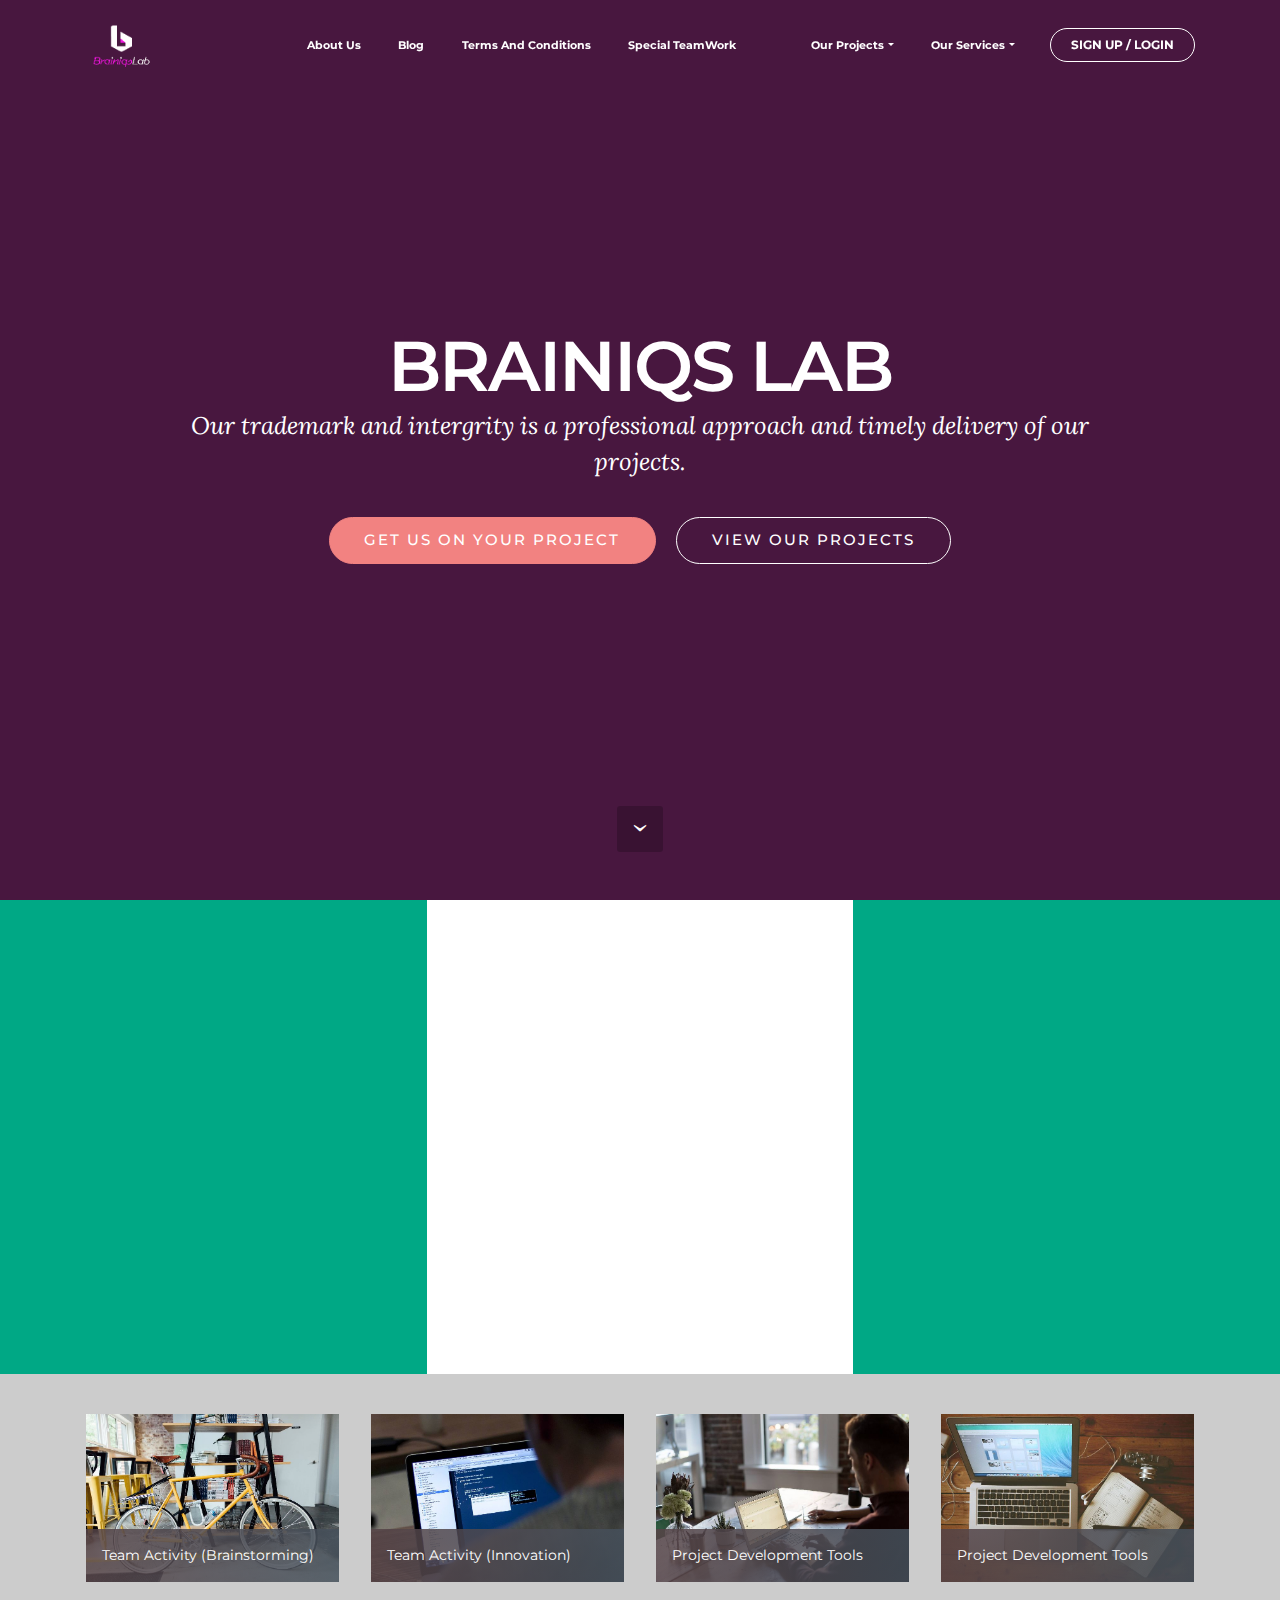
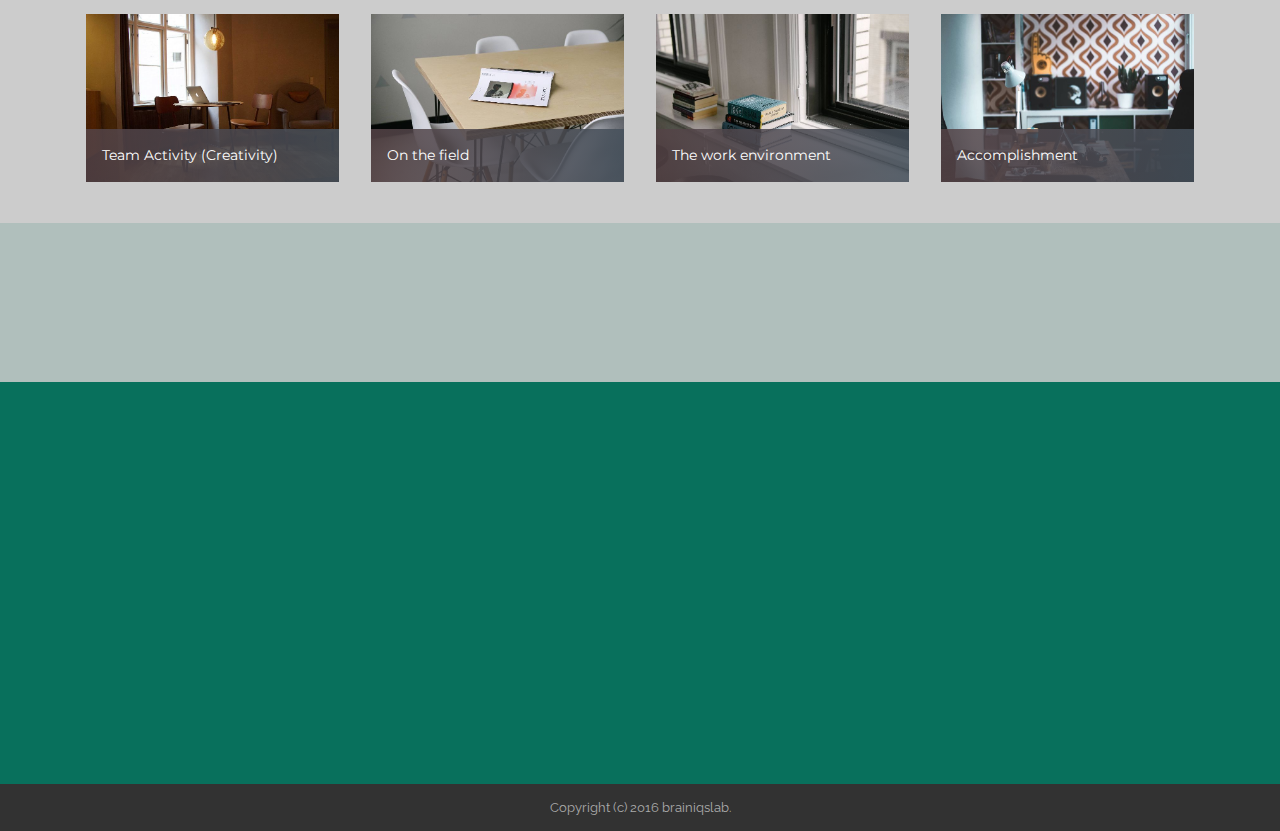
<file: index.html>
<!DOCTYPE html>
<html>
<head>
  <!-- Site made with Mobirise Website Builder v3.10.5, https://mobirise.com -->
  <meta charset="UTF-8">
  <meta http-equiv="X-UA-Compatible" content="IE=edge">
  <meta name="generator" content="Mobirise v3.10.5, mobirise.com">
  <meta name="viewport" content="width=device-width, initial-scale=1">
  <link rel="shortcut icon" href="assets/images/brainiq-labsvft2-192x128-61.png" type="image/x-icon">
  <meta name="description" content="Brainiqs Lab is a project management club which is a subsidiary of Brainiqs Projects Lab. We are into community projects, coporate projects, product projects, software projects, events and exhibition projects, research projects and awareness projects. Our hallmark is leadership, integrity, transparency, efficiency and team collaboration. Brainiqs Lab goes into the project life-cycle of conception, planning, execution, performance and monitoring and close of project.">
  <title>Brainiqs Lab</title>
  <link rel="stylesheet" href="https://fonts.googleapis.com/css?family=Lora:400,700,400italic,700italic&amp;subset=latin">
  <link rel="stylesheet" href="https://fonts.googleapis.com/css?family=Montserrat:400,700">
  <link rel="stylesheet" href="https://fonts.googleapis.com/css?family=Raleway:100,100i,200,200i,300,300i,400,400i,500,500i,600,600i,700,700i,800,800i,900,900i">
  <link rel="stylesheet" href="assets/bootstrap-material-design-font/css/material.css">
  <link rel="stylesheet" href="assets/et-line-font-plugin/style.css">
  <link rel="stylesheet" href="assets/tether/tether.min.css">
  <link rel="stylesheet" href="assets/bootstrap/css/bootstrap.min.css">
  <link rel="stylesheet" href="assets/dropdown/css/style.css">
  <link rel="stylesheet" href="assets/socicon/css/socicon.min.css">
  <link rel="stylesheet" href="assets/animate.css/animate.min.css">
  <link rel="stylesheet" href="assets/theme/css/style.css">
  <link rel="stylesheet" href="assets/mobirise-gallery/style.css">
  <link rel="stylesheet" href="assets/mobirise/css/mbr-additional.css" type="text/css">
  
  
  
</head>
<body>
<section id="menu-0">

    <nav class="navbar navbar-dropdown bg-color transparent navbar-fixed-top">
        <div class="container">

            <div class="mbr-table">
                <div class="mbr-table-cell">

                    <div class="navbar-brand">
                        <a href="index.html" class="navbar-logo"><img src="assets/images/brainiq-labsvft2-192x128-61.png" alt="Brainiqs Lab" title="Brainiqs Lab Logo"></a>
                        
                    </div>

                </div>
                <div class="mbr-table-cell">

                    <button class="navbar-toggler pull-xs-right hidden-md-up" type="button" data-toggle="collapse" data-target="#exCollapsingNavbar">
                        <div class="hamburger-icon"></div>
                    </button>

                    <ul class="nav-dropdown collapse pull-xs-right nav navbar-nav navbar-toggleable-sm" id="exCollapsingNavbar"><li class="nav-item"><a class="nav-link link" href="aboutus.html">About Us</a></li><li class="nav-item"><a class="nav-link link" href="blog.html">Blog</a></li><li class="nav-item"><a class="nav-link link" href="terms.html">Terms And Conditions</a></li><li class="nav-item"><a class="nav-link link" href="team.html">Special TeamWork</a></li><li class="nav-item"><a class="nav-link link" href="https://mobirise.com/"></a></li><li class="nav-item dropdown"><a class="nav-link link dropdown-toggle" data-toggle="dropdown-submenu" href="projects.html" aria-expanded="false">Our Projects</a><div class="dropdown-menu"><div class="dropdown"><a class="dropdown-item dropdown-toggle" data-toggle="dropdown-submenu" href="projects.html" aria-expanded="false">Community Projects</a><div class="dropdown-menu dropdown-submenu"><a class="dropdown-item" href="https://mobirise.com/">Sanitation</a><a class="dropdown-item" href="https://mobirise.com/">Agriculture</a><a class="dropdown-item" href="https://mobirise.com/">Street Literacy</a><a class="dropdown-item" href="https://mobirise.com/">Streetism</a></div></div><a class="dropdown-item" href="projects.html" aria-expanded="false">Research Projects</a><a class="dropdown-item" href="projects.html" aria-expanded="false">Administrative Projects</a><a class="dropdown-item" href="projects.html" aria-expanded="false"><p>Corporate Projects</p></a><div class="dropdown"><a class="dropdown-item dropdown-toggle" href="projects.html" aria-expanded="false" data-toggle="dropdown-submenu">Software Projects</a><div class="dropdown-menu dropdown-submenu"><a class="dropdown-item" href="#">Mobile Applications</a><a class="dropdown-item" href="#">Web Applications</a><a class="dropdown-item" href="#">Desktop Applications</a></div></div><a class="dropdown-item" href="projects.html" aria-expanded="false">Product Projects</a><div class="dropdown"><a class="dropdown-item dropdown-toggle" href="projects.html" aria-expanded="false" data-toggle="dropdown-submenu">Events And Exhibitions</a><div class="dropdown-menu dropdown-submenu"><a class="dropdown-item" href="#">Organizations</a><a class="dropdown-item" href="#">Individuals</a></div></div><div class="dropdown"><a class="dropdown-item dropdown-toggle" href="projects.html" data-toggle="dropdown-submenu" aria-expanded="false">Awareness Projects</a><div class="dropdown-menu dropdown-submenu"><a class="dropdown-item" href="#">Rights</a><a class="dropdown-item" href="#">Policies</a><a class="dropdown-item" href="#">Advertisement</a><div class="dropdown"><a class="dropdown-item dropdown-toggle" href="#" data-toggle="dropdown-submenu">Movements</a><div class="dropdown-menu dropdown-submenu"><a class="dropdown-item" href="#">Open Source</a></div></div></div></div></div></li><li class="nav-item dropdown"><a class="nav-link link dropdown-toggle" data-toggle="dropdown-submenu" href="services.html" aria-expanded="false">Our Services</a><div class="dropdown-menu"><a class="dropdown-item" href="services.html">Pricing</a><a class="dropdown-item" href="services.html">Tutorials | Training</a><a class="dropdown-item" href="services.html">Contact us</a></div></li><li class="nav-item nav-btn"><a class="nav-link btn btn-white btn-white-outline" href="http://brainiqslab.me/">SIGN UP / LOGIN</a></li></ul>
                    <button hidden="" class="navbar-toggler navbar-close" type="button" data-toggle="collapse" data-target="#exCollapsingNavbar">
                        <div class="close-icon"></div>
                    </button>

                </div>
            </div>

        </div>
    </nav>

</section>

<section class="engine"><a rel="external" href="http://brainiqslab.me/brainiqslab">Brainiqs Lab is your go to team when you want to extend capacity because there is not enough time and there are not enough human capital to work on your project.</a></section><section class="mbr-section mbr-section-hero mbr-section-full mbr-section-with-arrow mbr-after-navbar" id="header1-1" style="background-color: rgb(72, 23, 63);">

    

    <div class="mbr-table-cell">

        <div class="container">
            <div class="row">
                <div class="mbr-section col-md-10 col-md-offset-1 text-xs-center">

                    <h1 class="mbr-section-title display-1"><span style="font-size: 4.39rem; line-height: 1.1;">BRAINIQS LAB</span><br></h1>
                    <p class="mbr-section-lead lead">Our trademark and intergrity is a professional approach and timely delivery of our projects.</p>
                    <div class="mbr-section-btn"> <a class="btn btn-lg btn-danger" href="http://brainiqslab.me/brainiqslab">GET US ON YOUR PROJECT</a> <a class="btn btn-lg btn-white btn-white-outline" href="http://brainiqslab.me/brainiqslab">VIEW OUR PROJECTS</a></div>
                </div>
            </div>
        </div>
    </div>

    <div class="mbr-arrow mbr-arrow-floating" aria-hidden="true"><a href="#index-features2-0"><i class="mbr-arrow-icon"></i></a></div>

</section>

<section class="mbr-cards mbr-section mbr-section-nopadding" id="index-features2-0" style="background-color: rgb(255, 255, 255);">

        

    <div class="mbr-cards-row row striped">

        <div class="mbr-cards-col col-xs-12 col-lg-4" style="padding-top: 40px; padding-bottom: 40px;">
            <div class="container">
                <div class="card cart-block">
                    <div class="card-img"><a href="http://brainiqslab.me/brainiqslab" class="etl-icon icon-presentation mbr-iconfont mbr-iconfont-features2" style="font-size: 80px; color: rgb(209, 28, 203);"></a></div>
                    <div class="card-block">
                        <h4 class="card-title">Maximized Growth</h4>
                        <h5 class="card-subtitle">An increase in success up above 5%</h5>
                        <p class="card-text">Our focus is beating the record. We strongly disagree going below the record.Even a 2% increase above the record is success.Our motivation is "the challenge".</p>
                        <div class="card-btn"><a href="http://brainiqslab.me/brainiqslab/" class="btn btn-danger">LETS WORK ON YOUR PROJECT</a></div>
                    </div>
                </div>
            </div>
        </div>
        <div class="mbr-cards-col col-xs-12 col-lg-4" style="padding-top: 40px; padding-bottom: 40px;">
            <div class="container">
                <div class="card cart-block">
                    <div class="card-img"><a href="http://brainiqslab.me/brainiqslab" class="etl-icon icon-briefcase mbr-iconfont mbr-iconfont-features2" style="font-size: 80px; color: rgb(206, 46, 162);"></a></div>
                    <div class="card-block">
                        <h4 class="card-title">Shareholder Value</h4>
                        <h5 class="card-subtitle">Pleased and staying shareholders</h5>
                        <p class="card-text">We share in the intention of our clients to bring value to stakeholders, so we don't compromise on quality of service that leads to growth and profit.</p>
                        <div class="card-btn"><a href="http://brainiqslab.me/brainiqslab" class="btn btn-danger">CONNECT WITH US NOW</a></div>
                    </div>
                </div>
            </div>
        </div>
        <div class="mbr-cards-col col-xs-12 col-lg-4" style="padding-top: 40px; padding-bottom: 40px;">
            <div class="container">
                <div class="card cart-block">
                    <div class="card-img"><a href="http://brainiqslab.me/brainiqslab" class="etl-icon icon-happy mbr-iconfont mbr-iconfont-features2" style="font-size: 80px; color: rgb(196, 30, 150);"></a></div>
                    <div class="card-block">
                        <h4 class="card-title">Customer Satisfaction</h4>
                        <h5 class="card-subtitle">Satisfied and staying customers</h5>
                        <p class="card-text">When the customers of our clients are happy because of our work. we even want them to stay and attract other customers to our clients - we focus on our clients happiness.</p>
                        <div class="card-btn"><a href="http://brainiqslab.me/brainiqslab" class="btn btn-danger">GET US ON YOUR PROJECT</a></div>
                    </div>
                </div>
            </div>
        </div>
        
        
        
    </div>
</section>

<section class="mbr-gallery mbr-section mbr-section-nopadding mbr-slider-carousel" id="index-gallery3-0" data-filter="false" style="background-color: rgb(204, 204, 204); padding-top: 1.5rem; padding-bottom: 1.5rem;">
    <!-- Filter -->
    

    <!-- Gallery -->
    <div class="mbr-gallery-row container">
        <div class=" mbr-gallery-layout-default">
            <div>
                <div>
                    <div class="mbr-gallery-item mbr-gallery-item__mobirise3 mbr-gallery-item--p1" data-tags="Awesome" data-video-url="false">
                        <div href="#lb-index-gallery3-0" data-slide-to="0" data-toggle="modal">
                            
                            

                            <img alt="" src="assets/images/bike-small.jpg">
                            
                            <span class="icon-focus"></span>
                            <span class="mbr-gallery-title">Team Activity (Brainstorming)</span>
                        </div>
                    </div><div class="mbr-gallery-item mbr-gallery-item__mobirise3 mbr-gallery-item--p1" data-tags="Responsive" data-video-url="false">
                        <div href="#lb-index-gallery3-0" data-slide-to="1" data-toggle="modal">
                            
                            

                            <img alt="" src="assets/images/code-man-small.jpg">
                            
                            <span class="icon-focus"></span>
                            <span class="mbr-gallery-title">Team Activity (Innovation)</span>
                        </div>
                    </div><div class="mbr-gallery-item mbr-gallery-item__mobirise3 mbr-gallery-item--p1" data-tags="Creative" data-video-url="false">
                        <div href="#lb-index-gallery3-0" data-slide-to="2" data-toggle="modal">
                            
                            

                            <img alt="" src="assets/images/coworkers-small.jpg">
                            
                            <span class="icon-focus"></span>
                            <span class="mbr-gallery-title">Project Development Tools</span>
                        </div>
                    </div><div class="mbr-gallery-item mbr-gallery-item__mobirise3 mbr-gallery-item--p1" data-tags="Animated" data-video-url="false">
                        <div href="#lb-index-gallery3-0" data-slide-to="3" data-toggle="modal">
                            
                            

                            <img alt="" src="assets/images/desktop-small.jpg">
                            
                            <span class="icon-focus"></span>
                            <span class="mbr-gallery-title">Project Development Tools</span>
                        </div>
                    </div><div class="mbr-gallery-item mbr-gallery-item__mobirise3 mbr-gallery-item--p1" data-tags="Awesome" data-video-url="false">
                        <div href="#lb-index-gallery3-0" data-slide-to="4" data-toggle="modal">
                            
                            

                            <img alt="" src="assets/images/room-laptop-small.jpg">
                            
                            <span class="icon-focus"></span>
                            <span class="mbr-gallery-title">Team Activity (Creativity)</span>
                        </div>
                    </div><div class="mbr-gallery-item mbr-gallery-item__mobirise3 mbr-gallery-item--p1" data-tags="Beautiful" data-video-url="false">
                        <div href="#lb-index-gallery3-0" data-slide-to="5" data-toggle="modal">
                            
                            

                            <img alt="" src="assets/images/table-small.jpg">
                            
                            <span class="icon-focus"></span>
                            <span class="mbr-gallery-title">On the field</span>
                        </div>
                    </div><div class="mbr-gallery-item mbr-gallery-item__mobirise3 mbr-gallery-item--p1" data-tags="Responsive" data-video-url="false">
                        <div href="#lb-index-gallery3-0" data-slide-to="6" data-toggle="modal">
                            
                            

                            <img alt="" src="assets/images/windows-books-small.jpg">
                            
                            <span class="icon-focus"></span>
                            <span class="mbr-gallery-title">The work environment</span>
                        </div>
                    </div><div class="mbr-gallery-item mbr-gallery-item__mobirise3 mbr-gallery-item--p1" data-tags="Animated" data-video-url="false">
                        <div href="#lb-index-gallery3-0" data-slide-to="7" data-toggle="modal">
                            
                            

                            <img alt="" src="assets/images/working-area-small.jpg">
                            
                            <span class="icon-focus"></span>
                            <span class="mbr-gallery-title">Accomplishment</span>
                        </div>
                    </div>
                </div>
            </div>
            <div class="clearfix"></div>
        </div>
    </div>

    <!-- Lightbox -->
    <div data-app-prevent-settings="" class="mbr-slider modal fade carousel slide" tabindex="-1" data-keyboard="true" data-interval="false" id="lb-index-gallery3-0">
        <div class="modal-dialog">
            <div class="modal-content">
                <div class="modal-body">
                    <ol class="carousel-indicators">
                        <li data-app-prevent-settings="" data-target="#lb-index-gallery3-0" class=" active" data-slide-to="0"></li><li data-app-prevent-settings="" data-target="#lb-index-gallery3-0" data-slide-to="1"></li><li data-app-prevent-settings="" data-target="#lb-index-gallery3-0" data-slide-to="2"></li><li data-app-prevent-settings="" data-target="#lb-index-gallery3-0" data-slide-to="3"></li><li data-app-prevent-settings="" data-target="#lb-index-gallery3-0" data-slide-to="4"></li><li data-app-prevent-settings="" data-target="#lb-index-gallery3-0" data-slide-to="5"></li><li data-app-prevent-settings="" data-target="#lb-index-gallery3-0" data-slide-to="6"></li><li data-app-prevent-settings="" data-target="#lb-index-gallery3-0" data-slide-to="7"></li>
                    </ol>
                    <div class="carousel-inner">
                        <div class="carousel-item active">
                            <img alt="" src="assets/images/bike.jpg">
                        </div><div class="carousel-item">
                            <img alt="" src="assets/images/code-man.jpg">
                        </div><div class="carousel-item">
                            <img alt="" src="assets/images/coworkers.jpg">
                        </div><div class="carousel-item">
                            <img alt="" src="assets/images/desktop.jpg">
                        </div><div class="carousel-item">
                            <img alt="" src="assets/images/room-laptop.jpg">
                        </div><div class="carousel-item">
                            <img alt="" src="assets/images/table.jpg">
                        </div><div class="carousel-item">
                            <img alt="" src="assets/images/windows-books.jpg">
                        </div><div class="carousel-item">
                            <img alt="" src="assets/images/working-area.jpg">
                        </div>
                    </div>
                    <a class="left carousel-control" role="button" data-slide="prev" href="#lb-index-gallery3-0">
                        <span class="icon-prev" aria-hidden="true"></span>
                        <span class="sr-only">Previous</span>
                    </a>
                    <a class="right carousel-control" role="button" data-slide="next" href="#lb-index-gallery3-0">
                        <span class="icon-next" aria-hidden="true"></span>
                        <span class="sr-only">Next</span>
                    </a>

                    <a class="close" href="#" role="button" data-dismiss="modal">
                        <span aria-hidden="true">×</span>
                        <span class="sr-only">Close</span>
                    </a>
                </div>
            </div>
        </div>
    </div>
</section>

<section class="mbr-section mbr-section-md-padding" id="index-social-buttons4-0" style="background-color: rgb(176, 191, 188); padding-top: 30px; padding-bottom: 30px;">
    
    <div class="container">
        <div class="row">
            <div class="col-md-8 col-md-offset-2 text-xs-center">
                <h3 class="mbr-section-title display-2">FOLLOW US</h3>
                <div><a class="btn btn-social" title="Twitter" target="_blank" href="https://twitter.com/brainiqslab"><i class="socicon socicon-twitter"></i></a> <a class="btn btn-social" title="Facebook" target="_blank" href="https://www.facebook.com/pages/brainiqslab"><i class="socicon socicon-facebook"></i></a> <a class="btn btn-social" title="Google+" target="_blank" href="https://plus.google.com/u/0/+brainiqslab/posts"><i class="socicon socicon-google"></i></a> <a class="btn btn-social" title="YouTube" target="_blank" href="https://www.youtube.com/channel/UCzdUpO4cRGNDxjhvMdcuP_A"><i class="socicon socicon-youtube"></i></a> <a class="btn btn-social" title="Instagram" target="_blank" href="https://instagram.com/brainiqslab/"><i class="socicon socicon-instagram"></i></a> <a class="btn btn-social" title="Pinterest" target="_blank" href="https://www.pinterest.com/brainiqslab/"><i class="socicon socicon-pinterest"></i></a> <a class="btn btn-social" title="Tumblr" target="_blank" href="http://brainiqslab.tumblr.com/"><i class="socicon socicon-tumblr"></i></a> <a class="btn btn-social" title="LinkedIn" target="_blank" href="https://www.linkedin.com/in/brainiqslab"><i class="socicon socicon-linkedin"></i></a>   </div>
            </div>
        </div>
    </div>
</section>

<section class="mbr-footer mbr-section mbr-section-md-padding" id="index-contacts3-0" style="background-color: rgb(8, 112, 92); padding-top: 30px; padding-bottom: 30px;">


    <div class="row">
    
            <div class="mbr-company col-xs-12 col-md-6 col-lg-3">

                <div class="mbr-company card">
                    <div><img src="assets/images/brainiq-labsvft2-265x176-85.png" class="card-img-top"></div>
                    <div class="card-block">
                        <p class="card-text">The active team working on your projects to see it grow - making you, your customers and your stakeholders happy.</p>
                    </div>
                    <ul class="list-group list-group-flush">
                        <li class="list-group-item">
                            <span class="list-group-icon"><span class="etl-icon icon-phone mbr-iconfont-company-contacts3"></span></span>
                            <span class="list-group-text">(+233) 203901562</span>
                        </li>
                        <li class="list-group-item">
                            <span class="list-group-icon"><span class="etl-icon icon-map-pin mbr-iconfont-company-contacts3"></span></span>
                            <span class="list-group-text">Lancaster University Ghana</span>
                        </li>
                        <li class="list-group-item active">
                            <span class="list-group-icon"><span class="etl-icon icon-envelope mbr-iconfont-company-contacts3"></span></span>
                            <span class="list-group-text">info@brainiqslab.me</span>
                        </li>
                    </ul>
                </div>

            </div>
            <div class="mbr-footer-content col-xs-12 col-md-6 col-lg-3">
                <h4>Categories</h4>
                <ul><li>Our Partners</li><li>Our definition of work</li><li>Intern with us&nbsp;</li><li>Us in the media</li><li>Newsletter</li><br></ul>
            </div>
            <div class="mbr-footer-content col-xs-12 col-md-6 col-lg-3">
                <p><strong>Contacts</strong><br>Email: info@brainiqslab.me<br>Phone: (+233) 203901562 <br><br><br><br><strong>Address</strong><br>Lancaster University Ghana<br>Jungle Road<br>A&amp;C Mall, East-Legon <br>Greater Accra Region</p>
            </div>
            <div class="col-xs-12 col-md-6 col-lg-3" data-form-type="formoid">

                <div data-form-alert="true">
                    <div hidden="" data-form-alert-success="true">Thanks for filling out form!</div>
                </div>

                <form action="http://brainiqslab.me/brainiqslab/contact.php" method="post" data-form-title="MESSAGE">

                    <input type="hidden" value="EtDo5pm9adzLI4SPLPKTHxn7QYxeC8VvhQL53PMcD6CZQOamEfT/EpVeYT3dryp3BbV/HokcoCqbHEKP6Yk29dGC8CjRAJjNF1dIW6rE9A+A/hTMpyaJ3JevNoUyxhzD" data-form-email="true">

                    

                    <div class="form-group">
                        <label class="form-control-label" for="index-contacts3-0-email">Email<span class="form-asterisk">*</span></label>
                        <input type="email" class="form-control input-sm input-inverse" name="email" required="" data-form-field="Email" id="index-contacts3-0-email">
                    </div>

                    

                    <div class="form-group">
                        <label class="form-control-label" for="index-contacts3-0-message">Message</label>
                        <textarea class="form-control input-sm input-inverse" name="message" data-form-field="Message" rows="5" id="index-contacts3-0-message"></textarea>
                    </div>

                    <div><button type="submit" class="btn btn-sm btn-danger">Contact us</button></div>

                </form>

            </div>
        </div>
</section>

<footer class="mbr-small-footer mbr-section mbr-section-nopadding" id="footer1-2" style="background-color: rgb(50, 50, 50); padding-top: 0.875rem; padding-bottom: 0.875rem;">
    
    <div class="container">
        <p class="text-xs-center">Copyright (c) 2016 brainiqslab.</p>
    </div>
</footer>


  <script src="assets/web/assets/jquery/jquery.min.js"></script>
  <script src="assets/tether/tether.min.js"></script>
  <script src="assets/bootstrap/js/bootstrap.min.js"></script>
  <script src="assets/smooth-scroll/SmoothScroll.js"></script>
  <script src="assets/dropdown/js/script.min.js"></script>
  <script src="assets/touchSwipe/jquery.touchSwipe.min.js"></script>
  <script src="assets/masonry/masonry.pkgd.min.js"></script>
  <script src="assets/imagesloaded/imagesloaded.pkgd.min.js"></script>
  <script src="assets/bootstrap-carousel-swipe/bootstrap-carousel-swipe.js"></script>
  <script src="assets/viewportChecker/jquery.viewportchecker.js"></script>
  <script src="assets/theme/js/script.js"></script>
  <script src="assets/mobirise-gallery/player.min.js"></script>
  <script src="assets/mobirise-gallery/script.js"></script>
  <script src="assets/formoid/formoid.min.js"></script>
  
  
  <input name="animation" type="hidden">
   <div id="scrollToTop" class="scrollToTop mbr-arrow-up"><a style="text-align: center;"><i class="mbr-arrow-up-icon"></i></a></div>
  </body>
</html>
</file>
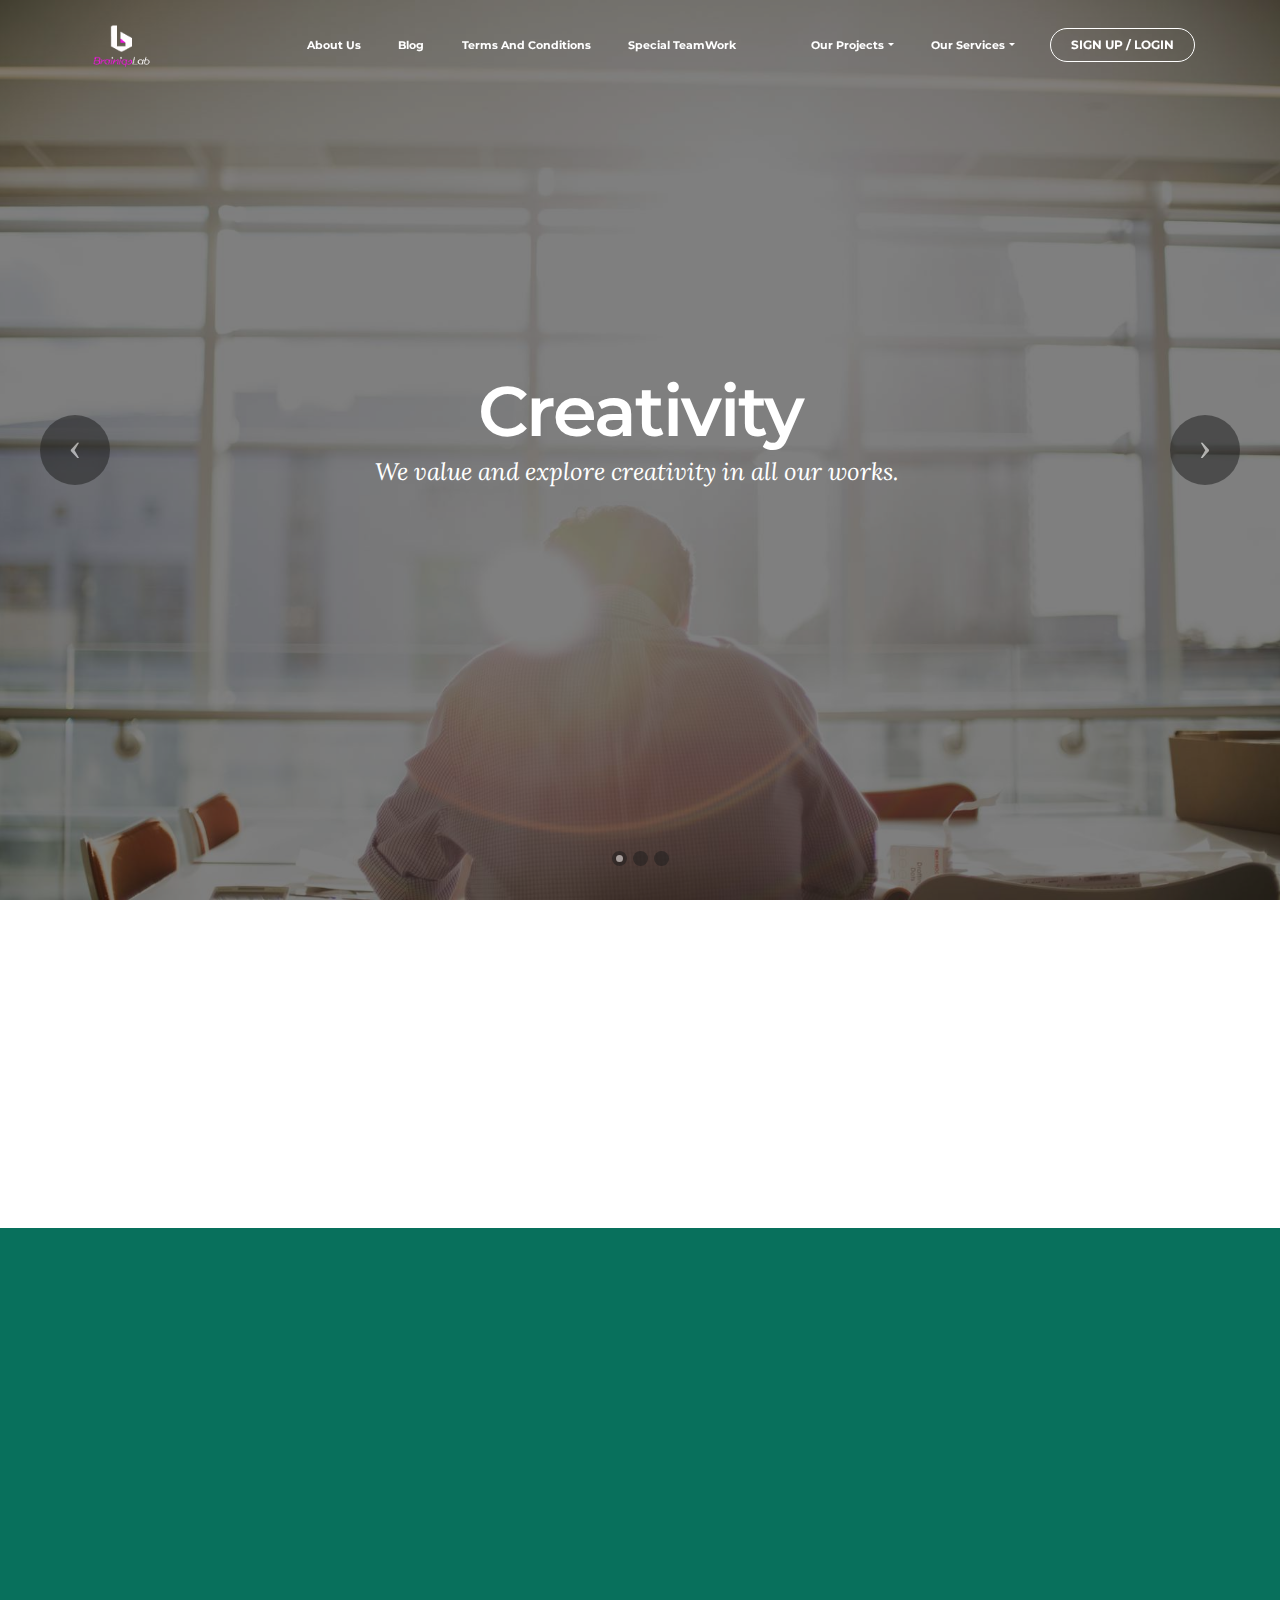
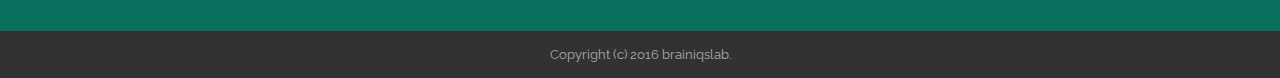
<file: aboutus.html>
<!DOCTYPE html>
<html>
<head>
  <!-- Site made with Mobirise Website Builder v3.10.5, https://mobirise.com -->
  <meta charset="UTF-8">
  <meta http-equiv="X-UA-Compatible" content="IE=edge">
  <meta name="generator" content="Mobirise v3.10.5, mobirise.com">
  <meta name="viewport" content="width=device-width, initial-scale=1">
  <link rel="shortcut icon" href="assets/images/brainiq-labsvft2-192x128-61.png" type="image/x-icon">
  <meta name="description" content="Brainiqs Lab is a project management club which is a subsidiary of Brainiqs Projects Lab. We are into community projects, coporate projects, product project, software projects, events and exhibition projects, research projects, awareness projects. Our hallmark is leadership, integrity, transparency, efficiency and team collaboration. Brainiqs Lab goes into the project life-cycle of conception, planning, execution, performance and monitoring and close of project.">
  <title>About Us | Brainiqs Lab</title>
  <link rel="stylesheet" href="https://fonts.googleapis.com/css?family=Lora:400,700,400italic,700italic&amp;subset=latin">
  <link rel="stylesheet" href="https://fonts.googleapis.com/css?family=Montserrat:400,700">
  <link rel="stylesheet" href="https://fonts.googleapis.com/css?family=Raleway:100,100i,200,200i,300,300i,400,400i,500,500i,600,600i,700,700i,800,800i,900,900i">
  <link rel="stylesheet" href="assets/bootstrap-material-design-font/css/material.css">
  <link rel="stylesheet" href="assets/et-line-font-plugin/style.css">
  <link rel="stylesheet" href="assets/tether/tether.min.css">
  <link rel="stylesheet" href="assets/bootstrap/css/bootstrap.min.css">
  <link rel="stylesheet" href="assets/dropdown/css/style.css">
  <link rel="stylesheet" href="assets/animate.css/animate.min.css">
  <link rel="stylesheet" href="assets/theme/css/style.css">
  <link rel="stylesheet" href="assets/mobirise/css/mbr-additional.css" type="text/css">
  
  
  
</head>
<body>
<section id="page1-menu-0">

    <nav class="navbar navbar-dropdown bg-color transparent navbar-fixed-top">
        <div class="container">

            <div class="mbr-table">
                <div class="mbr-table-cell">

                    <div class="navbar-brand">
                        <a href="index.html" class="navbar-logo"><img src="assets/images/brainiq-labsvft2-192x128-38.png" alt="Brainiqs Lab" title="Brainiqs Lab Logo"></a>
                        
                    </div>

                </div>
                <div class="mbr-table-cell">

                    <button class="navbar-toggler pull-xs-right hidden-md-up" type="button" data-toggle="collapse" data-target="#exCollapsingNavbar">
                        <div class="hamburger-icon"></div>
                    </button>

                    <ul class="nav-dropdown collapse pull-xs-right nav navbar-nav navbar-toggleable-sm" id="exCollapsingNavbar"><li class="nav-item"><a class="nav-link link" href="aboutus.html">About Us</a></li><li class="nav-item"><a class="nav-link link" href="blog.html">Blog</a></li><li class="nav-item"><a class="nav-link link" href="terms.html">Terms And Conditions</a></li><li class="nav-item"><a class="nav-link link" href="team.html">Special TeamWork</a></li><li class="nav-item"><a class="nav-link link" href="https://mobirise.com/"></a></li><li class="nav-item dropdown"><a class="nav-link link dropdown-toggle" data-toggle="dropdown-submenu" href="projects.html" aria-expanded="false">Our Projects</a><div class="dropdown-menu"><div class="dropdown"><a class="dropdown-item dropdown-toggle" data-toggle="dropdown-submenu" href="projects.html" aria-expanded="false">Community Projects</a><div class="dropdown-menu dropdown-submenu"><a class="dropdown-item" href="https://mobirise.com/">Sanitation</a><a class="dropdown-item" href="https://mobirise.com/">Agriculture</a><a class="dropdown-item" href="https://mobirise.com/">Street Literacy</a><a class="dropdown-item" href="https://mobirise.com/">Streetism</a></div></div><a class="dropdown-item" href="projects.html" aria-expanded="false">Research Projects</a><a class="dropdown-item" href="projects.html" aria-expanded="false">Administrative Projects</a><a class="dropdown-item" href="projects.html" aria-expanded="false"><p>Corporate Projects</p></a><div class="dropdown"><a class="dropdown-item dropdown-toggle" href="projects.html" aria-expanded="false" data-toggle="dropdown-submenu">Software Projects</a><div class="dropdown-menu dropdown-submenu"><a class="dropdown-item" href="#">Mobile Applications</a><a class="dropdown-item" href="#">Web Applications</a><a class="dropdown-item" href="#">Desktop Applications</a></div></div><a class="dropdown-item" href="projects.html" aria-expanded="false">Product Projects</a><div class="dropdown"><a class="dropdown-item dropdown-toggle" href="projects.html" aria-expanded="false" data-toggle="dropdown-submenu">Events And Exhibitions</a><div class="dropdown-menu dropdown-submenu"><a class="dropdown-item" href="#">Organizations</a><a class="dropdown-item" href="#">Individuals</a></div></div><div class="dropdown"><a class="dropdown-item dropdown-toggle" href="projects.html" data-toggle="dropdown-submenu" aria-expanded="false">Awareness Projects</a><div class="dropdown-menu dropdown-submenu"><a class="dropdown-item" href="#">Rights</a><a class="dropdown-item" href="#">Policies</a><a class="dropdown-item" href="#">Advertisement</a><div class="dropdown"><a class="dropdown-item dropdown-toggle" href="#" data-toggle="dropdown-submenu">Movements</a><div class="dropdown-menu dropdown-submenu"><a class="dropdown-item" href="#">Open Source</a></div></div></div></div></div></li><li class="nav-item dropdown"><a class="nav-link link dropdown-toggle" data-toggle="dropdown-submenu" href="services.html" aria-expanded="false">Our Services</a><div class="dropdown-menu"><a class="dropdown-item" href="services.html">Pricing</a><a class="dropdown-item" href="services.html">Tutorials | Training</a><a class="dropdown-item" href="services.html">Contact us</a></div></li><li class="nav-item nav-btn"><a class="nav-link btn btn-white btn-white-outline" href="http://brainiqslab.me/">SIGN UP / LOGIN</a></li></ul>
                    <button hidden="" class="navbar-toggler navbar-close" type="button" data-toggle="collapse" data-target="#exCollapsingNavbar">
                        <div class="close-icon"></div>
                    </button>

                </div>
            </div>

        </div>
    </nav>

</section>

<section class="engine"><a rel="external" href="https://mobirise.com">top website generator software</a></section><section class="mbr-slider mbr-section mbr-section__container carousel slide mbr-section-nopadding mbr-after-navbar" data-ride="carousel" data-keyboard="false" data-wrap="true" data-pause="false" data-interval="4000" id="aboutus-slider-0">
    <div>
        <div>
            <div>
                <ol class="carousel-indicators">
                    <li data-app-prevent-settings="" data-target="#aboutus-slider-0" class="active" data-slide-to="0"></li><li data-app-prevent-settings="" data-target="#aboutus-slider-0" data-slide-to="1"></li><li data-app-prevent-settings="" data-target="#aboutus-slider-0" data-slide-to="2"></li>
                </ol>
                <div class="carousel-inner" role="listbox">
                    <div class="mbr-section mbr-section-hero carousel-item dark center mbr-section-full active" data-bg-video-slide="false" style="background-image: url(assets/images/man-back.jpg);">
                        <div class="mbr-table-cell">
                            <div class="mbr-overlay"></div>
                            <div class="container-slide container">
                                
                                <div class="row">
                                    <div class="col-md-8 col-md-offset-2 text-xs-center">
                                        <h2 class="mbr-section-title display-1">Creativity</h2>
                                        <p class="mbr-section-lead lead">We value and explore creativity in all our works.&nbsp;</p>

                                        
                                    </div>
                                </div>
                            </div>
                        </div>
                    </div><div class="mbr-section mbr-section-hero carousel-item dark center mbr-section-full" data-bg-video-slide="https://www.youtube.com/watch?v=uNCr7NdOJgw">
                        <div class="mbr-table-cell">
                            <div class="mbr-overlay"></div>
                            <div class="container-slide container">
                                
                                <div class="row">
                                    <div class="col-md-8 col-md-offset-1">
                                        <h2 class="mbr-section-title display-1">Team Collaboration</h2>
                                        <p class="mbr-section-lead lead">We make sure that we deliver on time through effective team collaboration.</p>

                                        
                                    </div>
                                </div>
                            </div>
                        </div>
                    </div><div class="mbr-section mbr-section-hero carousel-item dark center mbr-section-full" data-bg-video-slide="false" style="background-image: url(assets/images/sparklers.jpg);">
                        <div class="mbr-table-cell">
                            <div class="mbr-overlay"></div>
                            <div class="container-slide container">
                                
                                <div class="row">
                                    <div class="col-md-8 col-md-offset-3 text-xs-right">
                                        <h2 class="mbr-section-title display-1">PROFESSIONALISM</h2>
                                        <p class="mbr-section-lead lead"></p><p>&nbsp; &nbsp; Our trademark and integrity is a professional approach and timely delivery of projects .</p><p></p>

                                        
                                    </div>
                                </div>
                            </div>
                        </div>
                    </div>
                </div>

                <a data-app-prevent-settings="" class="left carousel-control" role="button" data-slide="prev" href="#aboutus-slider-0">
                    <span class="icon-prev" aria-hidden="true"></span>
                    <span class="sr-only">Previous</span>
                </a>
                <a data-app-prevent-settings="" class="right carousel-control" role="button" data-slide="next" href="#aboutus-slider-0">
                    <span class="icon-next" aria-hidden="true"></span>
                    <span class="sr-only">Next</span>
                </a>
            </div>
        </div>
    </div>
</section>

<section class="mbr-section mbr-section__container article" id="aboutus-header3-0" style="background-color: rgb(255, 255, 255); padding-top: 20px; padding-bottom: 0px;">
    <div class="container">
        <div class="row">
            <div class="col-xs-12">
                <h3 class="mbr-section-title display-2">About Us</h3>
                <small class="mbr-section-subtitle">Our Vision, Our Mission&nbsp;</small>
            </div>
        </div>
    </div>
</section>

<section class="mbr-section article mbr-section__container" id="aboutus-content1-0" style="background-color: rgb(255, 255, 255); padding-top: 0px; padding-bottom: 20px;">

    <div class="container">
        <div class="row">
            <div class="col-xs-12 lead"><p>Our Vision</p><p>To be a household name in project management globally through professionalism.</p><p><br></p><p>Our Mission</p><p>With an attitude of professionalism and integrity, socially impact the world with our activities through leadership, team collaboration, transparency and effeciency.</p><p><br></p><p><br></p></div>
        </div>
    </div>

</section>

<section class="mbr-footer mbr-section mbr-section-md-padding" id="page1-contacts3-0" style="background-color: rgb(8, 112, 92); padding-top: 30px; padding-bottom: 30px;">


    <div class="row">
    
            <div class="mbr-company col-xs-12 col-md-6 col-lg-3">

                <div class="mbr-company card">
                    <div><img src="assets/images/brainiq-labsvft2-265x176-93.png" class="card-img-top"></div>
                    <div class="card-block">
                        <p class="card-text">The active team working on your projects to see it grow - making you, your customers and your stakeholders happy.</p>
                    </div>
                    <ul class="list-group list-group-flush">
                        <li class="list-group-item">
                            <span class="list-group-icon"><span class="etl-icon icon-phone mbr-iconfont-company-contacts3"></span></span>
                            <span class="list-group-text">(+233) 203901562</span>
                        </li>
                        <li class="list-group-item">
                            <span class="list-group-icon"><span class="etl-icon icon-map-pin mbr-iconfont-company-contacts3"></span></span>
                            <span class="list-group-text">Lancaster University Ghana</span>
                        </li>
                        <li class="list-group-item active">
                            <span class="list-group-icon"><span class="etl-icon icon-envelope mbr-iconfont-company-contacts3"></span></span>
                            <span class="list-group-text">info@brainiqslab.me</span>
                        </li>
                    </ul>
                </div>

            </div>
            <div class="mbr-footer-content col-xs-12 col-md-6 col-lg-3">
                <h4>Categories</h4>
                <ul><li>Our Partners</li><li>Our definition of work</li><li>Intern with us&nbsp;</li><li>Us in the media</li><li>Newsletter</li><br></ul>
            </div>
            <div class="mbr-footer-content col-xs-12 col-md-6 col-lg-3">
                <p><strong>Contacts</strong><br>Email: info@brainiqslab.me<br>Phone: (+233) 203901562<br><br><br><br><strong>Address</strong><br>Lancaster University Ghana<br>Jungle Road<br>A&amp;C Mall, East-Legon <br>Greater Accra Region</p>
            </div>
            <div class="col-xs-12 col-md-6 col-lg-3" data-form-type="formoid">

                <div data-form-alert="true">
                    <div hidden="" data-form-alert-success="true">Thanks for filling out form!</div>
                </div>

                <form action="https://mobirise.com/" method="post" data-form-title="MESSAGE">

                    <input type="hidden" value="27z/WxlVbUmgMIBKQtrqLQ3Nv4rcGVfnxz8b9Tb6tYDhleP9Xzq9THT3wQkx/IxDS2b8NkMD0OGcsdyLrEnsON+PIuKY1RMtiMTrltW6OC4fhYwOLf+YLbHoOF6nTAdn" data-form-email="true">

                    

                    <div class="form-group">
                        <label class="form-control-label" for="page1-contacts3-0-email">Email<span class="form-asterisk">*</span></label>
                        <input type="email" class="form-control input-sm input-inverse" name="email" required="" data-form-field="Email" id="page1-contacts3-0-email">
                    </div>

                    

                    <div class="form-group">
                        <label class="form-control-label" for="page1-contacts3-0-message">Message</label>
                        <textarea class="form-control input-sm input-inverse" name="message" data-form-field="Message" rows="5" id="page1-contacts3-0-message"></textarea>
                    </div>

                    <div><button type="submit" class="btn btn-sm btn-danger">Contact us</button></div>

                </form>

            </div>
        </div>
</section>

<footer class="mbr-small-footer mbr-section mbr-section-nopadding" id="page1-footer1-0" style="background-color: rgb(50, 50, 50); padding-top: 0.875rem; padding-bottom: 0.875rem;">
    
    <div class="container">
        <p class="text-xs-center">Copyright (c) 2016 brainiqslab.</p>
    </div>
</footer>


  <script src="assets/web/assets/jquery/jquery.min.js"></script>
  <script src="assets/tether/tether.min.js"></script>
  <script src="assets/bootstrap/js/bootstrap.min.js"></script>
  <script src="assets/smooth-scroll/SmoothScroll.js"></script>
  <script src="assets/bootstrap-carousel-swipe/bootstrap-carousel-swipe.js"></script>
  <script src="assets/jquery-mb-ytplayer/jquery.mb.YTPlayer.min.js"></script>
  <script src="assets/dropdown/js/script.min.js"></script>
  <script src="assets/touchSwipe/jquery.touchSwipe.min.js"></script>
  <script src="assets/viewportChecker/jquery.viewportchecker.js"></script>
  <script src="assets/theme/js/script.js"></script>
  <script src="assets/mobirise-slider-video/script.js"></script>
  <script src="assets/formoid/formoid.min.js"></script>
  
  
  <input name="animation" type="hidden">
   <div id="scrollToTop" class="scrollToTop mbr-arrow-up"><a style="text-align: center;"><i class="mbr-arrow-up-icon"></i></a></div>
  </body>
</html>
</file>
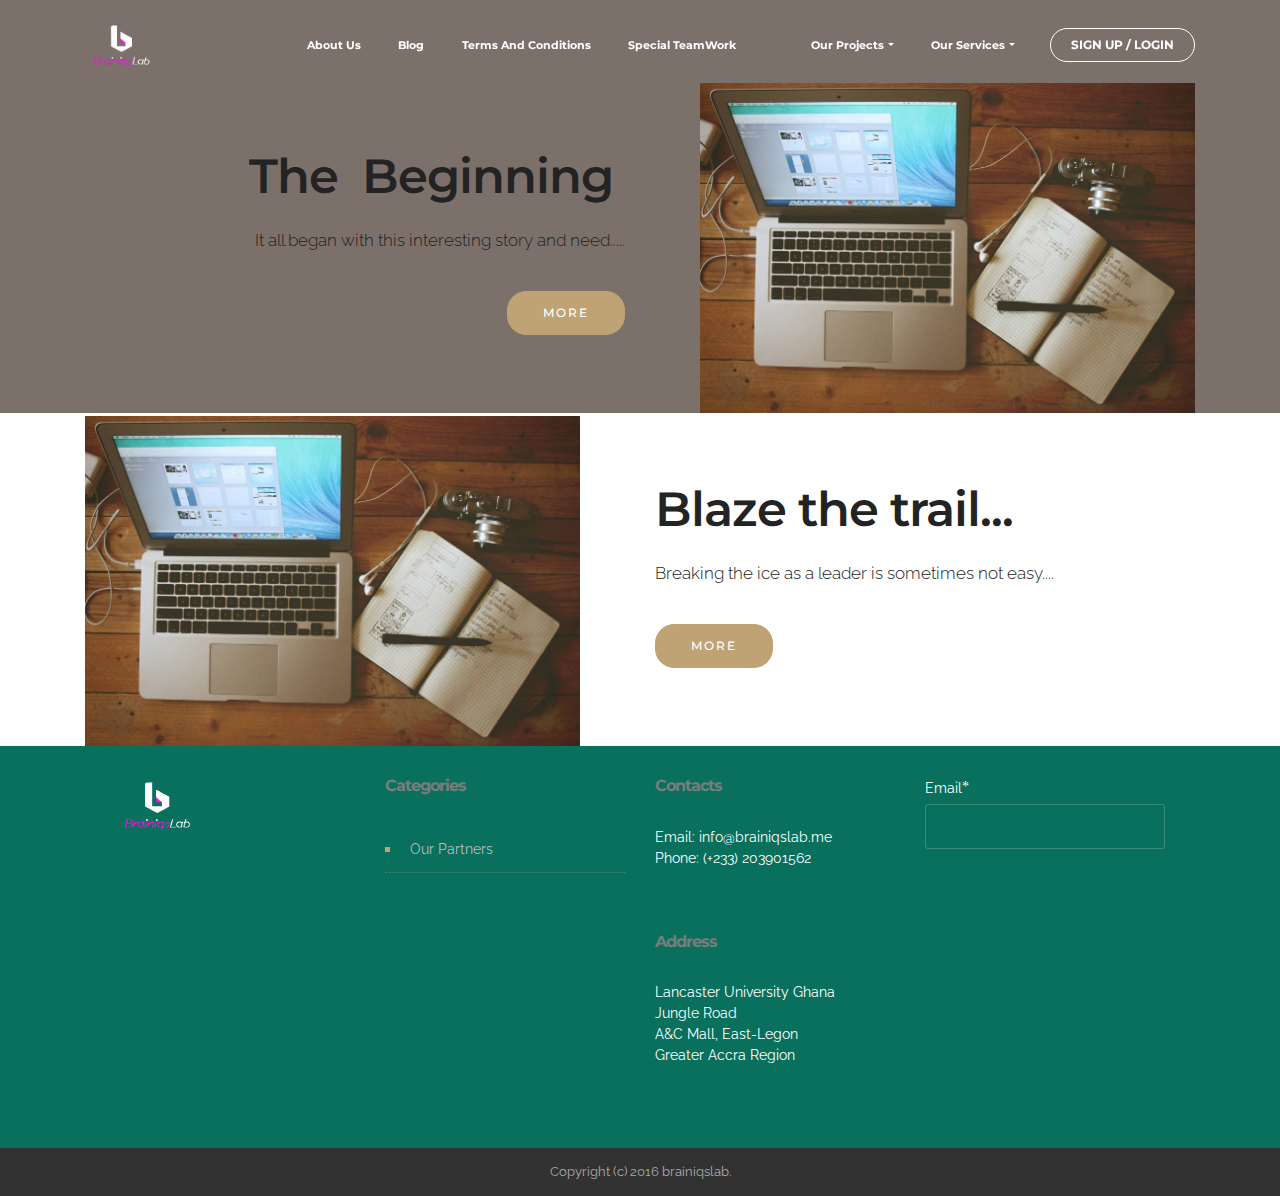
<file: blog.html>
<!DOCTYPE html>
<html>
<head>
  <!-- Site made with Mobirise Website Builder v3.10.5, https://mobirise.com -->
  <meta charset="UTF-8">
  <meta http-equiv="X-UA-Compatible" content="IE=edge">
  <meta name="generator" content="Mobirise v3.10.5, mobirise.com">
  <meta name="viewport" content="width=device-width, initial-scale=1">
  <link rel="shortcut icon" href="assets/images/brainiq-labsvft2-192x128-61.png" type="image/x-icon">
  <meta name="description" content="Brainiqs Lab is a project management club which is a subsidiary of Brainiqs Projects Lab. We are into community projects, coporate projects, product project, software projects, events and exhibition projects, research projects, awareness projects. Our hallmark is leadership, integrity, transparency, efficiency and team collaboration. Brainiqs Lab goes into the project life-cycle of conception, planning, execution, performance and monitoring and close of project.">
  <title>Blog | Brainiqs Lab</title>
  <link rel="stylesheet" href="https://fonts.googleapis.com/css?family=Lora:400,700,400italic,700italic&amp;subset=latin">
  <link rel="stylesheet" href="https://fonts.googleapis.com/css?family=Montserrat:400,700">
  <link rel="stylesheet" href="https://fonts.googleapis.com/css?family=Raleway:100,100i,200,200i,300,300i,400,400i,500,500i,600,600i,700,700i,800,800i,900,900i">
  <link rel="stylesheet" href="assets/bootstrap-material-design-font/css/material.css">
  <link rel="stylesheet" href="assets/et-line-font-plugin/style.css">
  <link rel="stylesheet" href="assets/tether/tether.min.css">
  <link rel="stylesheet" href="assets/bootstrap/css/bootstrap.min.css">
  <link rel="stylesheet" href="assets/dropdown/css/style.css">
  <link rel="stylesheet" href="assets/animate.css/animate.min.css">
  <link rel="stylesheet" href="assets/theme/css/style.css">
  <link rel="stylesheet" href="assets/mobirise/css/mbr-additional.css" type="text/css">
  
  
  
</head>
<body>
<section id="page2-menu-0">

    <nav class="navbar navbar-dropdown bg-color transparent navbar-fixed-top">
        <div class="container">

            <div class="mbr-table">
                <div class="mbr-table-cell">

                    <div class="navbar-brand">
                        <a href="index.html" class="navbar-logo"><img src="assets/images/brainiq-labsvft2-192x128-34.png" alt="Brainiqs Lab" title="Brainiqs Lab Logo"></a>
                        
                    </div>

                </div>
                <div class="mbr-table-cell">

                    <button class="navbar-toggler pull-xs-right hidden-md-up" type="button" data-toggle="collapse" data-target="#exCollapsingNavbar">
                        <div class="hamburger-icon"></div>
                    </button>

                    <ul class="nav-dropdown collapse pull-xs-right nav navbar-nav navbar-toggleable-sm" id="exCollapsingNavbar"><li class="nav-item"><a class="nav-link link" href="aboutus.html">About Us</a></li><li class="nav-item"><a class="nav-link link" href="blog.html">Blog</a></li><li class="nav-item"><a class="nav-link link" href="terms.html">Terms And Conditions</a></li><li class="nav-item"><a class="nav-link link" href="team.html">Special TeamWork</a></li><li class="nav-item"><a class="nav-link link" href="https://mobirise.com/"></a></li><li class="nav-item dropdown"><a class="nav-link link dropdown-toggle" data-toggle="dropdown-submenu" href="projects.html" aria-expanded="false">Our Projects</a><div class="dropdown-menu"><div class="dropdown"><a class="dropdown-item dropdown-toggle" data-toggle="dropdown-submenu" href="projects.html" aria-expanded="false">Community Projects</a><div class="dropdown-menu dropdown-submenu"><a class="dropdown-item" href="https://mobirise.com/">Sanitation</a><a class="dropdown-item" href="https://mobirise.com/">Agriculture</a><a class="dropdown-item" href="https://mobirise.com/">Street Literacy</a><a class="dropdown-item" href="https://mobirise.com/">Streetism</a></div></div><a class="dropdown-item" href="projects.html" aria-expanded="false">Research Projects</a><a class="dropdown-item" href="projects.html" aria-expanded="false">Administrative Projects</a><a class="dropdown-item" href="projects.html" aria-expanded="false"><p>Corporate Projects</p></a><div class="dropdown"><a class="dropdown-item dropdown-toggle" href="projects.html" aria-expanded="false" data-toggle="dropdown-submenu">Software Projects</a><div class="dropdown-menu dropdown-submenu"><a class="dropdown-item" href="#">Mobile Applications</a><a class="dropdown-item" href="#">Web Applications</a><a class="dropdown-item" href="#">Desktop Applications</a></div></div><a class="dropdown-item" href="projects.html" aria-expanded="false">Product Projects</a><div class="dropdown"><a class="dropdown-item dropdown-toggle" href="projects.html" aria-expanded="false" data-toggle="dropdown-submenu">Events And Exhibitions</a><div class="dropdown-menu dropdown-submenu"><a class="dropdown-item" href="#">Organizations</a><a class="dropdown-item" href="#">Individuals</a></div></div><div class="dropdown"><a class="dropdown-item dropdown-toggle" href="projects.html" data-toggle="dropdown-submenu" aria-expanded="false">Awareness Projects</a><div class="dropdown-menu dropdown-submenu"><a class="dropdown-item" href="#">Rights</a><a class="dropdown-item" href="#">Policies</a><a class="dropdown-item" href="#">Advertisement</a><div class="dropdown"><a class="dropdown-item dropdown-toggle" href="#" data-toggle="dropdown-submenu">Movements</a><div class="dropdown-menu dropdown-submenu"><a class="dropdown-item" href="#">Open Source</a></div></div></div></div></div></li><li class="nav-item dropdown"><a class="nav-link link dropdown-toggle" data-toggle="dropdown-submenu" href="services.html" aria-expanded="false">Our Services</a><div class="dropdown-menu"><a class="dropdown-item" href="services.html">Pricing</a><a class="dropdown-item" href="services.html">Tutorials | Training</a><a class="dropdown-item" href="services.html">Contact us</a></div></li><li class="nav-item nav-btn"><a class="nav-link btn btn-white btn-white-outline" href="http://brainiqslab.me/">SIGN UP / LOGIN</a></li></ul>
                    <button hidden="" class="navbar-toggler navbar-close" type="button" data-toggle="collapse" data-target="#exCollapsingNavbar">
                        <div class="close-icon"></div>
                    </button>

                </div>
            </div>

        </div>
    </nav>

</section>

<section class="engine"><a rel="external" href="https://mobirise.com">simple web design software download</a></section><section class="mbr-section mbr-after-navbar" id="blog-msg-box5-0" style="background-color: rgb(124, 112, 107); padding-top: 80px; padding-bottom: 0px;">

    
    <div class="container">
        <div class="row">
            <div class="mbr-table-md-up">

              

              <div class="mbr-table-cell col-md-5 text-xs-center text-md-right content-size">
                  <h3 class="mbr-section-title display-2">The &nbsp;Beginning&nbsp;</h3>
                  <div class="lead">

                    <p>It all began with this interesting story and need.....</p>

                  </div>

                  <div><a class="btn btn-primary" href="https://mobirise.com">MORE</a></div>
              </div>


              


              <div class="mbr-table-cell mbr-left-padding-md-up mbr-valign-top col-md-7 image-size" style="width: 50%;">
                  <div class="mbr-figure"><img src="assets/images/desktop.jpg"></div>
              </div>

            </div>
        </div>
    </div>

</section>

<section class="mbr-section" id="blog-msg-box5-1" style="background-color: rgb(255, 255, 255); padding-top: 0px; padding-bottom: 0px;">

    
    <div class="container">
        <div class="row">
            <div class="mbr-table-md-up">

              <div class="mbr-table-cell mbr-right-padding-md-up mbr-valign-top col-md-7 image-size" style="width: 50%;">
                  <div class="mbr-figure"><img src="assets/images/desktop.jpg"></div>
              </div>

              


              <div class="mbr-table-cell col-md-5 text-xs-center text-md-left content-size">
                  <h3 class="mbr-section-title display-2">Blaze the trail...</h3>
                  <div class="lead">

                    <p>Breaking the ice as a leader is sometimes not easy....</p>

                  </div>

                  <div><a class="btn btn-primary" href="https://mobirise.com">MORE</a></div>
              </div>


              

            </div>
        </div>
    </div>

</section>

<section class="mbr-footer mbr-section mbr-section-md-padding" id="page2-contacts3-0" style="background-color: rgb(8, 112, 92); padding-top: 30px; padding-bottom: 30px;">


    <div class="row">
    
            <div class="mbr-company col-xs-12 col-md-6 col-lg-3">

                <div class="mbr-company card">
                    <div><img src="assets/images/brainiq-labsvft2-265x176-40.png" class="card-img-top"></div>
                    <div class="card-block">
                        <p class="card-text">The active team working on your projects to see it grow - making you, your customers and your stakeholders happy.</p>
                    </div>
                    <ul class="list-group list-group-flush">
                        <li class="list-group-item">
                            <span class="list-group-icon"><span class="etl-icon icon-phone mbr-iconfont-company-contacts3"></span></span>
                            <span class="list-group-text">(+233) 203901562</span>
                        </li>
                        <li class="list-group-item">
                            <span class="list-group-icon"><span class="etl-icon icon-map-pin mbr-iconfont-company-contacts3"></span></span>
                            <span class="list-group-text">Lancaster University Ghana</span>
                        </li>
                        <li class="list-group-item active">
                            <span class="list-group-icon"><span class="etl-icon icon-envelope mbr-iconfont-company-contacts3"></span></span>
                            <span class="list-group-text">info@brainiqslab.me</span>
                        </li>
                    </ul>
                </div>

            </div>
            <div class="mbr-footer-content col-xs-12 col-md-6 col-lg-3">
                <h4>Categories</h4>
                <ul><li>Our Partners</li><li>Our definition of work</li><li>Intern with us&nbsp;</li><li>Us in the media</li><li>Newsletter</li><br></ul>
            </div>
            <div class="mbr-footer-content col-xs-12 col-md-6 col-lg-3">
                <p><strong>Contacts</strong><br>Email: info@brainiqslab.me<br>Phone: (+233) 203901562<br><br><br><br><strong>Address</strong><br>Lancaster University Ghana<br>Jungle Road<br>A&amp;C Mall, East-Legon <br>Greater Accra Region</p>
            </div>
            <div class="col-xs-12 col-md-6 col-lg-3" data-form-type="formoid">

                <div data-form-alert="true">
                    <div hidden="" data-form-alert-success="true">Thanks for filling out form!</div>
                </div>

                <form action="https://mobirise.com/" method="post" data-form-title="MESSAGE">

                    <input type="hidden" value="dhzaP/AJeH9tqFjm52Lnm5/ElEu/BWOlYRHXsr/nWsoZBIiHKuTGEuQBaDgDz2kO5gYhZEigpXpOK0EyHPKO/kpRhQrRZd4FZwSLeUsXCmAVUIs7qqpEawnc1VPHUgYf" data-form-email="true">

                    

                    <div class="form-group">
                        <label class="form-control-label" for="page2-contacts3-0-email">Email<span class="form-asterisk">*</span></label>
                        <input type="email" class="form-control input-sm input-inverse" name="email" required="" data-form-field="Email" id="page2-contacts3-0-email">
                    </div>

                    

                    <div class="form-group">
                        <label class="form-control-label" for="page2-contacts3-0-message">Message</label>
                        <textarea class="form-control input-sm input-inverse" name="message" data-form-field="Message" rows="5" id="page2-contacts3-0-message"></textarea>
                    </div>

                    <div><button type="submit" class="btn btn-sm btn-danger">Contact us</button></div>

                </form>

            </div>
        </div>
</section>

<footer class="mbr-small-footer mbr-section mbr-section-nopadding" id="page2-footer1-0" style="background-color: rgb(50, 50, 50); padding-top: 0.875rem; padding-bottom: 0.875rem;">
    
    <div class="container">
        <p class="text-xs-center">Copyright (c) 2016 brainiqslab.</p>
    </div>
</footer>


  <script src="assets/web/assets/jquery/jquery.min.js"></script>
  <script src="assets/tether/tether.min.js"></script>
  <script src="assets/bootstrap/js/bootstrap.min.js"></script>
  <script src="assets/smooth-scroll/SmoothScroll.js"></script>
  <script src="assets/dropdown/js/script.min.js"></script>
  <script src="assets/touchSwipe/jquery.touchSwipe.min.js"></script>
  <script src="assets/viewportChecker/jquery.viewportchecker.js"></script>
  <script src="assets/theme/js/script.js"></script>
  <script src="assets/formoid/formoid.min.js"></script>
  
  
  <input name="animation" type="hidden">
   <div id="scrollToTop" class="scrollToTop mbr-arrow-up"><a style="text-align: center;"><i class="mbr-arrow-up-icon"></i></a></div>
  </body>
</html>
</file>
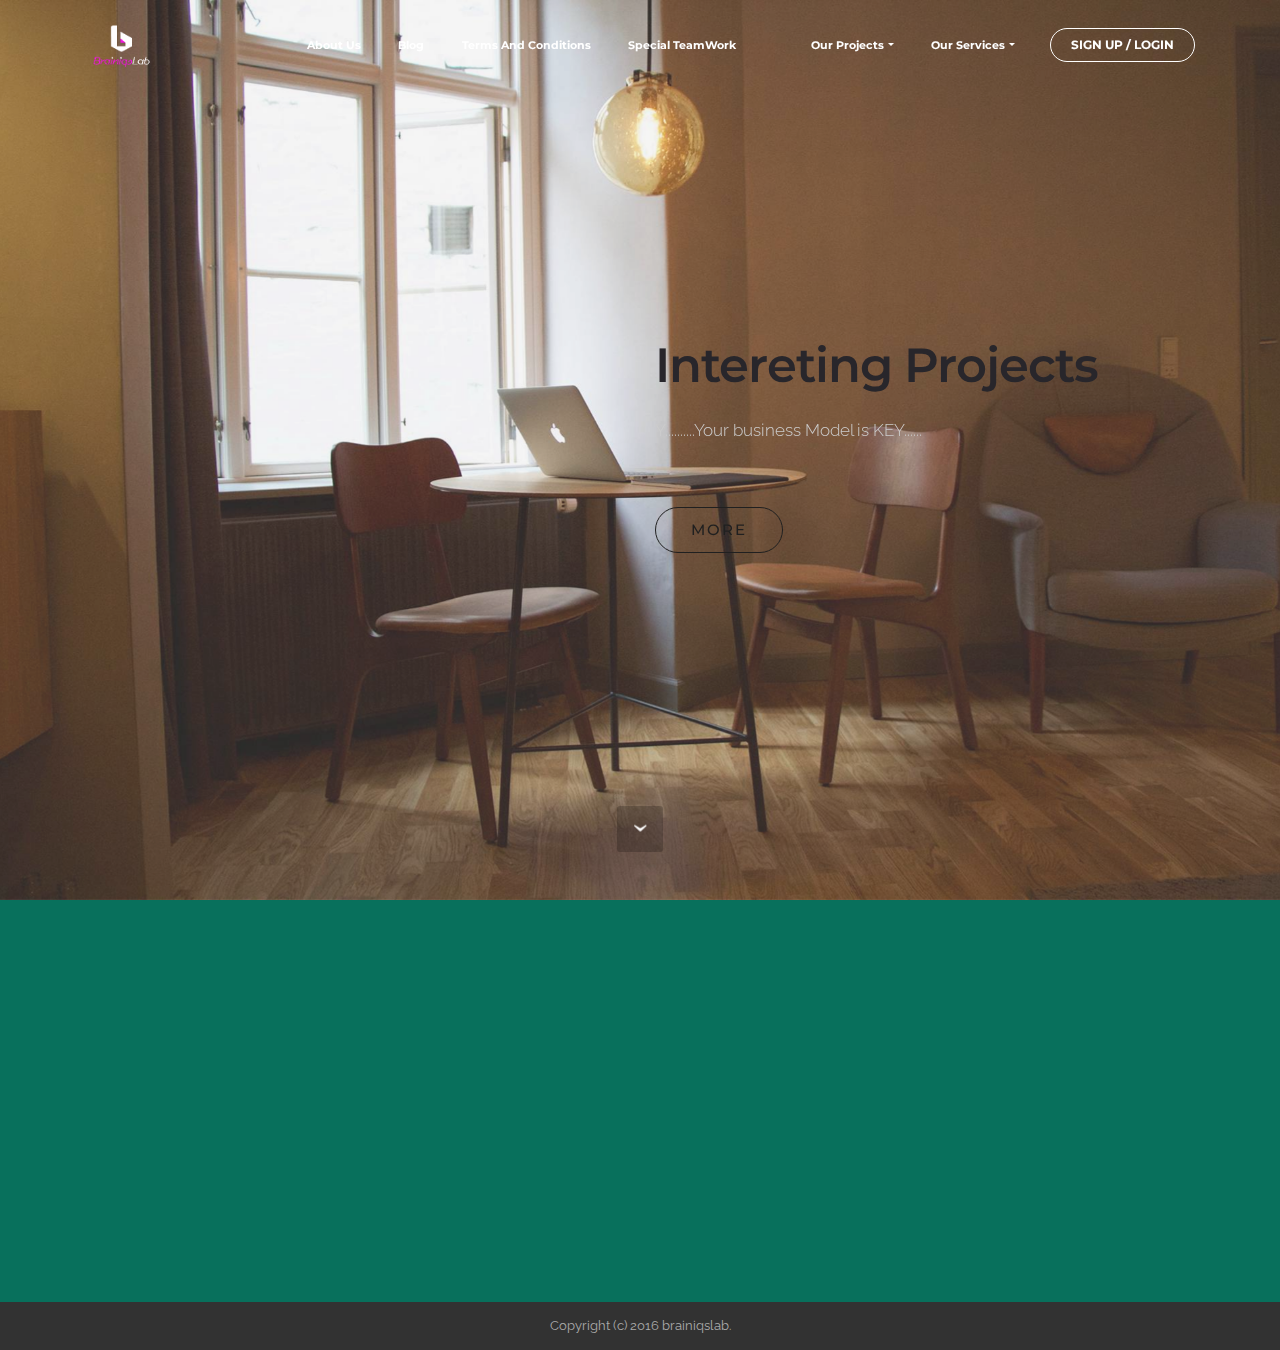
<file: projects.html>
<!DOCTYPE html>
<html>
<head>
  <!-- Site made with Mobirise Website Builder v3.10.5, https://mobirise.com -->
  <meta charset="UTF-8">
  <meta http-equiv="X-UA-Compatible" content="IE=edge">
  <meta name="generator" content="Mobirise v3.10.5, mobirise.com">
  <meta name="viewport" content="width=device-width, initial-scale=1">
  <link rel="shortcut icon" href="assets/images/brainiq-labsvft2-192x128-61.png" type="image/x-icon">
  <meta name="description" content="Brainiqs Lab is a project management club which is a subsidiary of Brainiqs Projects Lab. We are into community projects, coporate projects, product project, software projects, events and exhibition projects, research projects, awareness projects. Our hallmark is leadership, integrity, transparency, efficiency and team collaboration. Brainiqs Lab goes into the project life-cycle of conception, planning, execution, performance and monitoring and close of project.">
  <title>Our Prjects | Brainiqs Lab</title>
  <link rel="stylesheet" href="https://fonts.googleapis.com/css?family=Lora:400,700,400italic,700italic&amp;subset=latin">
  <link rel="stylesheet" href="https://fonts.googleapis.com/css?family=Montserrat:400,700">
  <link rel="stylesheet" href="https://fonts.googleapis.com/css?family=Raleway:100,100i,200,200i,300,300i,400,400i,500,500i,600,600i,700,700i,800,800i,900,900i">
  <link rel="stylesheet" href="assets/bootstrap-material-design-font/css/material.css">
  <link rel="stylesheet" href="assets/et-line-font-plugin/style.css">
  <link rel="stylesheet" href="assets/tether/tether.min.css">
  <link rel="stylesheet" href="assets/bootstrap/css/bootstrap.min.css">
  <link rel="stylesheet" href="assets/dropdown/css/style.css">
  <link rel="stylesheet" href="assets/animate.css/animate.min.css">
  <link rel="stylesheet" href="assets/theme/css/style.css">
  <link rel="stylesheet" href="assets/mobirise/css/mbr-additional.css" type="text/css">
  
  
  
</head>
<body>
<section id="page4-menu-0">

    <nav class="navbar navbar-dropdown bg-color transparent navbar-fixed-top">
        <div class="container">

            <div class="mbr-table">
                <div class="mbr-table-cell">

                    <div class="navbar-brand">
                        <a href="index.html" class="navbar-logo"><img src="assets/images/brainiq-labsvft2-192x128-34.png" alt="Brainiqs Lab" title="Brainiqs Lab Logo"></a>
                        
                    </div>

                </div>
                <div class="mbr-table-cell">

                    <button class="navbar-toggler pull-xs-right hidden-md-up" type="button" data-toggle="collapse" data-target="#exCollapsingNavbar">
                        <div class="hamburger-icon"></div>
                    </button>

                    <ul class="nav-dropdown collapse pull-xs-right nav navbar-nav navbar-toggleable-sm" id="exCollapsingNavbar"><li class="nav-item"><a class="nav-link link" href="aboutus.html">About Us</a></li><li class="nav-item"><a class="nav-link link" href="blog.html">Blog</a></li><li class="nav-item"><a class="nav-link link" href="terms.html">Terms And Conditions</a></li><li class="nav-item"><a class="nav-link link" href="team.html">Special TeamWork</a></li><li class="nav-item"><a class="nav-link link" href="https://mobirise.com/"></a></li><li class="nav-item dropdown"><a class="nav-link link dropdown-toggle" data-toggle="dropdown-submenu" href="projects.html" aria-expanded="false">Our Projects</a><div class="dropdown-menu"><div class="dropdown"><a class="dropdown-item dropdown-toggle" data-toggle="dropdown-submenu" href="projects.html" aria-expanded="false">Community Projects</a><div class="dropdown-menu dropdown-submenu"><a class="dropdown-item" href="https://mobirise.com/">Sanitation</a><a class="dropdown-item" href="https://mobirise.com/">Agriculture</a><a class="dropdown-item" href="https://mobirise.com/">Street Literacy</a><a class="dropdown-item" href="https://mobirise.com/">Streetism</a></div></div><a class="dropdown-item" href="projects.html" aria-expanded="false">Research Projects</a><a class="dropdown-item" href="projects.html" aria-expanded="false">Administrative Projects</a><a class="dropdown-item" href="projects.html" aria-expanded="false"><p>Corporate Projects</p></a><div class="dropdown"><a class="dropdown-item dropdown-toggle" href="projects.html" aria-expanded="false" data-toggle="dropdown-submenu">Software Projects</a><div class="dropdown-menu dropdown-submenu"><a class="dropdown-item" href="#">Mobile Applications</a><a class="dropdown-item" href="#">Web Applications</a><a class="dropdown-item" href="#">Desktop Applications</a></div></div><a class="dropdown-item" href="projects.html" aria-expanded="false">Product Projects</a><div class="dropdown"><a class="dropdown-item dropdown-toggle" href="projects.html" aria-expanded="false" data-toggle="dropdown-submenu">Events And Exhibitions</a><div class="dropdown-menu dropdown-submenu"><a class="dropdown-item" href="#">Organizations</a><a class="dropdown-item" href="#">Individuals</a></div></div><div class="dropdown"><a class="dropdown-item dropdown-toggle" href="projects.html" data-toggle="dropdown-submenu" aria-expanded="false">Awareness Projects</a><div class="dropdown-menu dropdown-submenu"><a class="dropdown-item" href="#">Rights</a><a class="dropdown-item" href="#">Policies</a><a class="dropdown-item" href="#">Advertisement</a><div class="dropdown"><a class="dropdown-item dropdown-toggle" href="#" data-toggle="dropdown-submenu">Movements</a><div class="dropdown-menu dropdown-submenu"><a class="dropdown-item" href="#">Open Source</a></div></div></div></div></div></li><li class="nav-item dropdown"><a class="nav-link link dropdown-toggle" data-toggle="dropdown-submenu" href="services.html" aria-expanded="false">Our Services</a><div class="dropdown-menu"><a class="dropdown-item" href="services.html">Pricing</a><a class="dropdown-item" href="services.html">Tutorials | Training</a><a class="dropdown-item" href="services.html">Contact us</a></div></li><li class="nav-item nav-btn"><a class="nav-link btn btn-white btn-white-outline" href="http://brainiqslab.me/">SIGN UP / LOGIN</a></li></ul>
                    <button hidden="" class="navbar-toggler navbar-close" type="button" data-toggle="collapse" data-target="#exCollapsingNavbar">
                        <div class="close-icon"></div>
                    </button>

                </div>
            </div>

        </div>
    </nav>

</section>

<section class="engine"><a rel="external" href="https://mobirise.com">best bootstrap site generator software</a></section><section class="mbr-section mbr-section-hero mbr-section-full header2 mbr-parallax-background mbr-after-navbar" id="projects-header6-0" style="background-image: url(assets/images/room-laptop0.jpg);">

    <div class="mbr-overlay" style="opacity: 0.2; background-color: rgb(204, 204, 204);">
    </div>

    <div class="mbr-table mbr-table-full">
        <div class="mbr-table-cell">

            <div class="container">
                <div class="mbr-section row">
                    <div class="mbr-table-md-up">
                        
                        <div class="mbr-table-cell mbr-right-padding-md-up mbr-valign-top col-md-7 image-size" style="width: 50%;">
                            <div class="mbr-figure"><iframe class="mbr-embedded-video" src="https://www.youtube.com/embed/QoAOzMTLP5s?rel=0&amp;amp;showinfo=0&amp;autoplay=0&amp;loop=0" width="1280" height="720" frameborder="0" allowfullscreen></iframe></div>
                        </div>
                        <div class="mbr-table-cell col-md-5 text-xs-center text-md-left content-size">

                            <h3 class="mbr-section-title display-2">Intereting Projects</h3>

                            <div class="mbr-section-text lead">
                                <p>Y..........Your business Model is KEY......<br><br></p>
                            </div>

                            <div class="mbr-section-btn"><a class="btn btn-lg btn-black-outline btn-black" href="https://mobirise.com">MORE</a></div>

                        </div>

                        
                        

                    </div>
                </div>
            </div>

        </div>
    </div>

    <div class="mbr-arrow mbr-arrow-floating hidden-sm-down" aria-hidden="true"><a href="#page4-footer1-0"><i class="mbr-arrow-icon"></i></a></div>

</section>

<section class="mbr-footer mbr-section mbr-section-md-padding" id="page4-contacts3-0" style="background-color: rgb(8, 112, 92); padding-top: 30px; padding-bottom: 30px;">


    <div class="row">
    
            <div class="mbr-company col-xs-12 col-md-6 col-lg-3">

                <div class="mbr-company card">
                    <div><img src="assets/images/brainiq-labsvft2-265x176-50.png" class="card-img-top"></div>
                    <div class="card-block">
                        <p class="card-text">The active team working on your projects to see it grow - making you, your customers and your stakeholders happy.</p>
                    </div>
                    <ul class="list-group list-group-flush">
                        <li class="list-group-item">
                            <span class="list-group-icon"><span class="etl-icon icon-phone mbr-iconfont-company-contacts3"></span></span>
                            <span class="list-group-text">(+233) 203901562</span>
                        </li>
                        <li class="list-group-item">
                            <span class="list-group-icon"><span class="etl-icon icon-map-pin mbr-iconfont-company-contacts3"></span></span>
                            <span class="list-group-text">Lancaster University Ghana</span>
                        </li>
                        <li class="list-group-item active">
                            <span class="list-group-icon"><span class="etl-icon icon-envelope mbr-iconfont-company-contacts3"></span></span>
                            <span class="list-group-text">info@brainiqslab.me</span>
                        </li>
                    </ul>
                </div>

            </div>
            <div class="mbr-footer-content col-xs-12 col-md-6 col-lg-3">
                <h4>Categories</h4>
                <ul><li>Our Partners</li><li>Our definition of work</li><li>Intern with us&nbsp;</li><li>Us in the media</li><li>Newsletter</li><br></ul>
            </div>
            <div class="mbr-footer-content col-xs-12 col-md-6 col-lg-3">
                <p><strong>Contacts</strong><br>Email: info@brainiqslab.me<br>Phone: (+233) 203901562<br><br><br><br><strong>Address</strong><br>Lancaster University Ghana<br>Jungle Road<br>A&amp;C Mall, East-Legon <br>Greater Accra Region</p>
            </div>
            <div class="col-xs-12 col-md-6 col-lg-3" data-form-type="formoid">

                <div data-form-alert="true">
                    <div hidden="" data-form-alert-success="true">Thanks for filling out form!</div>
                </div>

                <form action="https://mobirise.com/" method="post" data-form-title="MESSAGE">

                    <input type="hidden" value="D5HYkBP1TID6p3ucATQ3kiEzL7BMz14eemQQWY9RF6xv49GeoaICKayfLm8a6B2N+Ff9cJI3ffNchMmBqaPDqceW/mBbx4K/THqmyIbv373llUHr7EEEv3JKU8WaifRJ" data-form-email="true">

                    

                    <div class="form-group">
                        <label class="form-control-label" for="page4-contacts3-0-email">Email<span class="form-asterisk">*</span></label>
                        <input type="email" class="form-control input-sm input-inverse" name="email" required="" data-form-field="Email" id="page4-contacts3-0-email">
                    </div>

                    

                    <div class="form-group">
                        <label class="form-control-label" for="page4-contacts3-0-message">Message</label>
                        <textarea class="form-control input-sm input-inverse" name="message" data-form-field="Message" rows="5" id="page4-contacts3-0-message"></textarea>
                    </div>

                    <div><button type="submit" class="btn btn-sm btn-danger">Contact us</button></div>

                </form>

            </div>
        </div>
</section>

<footer class="mbr-small-footer mbr-section mbr-section-nopadding" id="page4-footer1-0" style="background-color: rgb(50, 50, 50); padding-top: 0.875rem; padding-bottom: 0.875rem;">
    
    <div class="container">
        <p class="text-xs-center">Copyright (c) 2016 brainiqslab.</p>
    </div>
</footer>


  <script src="assets/web/assets/jquery/jquery.min.js"></script>
  <script src="assets/tether/tether.min.js"></script>
  <script src="assets/bootstrap/js/bootstrap.min.js"></script>
  <script src="assets/smooth-scroll/SmoothScroll.js"></script>
  <script src="assets/jarallax/jarallax.js"></script>
  <script src="assets/dropdown/js/script.min.js"></script>
  <script src="assets/touchSwipe/jquery.touchSwipe.min.js"></script>
  <script src="assets/viewportChecker/jquery.viewportchecker.js"></script>
  <script src="assets/theme/js/script.js"></script>
  <script src="assets/formoid/formoid.min.js"></script>
  
  
  <input name="animation" type="hidden">
   <div id="scrollToTop" class="scrollToTop mbr-arrow-up"><a style="text-align: center;"><i class="mbr-arrow-up-icon"></i></a></div>
  </body>
</html>
</file>
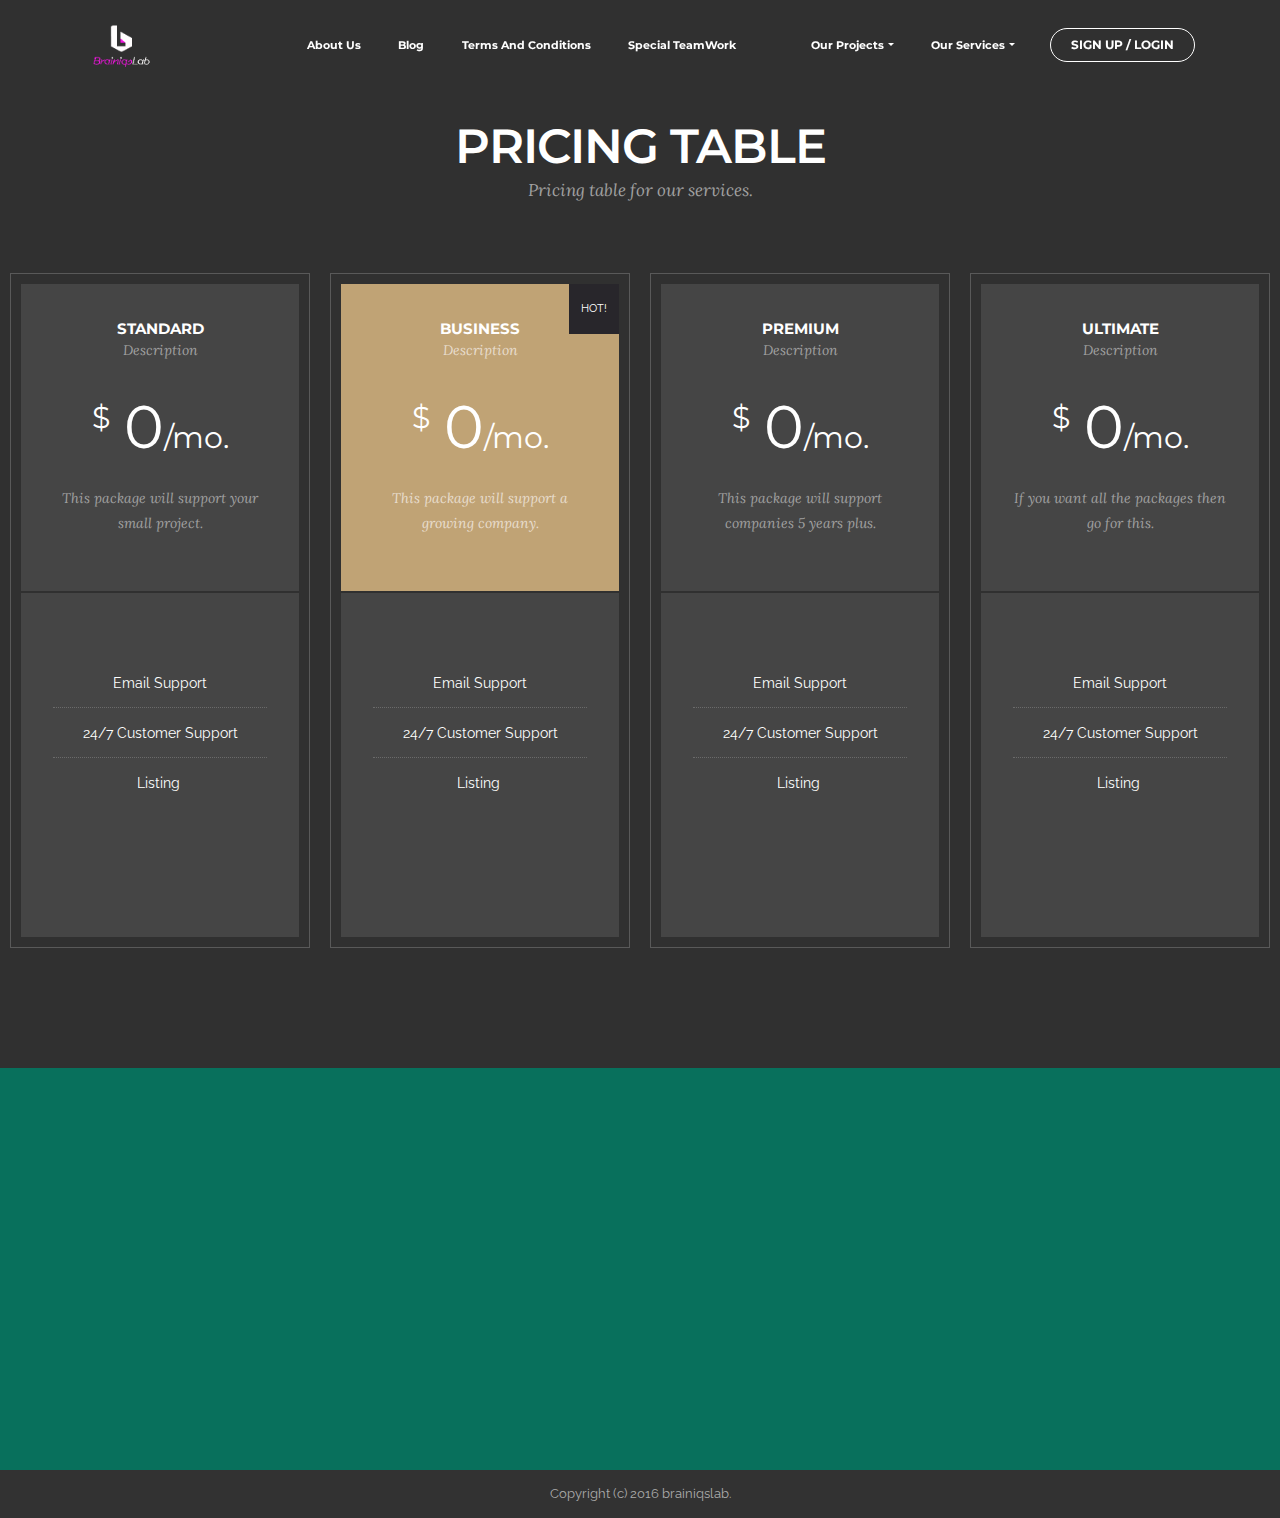
<file: services.html>
<!DOCTYPE html>
<html>
<head>
  <!-- Site made with Mobirise Website Builder v3.10.5, https://mobirise.com -->
  <meta charset="UTF-8">
  <meta http-equiv="X-UA-Compatible" content="IE=edge">
  <meta name="generator" content="Mobirise v3.10.5, mobirise.com">
  <meta name="viewport" content="width=device-width, initial-scale=1">
  <link rel="shortcut icon" href="assets/images/brainiq-labsvft2-192x128-61.png" type="image/x-icon">
  <meta name="description" content="Brainiqs Lab is a project management club which is a subsidiary of Brainiqs Projects Lab. We are into community projects, coporate projects, product project, software projects, events and exhibition projects, research projects, awareness projects. Our hallmark is leadership, integrity, transparency, efficiency and team collaboration. Brainiqs Lab goes into the project life-cycle of conception, planning, execution, performance and monitoring and close of project.">
  <title>Our Services | Brainiqs Lab</title>
  <link rel="stylesheet" href="https://fonts.googleapis.com/css?family=Lora:400,700,400italic,700italic&amp;subset=latin">
  <link rel="stylesheet" href="https://fonts.googleapis.com/css?family=Montserrat:400,700">
  <link rel="stylesheet" href="https://fonts.googleapis.com/css?family=Raleway:100,100i,200,200i,300,300i,400,400i,500,500i,600,600i,700,700i,800,800i,900,900i">
  <link rel="stylesheet" href="assets/bootstrap-material-design-font/css/material.css">
  <link rel="stylesheet" href="assets/et-line-font-plugin/style.css">
  <link rel="stylesheet" href="assets/tether/tether.min.css">
  <link rel="stylesheet" href="assets/bootstrap/css/bootstrap.min.css">
  <link rel="stylesheet" href="assets/dropdown/css/style.css">
  <link rel="stylesheet" href="assets/animate.css/animate.min.css">
  <link rel="stylesheet" href="assets/theme/css/style.css">
  <link rel="stylesheet" href="assets/mobirise/css/mbr-additional.css" type="text/css">
  
  
  
</head>
<body>
<section id="page5-menu-0">

    <nav class="navbar navbar-dropdown bg-color transparent navbar-fixed-top">
        <div class="container">

            <div class="mbr-table">
                <div class="mbr-table-cell">

                    <div class="navbar-brand">
                        <a href="index.html" class="navbar-logo"><img src="assets/images/brainiq-labsvft2-192x128-97.png" alt="Brainiqs Lab" title="Brainiqs Lab Logo"></a>
                        
                    </div>

                </div>
                <div class="mbr-table-cell">

                    <button class="navbar-toggler pull-xs-right hidden-md-up" type="button" data-toggle="collapse" data-target="#exCollapsingNavbar">
                        <div class="hamburger-icon"></div>
                    </button>

                    <ul class="nav-dropdown collapse pull-xs-right nav navbar-nav navbar-toggleable-sm" id="exCollapsingNavbar"><li class="nav-item"><a class="nav-link link" href="aboutus.html">About Us</a></li><li class="nav-item"><a class="nav-link link" href="blog.html">Blog</a></li><li class="nav-item"><a class="nav-link link" href="terms.html">Terms And Conditions</a></li><li class="nav-item"><a class="nav-link link" href="team.html">Special TeamWork</a></li><li class="nav-item"><a class="nav-link link" href="https://mobirise.com/"></a></li><li class="nav-item dropdown"><a class="nav-link link dropdown-toggle" data-toggle="dropdown-submenu" href="projects.html" aria-expanded="false">Our Projects</a><div class="dropdown-menu"><div class="dropdown"><a class="dropdown-item dropdown-toggle" data-toggle="dropdown-submenu" href="projects.html" aria-expanded="false">Community Projects</a><div class="dropdown-menu dropdown-submenu"><a class="dropdown-item" href="https://mobirise.com/">Sanitation</a><a class="dropdown-item" href="https://mobirise.com/">Agriculture</a><a class="dropdown-item" href="https://mobirise.com/">Street Literacy</a><a class="dropdown-item" href="https://mobirise.com/">Streetism</a></div></div><a class="dropdown-item" href="projects.html" aria-expanded="false">Research Projects</a><a class="dropdown-item" href="projects.html" aria-expanded="false">Administrative Projects</a><a class="dropdown-item" href="projects.html" aria-expanded="false"><p>Corporate Projects</p></a><div class="dropdown"><a class="dropdown-item dropdown-toggle" href="projects.html" aria-expanded="false" data-toggle="dropdown-submenu">Software Projects</a><div class="dropdown-menu dropdown-submenu"><a class="dropdown-item" href="#">Mobile Applications</a><a class="dropdown-item" href="#">Web Applications</a><a class="dropdown-item" href="#">Desktop Applications</a></div></div><a class="dropdown-item" href="projects.html" aria-expanded="false">Product Projects</a><div class="dropdown"><a class="dropdown-item dropdown-toggle" href="projects.html" aria-expanded="false" data-toggle="dropdown-submenu">Events And Exhibitions</a><div class="dropdown-menu dropdown-submenu"><a class="dropdown-item" href="#">Organizations</a><a class="dropdown-item" href="#">Individuals</a></div></div><div class="dropdown"><a class="dropdown-item dropdown-toggle" href="projects.html" data-toggle="dropdown-submenu" aria-expanded="false">Awareness Projects</a><div class="dropdown-menu dropdown-submenu"><a class="dropdown-item" href="#">Rights</a><a class="dropdown-item" href="#">Policies</a><a class="dropdown-item" href="#">Advertisement</a><div class="dropdown"><a class="dropdown-item dropdown-toggle" href="#" data-toggle="dropdown-submenu">Movements</a><div class="dropdown-menu dropdown-submenu"><a class="dropdown-item" href="#">Open Source</a></div></div></div></div></div></li><li class="nav-item dropdown"><a class="nav-link link dropdown-toggle" data-toggle="dropdown-submenu" href="services.html" aria-expanded="false">Our Services</a><div class="dropdown-menu"><a class="dropdown-item" href="services.html">Pricing</a><a class="dropdown-item" href="services.html">Tutorials | Training</a><a class="dropdown-item" href="services.html">Contact us</a></div></li><li class="nav-item nav-btn"><a class="nav-link btn btn-white btn-white-outline" href="http://brainiqslab.me/">SIGN UP / LOGIN</a></li></ul>
                    <button hidden="" class="navbar-toggler navbar-close" type="button" data-toggle="collapse" data-target="#exCollapsingNavbar">
                        <div class="close-icon"></div>
                    </button>

                </div>
            </div>

        </div>
    </nav>

</section>

<section class="engine"><a rel="external" href="https://mobirise.com">easy mobile web site builder software</a></section><section class="mbr-section mbr-after-navbar" id="services-pricing-table1-0" style="background-color: rgb(48, 48, 48); padding-top: 120px; padding-bottom: 120px;">

    

    <div class="mbr-section mbr-section__container mbr-section__container--middle">
      <div class="container">
          <div class="row">
              <div class="col-xs-12 text-xs-center">
                  <h3 class="mbr-section-title display-2">PRICING TABLE</h3>
                  <small class="mbr-section-subtitle">Pricing table for our services.</small>
              </div>
          </div>
      </div>
    </div>

    <div class="mbr-section mbr-section-nopadding mbr-price-table">
      <div class="row">
            <div class="col-xs-12  col-md-6 col-xl-3">
                <div class="mbr-plan card text-xs-center">
                    <div class="mbr-plan-header card-block">
                      
                      <div class="card-title">
                        <h3 class="mbr-plan-title">STANDARD</h3>
                        <small class="mbr-plan-subtitle">Description</small>
                      </div>
                      <div class="card-text">
                          <div class="mbr-price">
                            <span class="mbr-price-value">$</span>
                            <span class="mbr-price-figure">0</span><small class="mbr-price-term">/mo.</small>
                          </div>
                          <small class="mbr-plan-price-desc">This package will support your small project.</small>
                      </div>
                    </div>
                    <div class="mbr-plan-body card-block">
                      <div class="mbr-plan-list"><ul class="list-group list-group-flush"><li class="list-group-item">Email Support</li><li class="list-group-item">24/7 Customer Support</li><li class="list-group-item">Listing&nbsp;</li></ul></div>
                      <div class="mbr-plan-btn"><a href="https://mobirise.com" class="btn btn-white btn-white-outline">DEMO</a></div>
                    </div>
                </div>
            </div>
            <div class="col-xs-12  col-md-6 col-xl-3">
                <div class="mbr-plan card text-xs-center">
                    <div class="mbr-plan-header card-block bg-primary">
                      <div class="mbr-plan-label">HOT!</div>
                      <div class="card-title">
                        <h3 class="mbr-plan-title">BUSINESS</h3>
                        <small class="mbr-plan-subtitle">Description</small>
                      </div>
                      <div class="card-text">
                          <div class="mbr-price">
                            <span class="mbr-price-value">$</span>
                            <span class="mbr-price-figure">0</span><small class="mbr-price-term">/mo.</small>
                          </div>
                          <small class="mbr-plan-price-desc">This package will support a growing company.</small>
                      </div>
                    </div>
                    <div class="mbr-plan-body card-block">
                      <div class="mbr-plan-list"><ul class="list-group list-group-flush"><li class="list-group-item">Email Support</li><li class="list-group-item">24/7 Customer Support</li><li class="list-group-item">Listing&nbsp;</li></ul></div>
                      <div class="mbr-plan-btn"><a href="https://mobirise.com" class="btn btn-white btn-white-outline">DEMO</a></div>
                    </div>
                </div>
            </div>
            <div class="col-xs-12  col-md-6 col-xl-3">
                <div class="mbr-plan card text-xs-center">
                    <div class="mbr-plan-header card-block">
                      
                      <div class="card-title">
                        <h3 class="mbr-plan-title">PREMIUM</h3>
                        <small class="mbr-plan-subtitle">Description</small>
                      </div>
                      <div class="card-text">
                          <div class="mbr-price">
                            <span class="mbr-price-value">$</span>
                            <span class="mbr-price-figure">0</span><small class="mbr-price-term">/mo.</small>
                          </div>
                          <small class="mbr-plan-price-desc">This package will support companies 5 years plus.</small>
                      </div>
                    </div>
                    <div class="mbr-plan-body card-block">
                      <div class="mbr-plan-list"><ul class="list-group list-group-flush"><li class="list-group-item">Email Support</li><li class="list-group-item">24/7 Customer Support</li><li class="list-group-item">Listing&nbsp;</li></ul></div>
                      <div class="mbr-plan-btn"><a href="https://mobirise.com" class="btn btn-white btn-white-outline">DEMO</a></div>
                    </div>
                </div>
            </div>
            <div class="col-xs-12  col-md-6 col-xl-3">
                <div class="mbr-plan card text-xs-center">
                    <div class="mbr-plan-header card-block">
                      
                      <div class="card-title">
                        <h3 class="mbr-plan-title">ULTIMATE</h3>
                        <small class="mbr-plan-subtitle">Description</small>
                      </div>
                      <div class="card-text">
                          <div class="mbr-price">
                            <span class="mbr-price-value">$</span>
                            <span class="mbr-price-figure">0</span><small class="mbr-price-term">/mo.</small>
                          </div>
                          <small class="mbr-plan-price-desc">If you want all the packages then go for this.</small>
                      </div>
                    </div>
                    <div class="mbr-plan-body card-block">
                      <div class="mbr-plan-list"><ul class="list-group list-group-flush"><li class="list-group-item">Email Support</li><li class="list-group-item">24/7 Customer Support</li><li class="list-group-item">Listing&nbsp;</li></ul></div>
                      <div class="mbr-plan-btn"><a href="https://mobirise.com" class="btn btn-white btn-white-outline">DEMO</a></div>
                    </div>
                </div>
            </div>
          </div>
    </div>

</section>

<section class="mbr-footer mbr-section mbr-section-md-padding" id="page5-contacts3-0" style="background-color: rgb(8, 112, 92); padding-top: 30px; padding-bottom: 30px;">


    <div class="row">
    
            <div class="mbr-company col-xs-12 col-md-6 col-lg-3">

                <div class="mbr-company card">
                    <div><img src="assets/images/brainiq-labsvft2-265x176-37.png" class="card-img-top"></div>
                    <div class="card-block">
                        <p class="card-text">The active team working on your projects to see it grow - making you, your customers and your stakeholders happy.</p>
                    </div>
                    <ul class="list-group list-group-flush">
                        <li class="list-group-item">
                            <span class="list-group-icon"><span class="etl-icon icon-phone mbr-iconfont-company-contacts3"></span></span>
                            <span class="list-group-text">(+233) 203901562</span>
                        </li>
                        <li class="list-group-item">
                            <span class="list-group-icon"><span class="etl-icon icon-map-pin mbr-iconfont-company-contacts3"></span></span>
                            <span class="list-group-text">Lancaster University Ghana</span>
                        </li>
                        <li class="list-group-item active">
                            <span class="list-group-icon"><span class="etl-icon icon-envelope mbr-iconfont-company-contacts3"></span></span>
                            <span class="list-group-text">info@brainiqslab.me</span>
                        </li>
                    </ul>
                </div>

            </div>
            <div class="mbr-footer-content col-xs-12 col-md-6 col-lg-3">
                <h4>Categories</h4>
                <ul><li>Our Partners</li><li>Our definition of work</li><li>Intern with us&nbsp;</li><li>Us in the media</li><li>Newsletter</li><br></ul>
            </div>
            <div class="mbr-footer-content col-xs-12 col-md-6 col-lg-3">
                <p><strong>Contacts</strong><br>Email: info@brainiqslab.me<br>Phone: (+233) 203901562<br><br><br><br><strong>Address</strong><br>Lancaster University Ghana<br>Jungle Road<br>A&amp;C Mall, East-Legon <br>Greater Accra Region</p>
            </div>
            <div class="col-xs-12 col-md-6 col-lg-3" data-form-type="formoid">

                <div data-form-alert="true">
                    <div hidden="" data-form-alert-success="true">Thanks for filling out form!</div>
                </div>

                <form action="https://mobirise.com/" method="post" data-form-title="MESSAGE">

                    <input type="hidden" value="2hoMkXEX4zQH+hNgHzPrsP1pnudcPkraXC+aMGatiR4XJqe7/WMeZHwccdez2EVRkO94TuQWxr1/2dz+bGlOVO3E/jNhw2VIse+vM/pvitrhTRfl7ydJVP55zRy2Zwcb" data-form-email="true">

                    

                    <div class="form-group">
                        <label class="form-control-label" for="page5-contacts3-0-email">Email<span class="form-asterisk">*</span></label>
                        <input type="email" class="form-control input-sm input-inverse" name="email" required="" data-form-field="Email" id="page5-contacts3-0-email">
                    </div>

                    

                    <div class="form-group">
                        <label class="form-control-label" for="page5-contacts3-0-message">Message</label>
                        <textarea class="form-control input-sm input-inverse" name="message" data-form-field="Message" rows="5" id="page5-contacts3-0-message"></textarea>
                    </div>

                    <div><button type="submit" class="btn btn-sm btn-danger">Contact us</button></div>

                </form>

            </div>
        </div>
</section>

<footer class="mbr-small-footer mbr-section mbr-section-nopadding" id="page5-footer1-0" style="background-color: rgb(50, 50, 50); padding-top: 0.875rem; padding-bottom: 0.875rem;">
    
    <div class="container">
        <p class="text-xs-center">Copyright (c) 2016 brainiqslab.</p>
    </div>
</footer>


  <script src="assets/web/assets/jquery/jquery.min.js"></script>
  <script src="assets/tether/tether.min.js"></script>
  <script src="assets/bootstrap/js/bootstrap.min.js"></script>
  <script src="assets/smooth-scroll/SmoothScroll.js"></script>
  <script src="assets/dropdown/js/script.min.js"></script>
  <script src="assets/touchSwipe/jquery.touchSwipe.min.js"></script>
  <script src="assets/viewportChecker/jquery.viewportchecker.js"></script>
  <script src="assets/theme/js/script.js"></script>
  <script src="assets/formoid/formoid.min.js"></script>
  
  
  <input name="animation" type="hidden">
   <div id="scrollToTop" class="scrollToTop mbr-arrow-up"><a style="text-align: center;"><i class="mbr-arrow-up-icon"></i></a></div>
  </body>
</html>
</file>
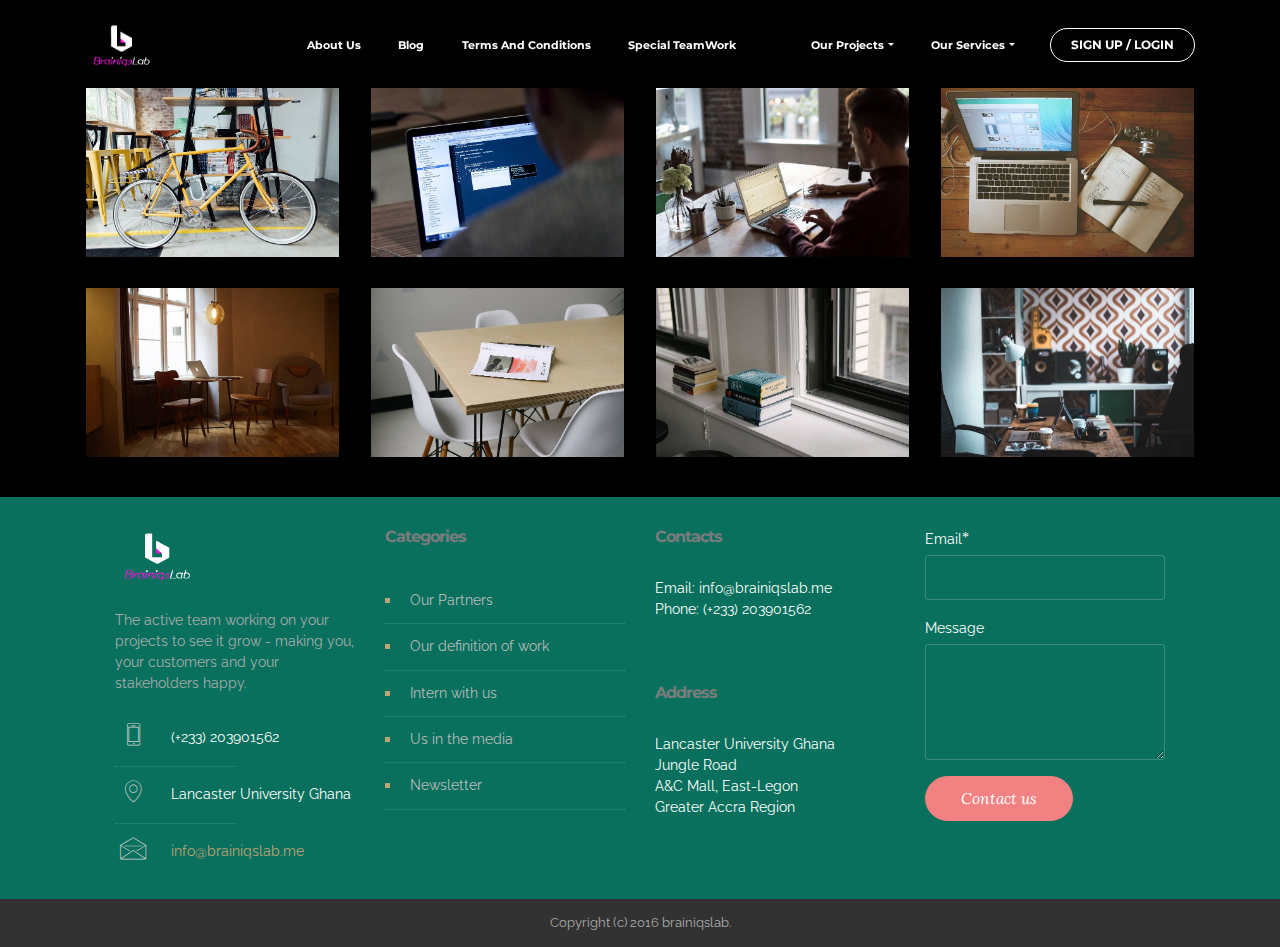
<file: team.html>
<!DOCTYPE html>
<html>
<head>
  <!-- Site made with Mobirise Website Builder v3.10.5, https://mobirise.com -->
  <meta charset="UTF-8">
  <meta http-equiv="X-UA-Compatible" content="IE=edge">
  <meta name="generator" content="Mobirise v3.10.5, mobirise.com">
  <meta name="viewport" content="width=device-width, initial-scale=1">
  <link rel="shortcut icon" href="assets/images/brainiq-labsvft2-192x128-61.png" type="image/x-icon">
  <meta name="description" content="Brainiqs Lab is a project management club which is a subsidiary of Brainiqs Projects Lab. We are into community projects, coporate projects, product project, software projects, events and exhibition projects, research projects, awareness projects. Our hallmark is leadership, integrity, transparency, efficiency and team collaboration. Brainiqs Lab goes into the project life-cycle of conception, planning, execution, performance and monitoring and close of project.">
  <title>Special Team Work | Brainiqs Lab</title>
  <link rel="stylesheet" href="https://fonts.googleapis.com/css?family=Lora:400,700,400italic,700italic&amp;subset=latin">
  <link rel="stylesheet" href="https://fonts.googleapis.com/css?family=Montserrat:400,700">
  <link rel="stylesheet" href="https://fonts.googleapis.com/css?family=Raleway:100,100i,200,200i,300,300i,400,400i,500,500i,600,600i,700,700i,800,800i,900,900i">
  <link rel="stylesheet" href="assets/bootstrap-material-design-font/css/material.css">
  <link rel="stylesheet" href="assets/et-line-font-plugin/style.css">
  <link rel="stylesheet" href="assets/tether/tether.min.css">
  <link rel="stylesheet" href="assets/bootstrap/css/bootstrap.min.css">
  <link rel="stylesheet" href="assets/dropdown/css/style.css">
  <link rel="stylesheet" href="assets/animate.css/animate.min.css">
  <link rel="stylesheet" href="assets/theme/css/style.css">
  <link rel="stylesheet" href="assets/mobirise-gallery/style.css">
  <link rel="stylesheet" href="assets/mobirise/css/mbr-additional.css" type="text/css">
  
  
  
</head>
<body>
<section id="page3-menu-0">

    <nav class="navbar navbar-dropdown bg-color transparent navbar-fixed-top">
        <div class="container">

            <div class="mbr-table">
                <div class="mbr-table-cell">

                    <div class="navbar-brand">
                        <a href="team.html" class="navbar-logo"><img src="assets/images/brainiq-labsvft2-192x128-12.png" alt="Brainiqs Lab" title="Brainiqs Lab Logo"></a>
                        
                    </div>

                </div>
                <div class="mbr-table-cell">

                    <button class="navbar-toggler pull-xs-right hidden-md-up" type="button" data-toggle="collapse" data-target="#exCollapsingNavbar">
                        <div class="hamburger-icon"></div>
                    </button>

                    <ul class="nav-dropdown collapse pull-xs-right nav navbar-nav navbar-toggleable-sm" id="exCollapsingNavbar"><li class="nav-item"><a class="nav-link link" href="aboutus.html">About Us</a></li><li class="nav-item"><a class="nav-link link" href="blog.html">Blog</a></li><li class="nav-item"><a class="nav-link link" href="terms.html">Terms And Conditions</a></li><li class="nav-item"><a class="nav-link link" href="team.html">Special TeamWork</a></li><li class="nav-item"><a class="nav-link link" href="https://mobirise.com/"></a></li><li class="nav-item dropdown"><a class="nav-link link dropdown-toggle" data-toggle="dropdown-submenu" href="projects.html" aria-expanded="false">Our Projects</a><div class="dropdown-menu"><div class="dropdown"><a class="dropdown-item dropdown-toggle" data-toggle="dropdown-submenu" href="projects.html" aria-expanded="false">Community Projects</a><div class="dropdown-menu dropdown-submenu"><a class="dropdown-item" href="https://mobirise.com/">Sanitation</a><a class="dropdown-item" href="https://mobirise.com/">Agriculture</a><a class="dropdown-item" href="https://mobirise.com/">Street Literacy</a><a class="dropdown-item" href="https://mobirise.com/">Streetism</a></div></div><a class="dropdown-item" href="projects.html" aria-expanded="false">Research Projects</a><a class="dropdown-item" href="projects.html" aria-expanded="false">Administrative Projects</a><a class="dropdown-item" href="projects.html" aria-expanded="false"><p>Corporate Projects</p></a><div class="dropdown"><a class="dropdown-item dropdown-toggle" href="projects.html" aria-expanded="false" data-toggle="dropdown-submenu">Software Projects</a><div class="dropdown-menu dropdown-submenu"><a class="dropdown-item" href="#">Mobile Applications</a><a class="dropdown-item" href="#">Web Applications</a><a class="dropdown-item" href="#">Desktop Applications</a></div></div><a class="dropdown-item" href="projects.html" aria-expanded="false">Product Projects</a><div class="dropdown"><a class="dropdown-item dropdown-toggle" href="projects.html" aria-expanded="false" data-toggle="dropdown-submenu">Events And Exhibitions</a><div class="dropdown-menu dropdown-submenu"><a class="dropdown-item" href="#">Organizations</a><a class="dropdown-item" href="#">Individuals</a></div></div><div class="dropdown"><a class="dropdown-item dropdown-toggle" href="projects.html" data-toggle="dropdown-submenu" aria-expanded="false">Awareness Projects</a><div class="dropdown-menu dropdown-submenu"><a class="dropdown-item" href="#">Rights</a><a class="dropdown-item" href="#">Policies</a><a class="dropdown-item" href="#">Advertisement</a><div class="dropdown"><a class="dropdown-item dropdown-toggle" href="#" data-toggle="dropdown-submenu">Movements</a><div class="dropdown-menu dropdown-submenu"><a class="dropdown-item" href="#">Open Source</a></div></div></div></div></div></li><li class="nav-item dropdown"><a class="nav-link link dropdown-toggle" data-toggle="dropdown-submenu" href="services.html" aria-expanded="false">Our Services</a><div class="dropdown-menu"><a class="dropdown-item" href="services.html">Pricing</a><a class="dropdown-item" href="services.html">Tutorials | Training</a><a class="dropdown-item" href="services.html">Contact us</a></div></li><li class="nav-item nav-btn"><a class="nav-link btn btn-white btn-white-outline" href="http://brainiqslab.me/">SIGN UP / LOGIN</a></li></ul>
                    <button hidden="" class="navbar-toggler navbar-close" type="button" data-toggle="collapse" data-target="#exCollapsingNavbar">
                        <div class="close-icon"></div>
                    </button>

                </div>
            </div>

        </div>
    </nav>

</section>

<section class="engine"><a rel="external" href="https://mobirise.com">top web maker software download</a></section><section class="mbr-gallery mbr-section mbr-section-nopadding mbr-slider-carousel mbr-after-navbar" id="team-gallery3-0" data-filter="false" style="background-color: rgb(0, 0, 0); padding-top: 4.5rem; padding-bottom: 1.5rem;">
    <!-- Filter -->
    

    <!-- Gallery -->
    <div class="mbr-gallery-row container">
        <div class=" mbr-gallery-layout-default">
            <div>
                <div>
                    <div class="mbr-gallery-item mbr-gallery-item__mobirise3 mbr-gallery-item--p1" data-tags="Awesome" data-video-url="false">
                        <div href="#lb-team-gallery3-0" data-slide-to="0" data-toggle="modal">
                            
                            

                            <img alt="" src="assets/images/bike-small.jpg">
                            
                            <span class="icon-focus"></span>
                            
                        </div>
                    </div><div class="mbr-gallery-item mbr-gallery-item__mobirise3 mbr-gallery-item--p1" data-tags="Responsive" data-video-url="false">
                        <div href="#lb-team-gallery3-0" data-slide-to="1" data-toggle="modal">
                            
                            

                            <img alt="" src="assets/images/code-man-small.jpg">
                            
                            <span class="icon-focus"></span>
                            
                        </div>
                    </div><div class="mbr-gallery-item mbr-gallery-item__mobirise3 mbr-gallery-item--p1" data-tags="Creative" data-video-url="false">
                        <div href="#lb-team-gallery3-0" data-slide-to="2" data-toggle="modal">
                            
                            

                            <img alt="" src="assets/images/coworkers-small.jpg">
                            
                            <span class="icon-focus"></span>
                            
                        </div>
                    </div><div class="mbr-gallery-item mbr-gallery-item__mobirise3 mbr-gallery-item--p1" data-tags="Animated" data-video-url="false">
                        <div href="#lb-team-gallery3-0" data-slide-to="3" data-toggle="modal">
                            
                            

                            <img alt="" src="assets/images/desktop-small.jpg">
                            
                            <span class="icon-focus"></span>
                            
                        </div>
                    </div><div class="mbr-gallery-item mbr-gallery-item__mobirise3 mbr-gallery-item--p1" data-tags="Awesome" data-video-url="false">
                        <div href="#lb-team-gallery3-0" data-slide-to="4" data-toggle="modal">
                            
                            

                            <img alt="" src="assets/images/room-laptop-small.jpg">
                            
                            <span class="icon-focus"></span>
                            
                        </div>
                    </div><div class="mbr-gallery-item mbr-gallery-item__mobirise3 mbr-gallery-item--p1" data-tags="Beautiful" data-video-url="false">
                        <div href="#lb-team-gallery3-0" data-slide-to="5" data-toggle="modal">
                            
                            

                            <img alt="" src="assets/images/table-small.jpg">
                            
                            <span class="icon-focus"></span>
                            
                        </div>
                    </div><div class="mbr-gallery-item mbr-gallery-item__mobirise3 mbr-gallery-item--p1" data-tags="Responsive" data-video-url="false">
                        <div href="#lb-team-gallery3-0" data-slide-to="6" data-toggle="modal">
                            
                            

                            <img alt="" src="assets/images/windows-books-small.jpg">
                            
                            <span class="icon-focus"></span>
                            
                        </div>
                    </div><div class="mbr-gallery-item mbr-gallery-item__mobirise3 mbr-gallery-item--p1" data-tags="Animated" data-video-url="false">
                        <div href="#lb-team-gallery3-0" data-slide-to="7" data-toggle="modal">
                            
                            

                            <img alt="" src="assets/images/working-area-small.jpg">
                            
                            <span class="icon-focus"></span>
                            
                        </div>
                    </div>
                </div>
            </div>
            <div class="clearfix"></div>
        </div>
    </div>

    <!-- Lightbox -->
    <div data-app-prevent-settings="" class="mbr-slider modal fade carousel slide" tabindex="-1" data-keyboard="true" data-interval="false" id="lb-team-gallery3-0">
        <div class="modal-dialog">
            <div class="modal-content">
                <div class="modal-body">
                    <ol class="carousel-indicators">
                        <li data-app-prevent-settings="" data-target="#lb-team-gallery3-0" class=" active" data-slide-to="0"></li><li data-app-prevent-settings="" data-target="#lb-team-gallery3-0" data-slide-to="1"></li><li data-app-prevent-settings="" data-target="#lb-team-gallery3-0" data-slide-to="2"></li><li data-app-prevent-settings="" data-target="#lb-team-gallery3-0" data-slide-to="3"></li><li data-app-prevent-settings="" data-target="#lb-team-gallery3-0" data-slide-to="4"></li><li data-app-prevent-settings="" data-target="#lb-team-gallery3-0" data-slide-to="5"></li><li data-app-prevent-settings="" data-target="#lb-team-gallery3-0" data-slide-to="6"></li><li data-app-prevent-settings="" data-target="#lb-team-gallery3-0" data-slide-to="7"></li>
                    </ol>
                    <div class="carousel-inner">
                        <div class="carousel-item active">
                            <img alt="" src="assets/images/bike.jpg">
                        </div><div class="carousel-item">
                            <img alt="" src="assets/images/code-man.jpg">
                        </div><div class="carousel-item">
                            <img alt="" src="assets/images/coworkers.jpg">
                        </div><div class="carousel-item">
                            <img alt="" src="assets/images/desktop.jpg">
                        </div><div class="carousel-item">
                            <img alt="" src="assets/images/room-laptop.jpg">
                        </div><div class="carousel-item">
                            <img alt="" src="assets/images/table.jpg">
                        </div><div class="carousel-item">
                            <img alt="" src="assets/images/windows-books.jpg">
                        </div><div class="carousel-item">
                            <img alt="" src="assets/images/working-area.jpg">
                        </div>
                    </div>
                    <a class="left carousel-control" role="button" data-slide="prev" href="#lb-team-gallery3-0">
                        <span class="icon-prev" aria-hidden="true"></span>
                        <span class="sr-only">Previous</span>
                    </a>
                    <a class="right carousel-control" role="button" data-slide="next" href="#lb-team-gallery3-0">
                        <span class="icon-next" aria-hidden="true"></span>
                        <span class="sr-only">Next</span>
                    </a>

                    <a class="close" href="#" role="button" data-dismiss="modal">
                        <span aria-hidden="true">×</span>
                        <span class="sr-only">Close</span>
                    </a>
                </div>
            </div>
        </div>
    </div>
</section>

<section class="mbr-footer mbr-section mbr-section-md-padding" id="page3-contacts3-0" style="background-color: rgb(8, 112, 92); padding-top: 30px; padding-bottom: 30px;">


    <div class="row">
    
            <div class="mbr-company col-xs-12 col-md-6 col-lg-3">

                <div class="mbr-company card">
                    <div><img src="assets/images/brainiq-labsvft2-265x176-16.png" class="card-img-top"></div>
                    <div class="card-block">
                        <p class="card-text">The active team working on your projects to see it grow - making you, your customers and your stakeholders happy.</p>
                    </div>
                    <ul class="list-group list-group-flush">
                        <li class="list-group-item">
                            <span class="list-group-icon"><span class="etl-icon icon-phone mbr-iconfont-company-contacts3"></span></span>
                            <span class="list-group-text">(+233) 203901562</span>
                        </li>
                        <li class="list-group-item">
                            <span class="list-group-icon"><span class="etl-icon icon-map-pin mbr-iconfont-company-contacts3"></span></span>
                            <span class="list-group-text">Lancaster University Ghana</span>
                        </li>
                        <li class="list-group-item active">
                            <span class="list-group-icon"><span class="etl-icon icon-envelope mbr-iconfont-company-contacts3"></span></span>
                            <span class="list-group-text">info@brainiqslab.me</span>
                        </li>
                    </ul>
                </div>

            </div>
            <div class="mbr-footer-content col-xs-12 col-md-6 col-lg-3">
                <h4>Categories</h4>
                <ul><li>Our Partners</li><li>Our definition of work</li><li>Intern with us&nbsp;</li><li>Us in the media</li><li>Newsletter</li><br></ul>
            </div>
            <div class="mbr-footer-content col-xs-12 col-md-6 col-lg-3">
                <p><strong>Contacts</strong><br>Email: info@brainiqslab.me<br>Phone: (+233) 203901562<br><br><br><br><strong>Address</strong><br>Lancaster University Ghana<br>Jungle Road<br>A&amp;C Mall, East-Legon <br>Greater Accra Region</p>
            </div>
            <div class="col-xs-12 col-md-6 col-lg-3" data-form-type="formoid">

                <div data-form-alert="true">
                    <div hidden="" data-form-alert-success="true">Thanks for filling out form!</div>
                </div>

                <form action="https://mobirise.com/" method="post" data-form-title="MESSAGE">

                    <input type="hidden" value="m3mE5Z+59CHN2oOlVe8ix6CYLPqdQ46XPHwXrCFGy3fhjg+CiTnvWAlGoDV297YWfJQjyuvf/2n6aEDTGXcDN9lOsoyubSHlsCYVGvkhJtbUOO+55DC983Ou4OhxJ5v5" data-form-email="true">

                    

                    <div class="form-group">
                        <label class="form-control-label" for="page3-contacts3-0-email">Email<span class="form-asterisk">*</span></label>
                        <input type="email" class="form-control input-sm input-inverse" name="email" required="" data-form-field="Email" id="page3-contacts3-0-email">
                    </div>

                    

                    <div class="form-group">
                        <label class="form-control-label" for="page3-contacts3-0-message">Message</label>
                        <textarea class="form-control input-sm input-inverse" name="message" data-form-field="Message" rows="5" id="page3-contacts3-0-message"></textarea>
                    </div>

                    <div><button type="submit" class="btn btn-sm btn-danger">Contact us</button></div>

                </form>

            </div>
        </div>
</section>

<footer class="mbr-small-footer mbr-section mbr-section-nopadding" id="page3-footer1-0" style="background-color: rgb(50, 50, 50); padding-top: 0.875rem; padding-bottom: 0.875rem;">
    
    <div class="container">
        <p class="text-xs-center">Copyright (c) 2016 brainiqslab.</p>
    </div>
</footer>


  <script src="assets/web/assets/jquery/jquery.min.js"></script>
  <script src="assets/tether/tether.min.js"></script>
  <script src="assets/bootstrap/js/bootstrap.min.js"></script>
  <script src="assets/smooth-scroll/SmoothScroll.js"></script>
  <script src="assets/masonry/masonry.pkgd.min.js"></script>
  <script src="assets/imagesloaded/imagesloaded.pkgd.min.js"></script>
  <script src="assets/bootstrap-carousel-swipe/bootstrap-carousel-swipe.js"></script>
  <script src="assets/dropdown/js/script.min.js"></script>
  <script src="assets/touchSwipe/jquery.touchSwipe.min.js"></script>
  <script src="assets/viewportChecker/jquery.viewportchecker.js"></script>
  <script src="assets/theme/js/script.js"></script>
  <script src="assets/mobirise-gallery/player.min.js"></script>
  <script src="assets/mobirise-gallery/script.js"></script>
  <script src="assets/formoid/formoid.min.js"></script>
  
  
  <input name="animation" type="hidden">
   <div id="scrollToTop" class="scrollToTop mbr-arrow-up"><a style="text-align: center;"><i class="mbr-arrow-up-icon"></i></a></div>
  </body>
</html>
</file>
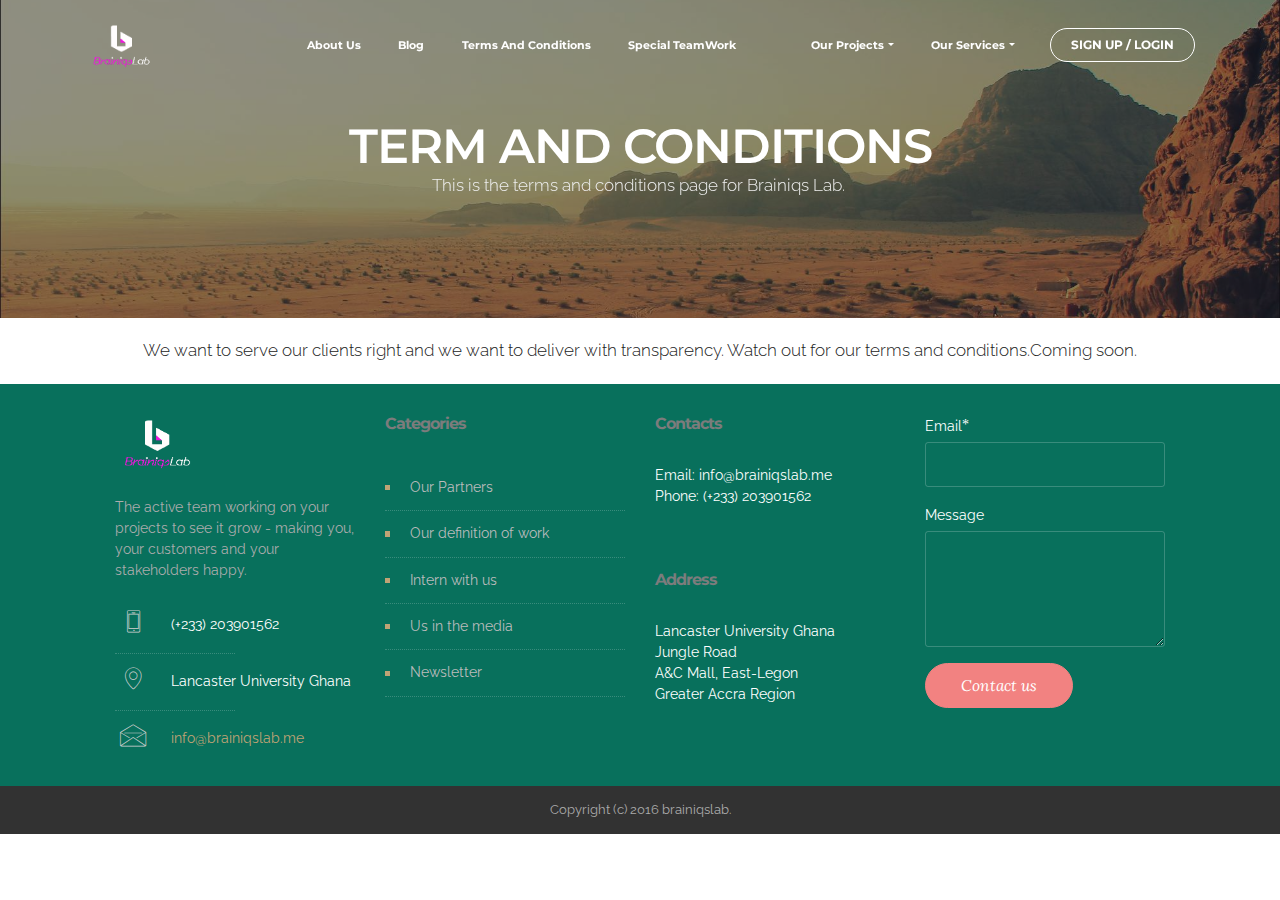
<file: terms.html>
<!DOCTYPE html>
<html>
<head>
  <!-- Site made with Mobirise Website Builder v3.10.5, https://mobirise.com -->
  <meta charset="UTF-8">
  <meta http-equiv="X-UA-Compatible" content="IE=edge">
  <meta name="generator" content="Mobirise v3.10.5, mobirise.com">
  <meta name="viewport" content="width=device-width, initial-scale=1">
  <link rel="shortcut icon" href="assets/images/brainiq-labsvft2-192x128-61.png" type="image/x-icon">
  <meta name="description" content="This is the terms and conditions page for Brainiqs Lab.">
  <title>Terms - Brainiqs Lab</title>
  <link rel="stylesheet" href="https://fonts.googleapis.com/css?family=Lora:400,700,400italic,700italic&amp;subset=latin">
  <link rel="stylesheet" href="https://fonts.googleapis.com/css?family=Montserrat:400,700">
  <link rel="stylesheet" href="https://fonts.googleapis.com/css?family=Raleway:100,100i,200,200i,300,300i,400,400i,500,500i,600,600i,700,700i,800,800i,900,900i">
  <link rel="stylesheet" href="assets/bootstrap-material-design-font/css/material.css">
  <link rel="stylesheet" href="assets/et-line-font-plugin/style.css">
  <link rel="stylesheet" href="assets/tether/tether.min.css">
  <link rel="stylesheet" href="assets/bootstrap/css/bootstrap.min.css">
  <link rel="stylesheet" href="assets/dropdown/css/style.css">
  <link rel="stylesheet" href="assets/animate.css/animate.min.css">
  <link rel="stylesheet" href="assets/theme/css/style.css">
  <link rel="stylesheet" href="assets/mobirise/css/mbr-additional.css" type="text/css">
  
  
  
</head>
<body>
<section id="menu-0">

    <nav class="navbar navbar-dropdown bg-color transparent navbar-fixed-top">
        <div class="container">

            <div class="mbr-table">
                <div class="mbr-table-cell">

                    <div class="navbar-brand">
                        <a href="index.html" class="navbar-logo"><img src="assets/images/brainiq-labsvft2-192x128-61.png" alt="Brainiqs Lab" title="Brainiqs Lab Logo"></a>
                        
                    </div>

                </div>
                <div class="mbr-table-cell">

                    <button class="navbar-toggler pull-xs-right hidden-md-up" type="button" data-toggle="collapse" data-target="#exCollapsingNavbar">
                        <div class="hamburger-icon"></div>
                    </button>

                    <ul class="nav-dropdown collapse pull-xs-right nav navbar-nav navbar-toggleable-sm" id="exCollapsingNavbar"><li class="nav-item"><a class="nav-link link" href="aboutus.html">About Us</a></li><li class="nav-item"><a class="nav-link link" href="blog.html">Blog</a></li><li class="nav-item"><a class="nav-link link" href="terms.html">Terms And Conditions</a></li><li class="nav-item"><a class="nav-link link" href="team.html">Special TeamWork</a></li><li class="nav-item"><a class="nav-link link" href="https://mobirise.com/"></a></li><li class="nav-item dropdown"><a class="nav-link link dropdown-toggle" data-toggle="dropdown-submenu" href="projects.html" aria-expanded="false">Our Projects</a><div class="dropdown-menu"><div class="dropdown"><a class="dropdown-item dropdown-toggle" data-toggle="dropdown-submenu" href="projects.html" aria-expanded="false">Community Projects</a><div class="dropdown-menu dropdown-submenu"><a class="dropdown-item" href="https://mobirise.com/">Sanitation</a><a class="dropdown-item" href="https://mobirise.com/">Agriculture</a><a class="dropdown-item" href="https://mobirise.com/">Street Literacy</a><a class="dropdown-item" href="https://mobirise.com/">Streetism</a></div></div><a class="dropdown-item" href="projects.html" aria-expanded="false">Research Projects</a><a class="dropdown-item" href="projects.html" aria-expanded="false">Administrative Projects</a><a class="dropdown-item" href="projects.html" aria-expanded="false"><p>Corporate Projects</p></a><div class="dropdown"><a class="dropdown-item dropdown-toggle" href="projects.html" aria-expanded="false" data-toggle="dropdown-submenu">Software Projects</a><div class="dropdown-menu dropdown-submenu"><a class="dropdown-item" href="#">Mobile Applications</a><a class="dropdown-item" href="#">Web Applications</a><a class="dropdown-item" href="#">Desktop Applications</a></div></div><a class="dropdown-item" href="projects.html" aria-expanded="false">Product Projects</a><div class="dropdown"><a class="dropdown-item dropdown-toggle" href="projects.html" aria-expanded="false" data-toggle="dropdown-submenu">Events And Exhibitions</a><div class="dropdown-menu dropdown-submenu"><a class="dropdown-item" href="#">Organizations</a><a class="dropdown-item" href="#">Individuals</a></div></div><div class="dropdown"><a class="dropdown-item dropdown-toggle" href="projects.html" data-toggle="dropdown-submenu" aria-expanded="false">Awareness Projects</a><div class="dropdown-menu dropdown-submenu"><a class="dropdown-item" href="#">Rights</a><a class="dropdown-item" href="#">Policies</a><a class="dropdown-item" href="#">Advertisement</a><div class="dropdown"><a class="dropdown-item dropdown-toggle" href="#" data-toggle="dropdown-submenu">Movements</a><div class="dropdown-menu dropdown-submenu"><a class="dropdown-item" href="#">Open Source</a></div></div></div></div></div></li><li class="nav-item dropdown"><a class="nav-link link dropdown-toggle" data-toggle="dropdown-submenu" href="services.html" aria-expanded="false">Our Services</a><div class="dropdown-menu"><a class="dropdown-item" href="services.html">Pricing</a><a class="dropdown-item" href="services.html">Tutorials | Training</a><a class="dropdown-item" href="services.html">Contact us</a></div></li><li class="nav-item nav-btn"><a class="nav-link btn btn-white btn-white-outline" href="http://brainiqslab.me/">SIGN UP / LOGIN</a></li></ul>
                    <button hidden="" class="navbar-toggler navbar-close" type="button" data-toggle="collapse" data-target="#exCollapsingNavbar">
                        <div class="close-icon"></div>
                    </button>

                </div>
            </div>

        </div>
    </nav>

</section>

<section class="engine"><a rel="external" href="https://mobirise.com">free drag and drop web development software</a></section><section class="mbr-section article mbr-parallax-background mbr-after-navbar" id="msg-box8-3" style="background-image: url(assets/images/desert.jpg); padding-top: 120px; padding-bottom: 120px;">

    <div class="mbr-overlay" style="opacity: 0.5; background-color: rgb(34, 34, 34);">
    </div>
    <div class="container">
        <div class="row">
            <div class="col-md-8 col-md-offset-2 text-xs-center">
                <h3 class="mbr-section-title display-2">TERM AND CONDITIONS</h3>
                <div class="lead">This is the terms and conditions page for Brainiqs Lab.&nbsp;</div>
                
            </div>
        </div>
    </div>

</section>

<section class="mbr-section article mbr-section__container" id="content1-4" style="background-color: rgb(255, 255, 255); padding-top: 20px; padding-bottom: 20px;">

    <div class="container">
        <div class="row">
            <div class="col-xs-12 lead"><p>We want to serve our clients right and we want to deliver with transparency. Watch out for our terms and conditions.Coming soon.</p></div>
        </div>
    </div>

</section>

<section class="mbr-footer mbr-section mbr-section-md-padding" id="contacts3-2" style="background-color: rgb(8, 112, 92); padding-top: 30px; padding-bottom: 30px;">


    <div class="row">
    
            <div class="mbr-company col-xs-12 col-md-6 col-lg-3">

                <div class="mbr-company card">
                    <div><img src="assets/images/brainiq-labsvft2-265x176-85.png" class="card-img-top"></div>
                    <div class="card-block">
                        <p class="card-text">The active team working on your projects to see it grow - making you, your customers and your stakeholders happy.</p>
                    </div>
                    <ul class="list-group list-group-flush">
                        <li class="list-group-item">
                            <span class="list-group-icon"><span class="etl-icon icon-phone mbr-iconfont-company-contacts3"></span></span>
                            <span class="list-group-text">(+233) 203901562</span>
                        </li>
                        <li class="list-group-item">
                            <span class="list-group-icon"><span class="etl-icon icon-map-pin mbr-iconfont-company-contacts3"></span></span>
                            <span class="list-group-text">Lancaster University Ghana</span>
                        </li>
                        <li class="list-group-item active">
                            <span class="list-group-icon"><span class="etl-icon icon-envelope mbr-iconfont-company-contacts3"></span></span>
                            <span class="list-group-text">info@brainiqslab.me</span>
                        </li>
                    </ul>
                </div>

            </div>
            <div class="mbr-footer-content col-xs-12 col-md-6 col-lg-3">
                <h4>Categories</h4>
                <ul><li>Our Partners</li><li>Our definition of work</li><li>Intern with us&nbsp;</li><li>Us in the media</li><li>Newsletter</li><br></ul>
            </div>
            <div class="mbr-footer-content col-xs-12 col-md-6 col-lg-3">
                <p><strong>Contacts</strong><br>Email: info@brainiqslab.me<br>Phone: (+233) 203901562<br><br><br><br><strong>Address</strong><br>Lancaster University Ghana<br>Jungle Road<br>A&amp;C Mall, East-Legon <br>Greater Accra Region</p>
            </div>
            <div class="col-xs-12 col-md-6 col-lg-3" data-form-type="formoid">

                <div data-form-alert="true">
                    <div hidden="" data-form-alert-success="true">Thanks for filling out form!</div>
                </div>

                <form action="https://mobirise.com/" method="post" data-form-title="MESSAGE">

                    <input type="hidden" value="78ifBcXazH+A/HCHcrgs8y0/L489tj1iH7IU2+ELkI8CKLQSGpRrv7CWVYk5DgTuJad04gsnoAZw/g4dOhGYbg2ZrzRMrB0NSG+FrTyF87SQ7UaHUm/4Xeekny0JjmVQ" data-form-email="true">

                    

                    <div class="form-group">
                        <label class="form-control-label" for="contacts3-2-email">Email<span class="form-asterisk">*</span></label>
                        <input type="email" class="form-control input-sm input-inverse" name="email" required="" data-form-field="Email" id="contacts3-2-email">
                    </div>

                    

                    <div class="form-group">
                        <label class="form-control-label" for="contacts3-2-message">Message</label>
                        <textarea class="form-control input-sm input-inverse" name="message" data-form-field="Message" rows="5" id="contacts3-2-message"></textarea>
                    </div>

                    <div><button type="submit" class="btn btn-sm btn-danger">Contact us</button></div>

                </form>

            </div>
        </div>
</section>

<footer class="mbr-small-footer mbr-section mbr-section-nopadding" id="footer1-1" style="background-color: rgb(50, 50, 50); padding-top: 0.875rem; padding-bottom: 0.875rem;">
    
    <div class="container">
        <p class="text-xs-center">Copyright (c) 2016 brainiqslab.</p>
    </div>
</footer>


  <script src="assets/web/assets/jquery/jquery.min.js"></script>
  <script src="assets/tether/tether.min.js"></script>
  <script src="assets/bootstrap/js/bootstrap.min.js"></script>
  <script src="assets/smooth-scroll/SmoothScroll.js"></script>
  <script src="assets/jarallax/jarallax.js"></script>
  <script src="assets/dropdown/js/script.min.js"></script>
  <script src="assets/touchSwipe/jquery.touchSwipe.min.js"></script>
  <script src="assets/viewportChecker/jquery.viewportchecker.js"></script>
  <script src="assets/theme/js/script.js"></script>
  <script src="assets/formoid/formoid.min.js"></script>
  
  
  <input name="animation" type="hidden">
   <div id="scrollToTop" class="scrollToTop mbr-arrow-up"><a style="text-align: center;"><i class="mbr-arrow-up-icon"></i></a></div>
  </body>
</html>
</file>
<file: assets/bootstrap-material-design-font/css/material.css>
@font-face {
  font-family: 'Material-Design-Icons';
  src: url('../fonts/Material-Design-Icons.eot?3ocs8m');
  src: url('../fonts/Material-Design-Icons.eot?#iefix3ocs8m') format('embedded-opentype'), url('../fonts/Material-Design-Icons.woff?3ocs8m') format('woff'), url('../fonts/Material-Design-Icons.ttf?3ocs8m') format('truetype'), url('../fonts/Material-Design-Icons.svg?3ocs8m#Material-Design-Icons') format('svg');
  font-weight: normal;
  font-style: normal;
}
[class^="mdi-"],
[class*="mdi-"] {
  speak: none;
  display: inline-block;
  font-style: normal;
  font-variant:normal;
  font-weight:normal;
  /*font-size:24px;*/
  line-height:1;
  font-family:'Material-Design-Icons' !important;
  text-rendering: auto;
  
  -webkit-font-smoothing: antialiased;
  -moz-osx-font-smoothing: grayscale;
  -webkit-transform: translate(0, 0);
      -ms-transform: translate(0, 0);
          transform: translate(0, 0);
}
[class^="mdi-"]:before,
[class*="mdi-"]:before {
  display: inline-block;
  speak: none;
  text-decoration: inherit;
}
[class^="mdi-"].pull-left,
[class*="mdi-"].pull-left {
  margin-right: .3em;
}
[class^="mdi-"].pull-right,
[class*="mdi-"].pull-right {
  margin-left: .3em;
}
[class^="mdi-"].mdi-lg:before,
[class*="mdi-"].mdi-lg:before,
[class^="mdi-"].mdi-lg:after,
[class*="mdi-"].mdi-lg:after {
  font-size: 1.33333333em;
  line-height: 0.75em;
  vertical-align: -15%;
}
[class^="mdi-"].mdi-2x:before,
[class*="mdi-"].mdi-2x:before,
[class^="mdi-"].mdi-2x:after,
[class*="mdi-"].mdi-2x:after {
  font-size: 2em;
}
[class^="mdi-"].mdi-3x:before,
[class*="mdi-"].mdi-3x:before,
[class^="mdi-"].mdi-3x:after,
[class*="mdi-"].mdi-3x:after {
  font-size: 3em;
}
[class^="mdi-"].mdi-4x:before,
[class*="mdi-"].mdi-4x:before,
[class^="mdi-"].mdi-4x:after,
[class*="mdi-"].mdi-4x:after {
  font-size: 4em;
}
[class^="mdi-"].mdi-5x:before,
[class*="mdi-"].mdi-5x:before,
[class^="mdi-"].mdi-5x:after,
[class*="mdi-"].mdi-5x:after {
  font-size: 5em;
}
[class^="mdi-device-signal-cellular-"]:after,
[class^="mdi-device-battery-"]:after,
[class^="mdi-device-battery-charging-"]:after,
[class^="mdi-device-signal-cellular-connected-no-internet-"]:after,
[class^="mdi-device-signal-wifi-"]:after,
[class^="mdi-device-signal-wifi-statusbar-not-connected"]:after,
.mdi-device-network-wifi:after {
  opacity: .3;
  position: absolute;
  left: 0;
  top: 0;
  z-index: 1;
  display: inline-block;
  speak: none;
  text-decoration: inherit;
}
[class^="mdi-device-signal-cellular-"]:after {
  content: "\e758";
}
[class^="mdi-device-battery-"]:after {
  content: "\e735";
}
[class^="mdi-device-battery-charging-"]:after {
  content: "\e733";
}
[class^="mdi-device-signal-cellular-connected-no-internet-"]:after {
  content: "\e75d";
}
[class^="mdi-device-signal-wifi-"]:after,
.mdi-device-network-wifi:after {
  content: "\e765";
}
[class^="mdi-device-signal-wifi-statusbasr-not-connected"]:after {
  content: "\e8f7";
}
.mdi-device-signal-cellular-off:after,
.mdi-device-signal-cellular-null:after,
.mdi-device-signal-cellular-no-sim:after,
.mdi-device-signal-wifi-off:after,
.mdi-device-signal-wifi-4-bar:after,
.mdi-device-signal-cellular-4-bar:after,
.mdi-device-battery-alert:after,
.mdi-device-signal-cellular-connected-no-internet-4-bar:after,
.mdi-device-battery-std:after,
.mdi-device-battery-full .mdi-device-battery-unknown:after {
  content: "";
}
.mdi-fw {
  width: 1.28571429em;
  text-align: center;
}
.mdi-ul {
  padding-left: 0;
  margin-left: 2.14285714em;
  list-style-type: none;
}
.mdi-ul > li {
  position: relative;
}
.mdi-li {
  position: absolute;
  left: -2.14285714em;
  width: 2.14285714em;
  top: 0.14285714em;
  text-align: center;
}
.mdi-li.mdi-lg {
  left: -1.85714286em;
}
.mdi-border {
  padding: .2em .25em .15em;
  border: solid 0.08em #eeeeee;
  border-radius: .1em;
}
.mdi-spin {
  -webkit-animation: mdi-spin 2s infinite linear;
  animation: mdi-spin 2s infinite linear;
  -webkit-transform-origin: 50% 50%;
  -ms-transform-origin: 50% 50%;
      transform-origin: 50% 50%;
}
.mdi-pulse {
  -webkit-animation: mdi-spin 1s steps(8) infinite;
  animation: mdi-spin 1s steps(8) infinite;
  -webkit-transform-origin: 50% 50%;
  -ms-transform-origin: 50% 50%;
      transform-origin: 50% 50%;
}
@-webkit-keyframes mdi-spin {
  0% {
    -webkit-transform: rotate(0deg);
    transform: rotate(0deg);
  }
  100% {
    -webkit-transform: rotate(359deg);
    transform: rotate(359deg);
  }
}
@keyframes mdi-spin {
  0% {
    -webkit-transform: rotate(0deg);
    transform: rotate(0deg);
  }
  100% {
    -webkit-transform: rotate(359deg);
    transform: rotate(359deg);
  }
}
.mdi-rotate-90 {
  filter: progid:DXImageTransform.Microsoft.BasicImage(rotation=1);
  -webkit-transform: rotate(90deg);
  -ms-transform: rotate(90deg);
  transform: rotate(90deg);
}
.mdi-rotate-180 {
  filter: progid:DXImageTransform.Microsoft.BasicImage(rotation=2);
  -webkit-transform: rotate(180deg);
  -ms-transform: rotate(180deg);
  transform: rotate(180deg);
}
.mdi-rotate-270 {
  filter: progid:DXImageTransform.Microsoft.BasicImage(rotation=3);
  -webkit-transform: rotate(270deg);
  -ms-transform: rotate(270deg);
  transform: rotate(270deg);
}
.mdi-flip-horizontal {
  filter: progid:DXImageTransform.Microsoft.BasicImage(rotation=0, mirror=1);
  -webkit-transform: scale(-1, 1);
  -ms-transform: scale(-1, 1);
  transform: scale(-1, 1);
}
.mdi-flip-vertical {
  filter: progid:DXImageTransform.Microsoft.BasicImage(rotation=2, mirror=1);
  -webkit-transform: scale(1, -1);
  -ms-transform: scale(1, -1);
  transform: scale(1, -1);
}
:root .mdi-rotate-90,
:root .mdi-rotate-180,
:root .mdi-rotate-270,
:root .mdi-flip-horizontal,
:root .mdi-flip-vertical {
  -webkit-filter: none;
          filter: none;
}
.mdi-stack {
  position: relative;
  display: inline-block;
  width: 2em;
  height: 2em;
  line-height: 2em;
  vertical-align: middle;
}
.mdi-stack-1x,
.mdi-stack-2x {
  position: absolute;
  left: 0;
  width: 100%;
  text-align: center;
}
.mdi-stack-1x {
  line-height: inherit;
}
.mdi-stack-2x {
  font-size: 2em;
}
.mdi-inverse {
  color: #ffffff;
}
/* Start Icons */
.mdi-action-3d-rotation:before {
  content: "\e600";
}
.mdi-action-accessibility:before {
  content: "\e601";
}
.mdi-action-account-balance-wallet:before {
  content: "\e602";
}
.mdi-action-account-balance:before {
  content: "\e603";
}
.mdi-action-account-box:before {
  content: "\e604";
}
.mdi-action-account-child:before {
  content: "\e605";
}
.mdi-action-account-circle:before {
  content: "\e606";
}
.mdi-action-add-shopping-cart:before {
  content: "\e607";
}
.mdi-action-alarm-add:before {
  content: "\e608";
}
.mdi-action-alarm-off:before {
  content: "\e609";
}
.mdi-action-alarm-on:before {
  content: "\e60a";
}
.mdi-action-alarm:before {
  content: "\e60b";
}
.mdi-action-android:before {
  content: "\e60c";
}
.mdi-action-announcement:before {
  content: "\e60d";
}
.mdi-action-aspect-ratio:before {
  content: "\e60e";
}
.mdi-action-assessment:before {
  content: "\e60f";
}
.mdi-action-assignment-ind:before {
  content: "\e610";
}
.mdi-action-assignment-late:before {
  content: "\e611";
}
.mdi-action-assignment-return:before {
  content: "\e612";
}
.mdi-action-assignment-returned:before {
  content: "\e613";
}
.mdi-action-assignment-turned-in:before {
  content: "\e614";
}
.mdi-action-assignment:before {
  content: "\e615";
}
.mdi-action-autorenew:before {
  content: "\e616";
}
.mdi-action-backup:before {
  content: "\e617";
}
.mdi-action-book:before {
  content: "\e618";
}
.mdi-action-bookmark-outline:before {
  content: "\e619";
}
.mdi-action-bookmark:before {
  content: "\e61a";
}
.mdi-action-bug-report:before {
  content: "\e61b";
}
.mdi-action-cached:before {
  content: "\e61c";
}
.mdi-action-check-circle:before {
  content: "\e61d";
}
.mdi-action-class:before {
  content: "\e61e";
}
.mdi-action-credit-card:before {
  content: "\e61f";
}
.mdi-action-dashboard:before {
  content: "\e620";
}
.mdi-action-delete:before {
  content: "\e621";
}
.mdi-action-description:before {
  content: "\e622";
}
.mdi-action-dns:before {
  content: "\e623";
}
.mdi-action-done-all:before {
  content: "\e624";
}
.mdi-action-done:before {
  content: "\e625";
}
.mdi-action-event:before {
  content: "\e626";
}
.mdi-action-exit-to-app:before {
  content: "\e627";
}
.mdi-action-explore:before {
  content: "\e628";
}
.mdi-action-extension:before {
  content: "\e629";
}
.mdi-action-face-unlock:before {
  content: "\e62a";
}
.mdi-action-favorite-outline:before {
  content: "\e62b";
}
.mdi-action-favorite:before {
  content: "\e62c";
}
.mdi-action-find-in-page:before {
  content: "\e62d";
}
.mdi-action-find-replace:before {
  content: "\e62e";
}
.mdi-action-flip-to-back:before {
  content: "\e62f";
}
.mdi-action-flip-to-front:before {
  content: "\e630";
}
.mdi-action-get-app:before {
  content: "\e631";
}
.mdi-action-grade:before {
  content: "\e632";
}
.mdi-action-group-work:before {
  content: "\e633";
}
.mdi-action-help:before {
  content: "\e634";
}
.mdi-action-highlight-remove:before {
  content: "\e635";
}
.mdi-action-history:before {
  content: "\e636";
}
.mdi-action-home:before {
  content: "\e637";
}
.mdi-action-https:before {
  content: "\e638";
}
.mdi-action-info-outline:before {
  content: "\e639";
}
.mdi-action-info:before {
  content: "\e63a";
}
.mdi-action-input:before {
  content: "\e63b";
}
.mdi-action-invert-colors:before {
  content: "\e63c";
}
.mdi-action-label-outline:before {
  content: "\e63d";
}
.mdi-action-label:before {
  content: "\e63e";
}
.mdi-action-language:before {
  content: "\e63f";
}
.mdi-action-launch:before {
  content: "\e640";
}
.mdi-action-list:before {
  content: "\e641";
}
.mdi-action-lock-open:before {
  content: "\e642";
}
.mdi-action-lock-outline:before {
  content: "\e643";
}
.mdi-action-lock:before {
  content: "\e644";
}
.mdi-action-loyalty:before {
  content: "\e645";
}
.mdi-action-markunread-mailbox:before {
  content: "\e646";
}
.mdi-action-note-add:before {
  content: "\e647";
}
.mdi-action-open-in-browser:before {
  content: "\e648";
}
.mdi-action-open-in-new:before {
  content: "\e649";
}
.mdi-action-open-with:before {
  content: "\e64a";
}
.mdi-action-pageview:before {
  content: "\e64b";
}
.mdi-action-payment:before {
  content: "\e64c";
}
.mdi-action-perm-camera-mic:before {
  content: "\e64d";
}
.mdi-action-perm-contact-cal:before {
  content: "\e64e";
}
.mdi-action-perm-data-setting:before {
  content: "\e64f";
}
.mdi-action-perm-device-info:before {
  content: "\e650";
}
.mdi-action-perm-identity:before {
  content: "\e651";
}
.mdi-action-perm-media:before {
  content: "\e652";
}
.mdi-action-perm-phone-msg:before {
  content: "\e653";
}
.mdi-action-perm-scan-wifi:before {
  content: "\e654";
}
.mdi-action-picture-in-picture:before {
  content: "\e655";
}
.mdi-action-polymer:before {
  content: "\e656";
}
.mdi-action-print:before {
  content: "\e657";
}
.mdi-action-query-builder:before {
  content: "\e658";
}
.mdi-action-question-answer:before {
  content: "\e659";
}
.mdi-action-receipt:before {
  content: "\e65a";
}
.mdi-action-redeem:before {
  content: "\e65b";
}
.mdi-action-reorder:before {
  content: "\e65c";
}
.mdi-action-report-problem:before {
  content: "\e65d";
}
.mdi-action-restore:before {
  content: "\e65e";
}
.mdi-action-room:before {
  content: "\e65f";
}
.mdi-action-schedule:before {
  content: "\e660";
}
.mdi-action-search:before {
  content: "\e661";
}
.mdi-action-settings-applications:before {
  content: "\e662";
}
.mdi-action-settings-backup-restore:before {
  content: "\e663";
}
.mdi-action-settings-bluetooth:before {
  content: "\e664";
}
.mdi-action-settings-cell:before {
  content: "\e665";
}
.mdi-action-settings-display:before {
  content: "\e666";
}
.mdi-action-settings-ethernet:before {
  content: "\e667";
}
.mdi-action-settings-input-antenna:before {
  content: "\e668";
}
.mdi-action-settings-input-component:before {
  content: "\e669";
}
.mdi-action-settings-input-composite:before {
  content: "\e66a";
}
.mdi-action-settings-input-hdmi:before {
  content: "\e66b";
}
.mdi-action-settings-input-svideo:before {
  content: "\e66c";
}
.mdi-action-settings-overscan:before {
  content: "\e66d";
}
.mdi-action-settings-phone:before {
  content: "\e66e";
}
.mdi-action-settings-power:before {
  content: "\e66f";
}
.mdi-action-settings-remote:before {
  content: "\e670";
}
.mdi-action-settings-voice:before {
  content: "\e671";
}
.mdi-action-settings:before {
  content: "\e672";
}
.mdi-action-shop-two:before {
  content: "\e673";
}
.mdi-action-shop:before {
  content: "\e674";
}
.mdi-action-shopping-basket:before {
  content: "\e675";
}
.mdi-action-shopping-cart:before {
  content: "\e676";
}
.mdi-action-speaker-notes:before {
  content: "\e677";
}
.mdi-action-spellcheck:before {
  content: "\e678";
}
.mdi-action-star-rate:before {
  content: "\e679";
}
.mdi-action-stars:before {
  content: "\e67a";
}
.mdi-action-store:before {
  content: "\e67b";
}
.mdi-action-subject:before {
  content: "\e67c";
}
.mdi-action-supervisor-account:before {
  content: "\e67d";
}
.mdi-action-swap-horiz:before {
  content: "\e67e";
}
.mdi-action-swap-vert-circle:before {
  content: "\e67f";
}
.mdi-action-swap-vert:before {
  content: "\e680";
}
.mdi-action-system-update-tv:before {
  content: "\e681";
}
.mdi-action-tab-unselected:before {
  content: "\e682";
}
.mdi-action-tab:before {
  content: "\e683";
}
.mdi-action-theaters:before {
  content: "\e684";
}
.mdi-action-thumb-down:before {
  content: "\e685";
}
.mdi-action-thumb-up:before {
  content: "\e686";
}
.mdi-action-thumbs-up-down:before {
  content: "\e687";
}
.mdi-action-toc:before {
  content: "\e688";
}
.mdi-action-today:before {
  content: "\e689";
}
.mdi-action-track-changes:before {
  content: "\e68a";
}
.mdi-action-translate:before {
  content: "\e68b";
}
.mdi-action-trending-down:before {
  content: "\e68c";
}
.mdi-action-trending-neutral:before {
  content: "\e68d";
}
.mdi-action-trending-up:before {
  content: "\e68e";
}
.mdi-action-turned-in-not:before {
  content: "\e68f";
}
.mdi-action-turned-in:before {
  content: "\e690";
}
.mdi-action-verified-user:before {
  content: "\e691";
}
.mdi-action-view-agenda:before {
  content: "\e692";
}
.mdi-action-view-array:before {
  content: "\e693";
}
.mdi-action-view-carousel:before {
  content: "\e694";
}
.mdi-action-view-column:before {
  content: "\e695";
}
.mdi-action-view-day:before {
  content: "\e696";
}
.mdi-action-view-headline:before {
  content: "\e697";
}
.mdi-action-view-list:before {
  content: "\e698";
}
.mdi-action-view-module:before {
  content: "\e699";
}
.mdi-action-view-quilt:before {
  content: "\e69a";
}
.mdi-action-view-stream:before {
  content: "\e69b";
}
.mdi-action-view-week:before {
  content: "\e69c";
}
.mdi-action-visibility-off:before {
  content: "\e69d";
}
.mdi-action-visibility:before {
  content: "\e69e";
}
.mdi-action-wallet-giftcard:before {
  content: "\e69f";
}
.mdi-action-wallet-membership:before {
  content: "\e6a0";
}
.mdi-action-wallet-travel:before {
  content: "\e6a1";
}
.mdi-action-work:before {
  content: "\e6a2";
}
.mdi-alert-error:before {
  content: "\e6a3";
}
.mdi-alert-warning:before {
  content: "\e6a4";
}
.mdi-av-album:before {
  content: "\e6a5";
}
.mdi-av-closed-caption:before {
  content: "\e6a6";
}
.mdi-av-equalizer:before {
  content: "\e6a7";
}
.mdi-av-explicit:before {
  content: "\e6a8";
}
.mdi-av-fast-forward:before {
  content: "\e6a9";
}
.mdi-av-fast-rewind:before {
  content: "\e6aa";
}
.mdi-av-games:before {
  content: "\e6ab";
}
.mdi-av-hearing:before {
  content: "\e6ac";
}
.mdi-av-high-quality:before {
  content: "\e6ad";
}
.mdi-av-loop:before {
  content: "\e6ae";
}
.mdi-av-mic-none:before {
  content: "\e6af";
}
.mdi-av-mic-off:before {
  content: "\e6b0";
}
.mdi-av-mic:before {
  content: "\e6b1";
}
.mdi-av-movie:before {
  content: "\e6b2";
}
.mdi-av-my-library-add:before {
  content: "\e6b3";
}
.mdi-av-my-library-books:before {
  content: "\e6b4";
}
.mdi-av-my-library-music:before {
  content: "\e6b5";
}
.mdi-av-new-releases:before {
  content: "\e6b6";
}
.mdi-av-not-interested:before {
  content: "\e6b7";
}
.mdi-av-pause-circle-fill:before {
  content: "\e6b8";
}
.mdi-av-pause-circle-outline:before {
  content: "\e6b9";
}
.mdi-av-pause:before {
  content: "\e6ba";
}
.mdi-av-play-arrow:before {
  content: "\e6bb";
}
.mdi-av-play-circle-fill:before {
  content: "\e6bc";
}
.mdi-av-play-circle-outline:before {
  content: "\e6bd";
}
.mdi-av-play-shopping-bag:before {
  content: "\e6be";
}
.mdi-av-playlist-add:before {
  content: "\e6bf";
}
.mdi-av-queue-music:before {
  content: "\e6c0";
}
.mdi-av-queue:before {
  content: "\e6c1";
}
.mdi-av-radio:before {
  content: "\e6c2";
}
.mdi-av-recent-actors:before {
  content: "\e6c3";
}
.mdi-av-repeat-one:before {
  content: "\e6c4";
}
.mdi-av-repeat:before {
  content: "\e6c5";
}
.mdi-av-replay:before {
  content: "\e6c6";
}
.mdi-av-shuffle:before {
  content: "\e6c7";
}
.mdi-av-skip-next:before {
  content: "\e6c8";
}
.mdi-av-skip-previous:before {
  content: "\e6c9";
}
.mdi-av-snooze:before {
  content: "\e6ca";
}
.mdi-av-stop:before {
  content: "\e6cb";
}
.mdi-av-subtitles:before {
  content: "\e6cc";
}
.mdi-av-surround-sound:before {
  content: "\e6cd";
}
.mdi-av-timer:before {
  content: "\e6ce";
}
.mdi-av-video-collection:before {
  content: "\e6cf";
}
.mdi-av-videocam-off:before {
  content: "\e6d0";
}
.mdi-av-videocam:before {
  content: "\e6d1";
}
.mdi-av-volume-down:before {
  content: "\e6d2";
}
.mdi-av-volume-mute:before {
  content: "\e6d3";
}
.mdi-av-volume-off:before {
  content: "\e6d4";
}
.mdi-av-volume-up:before {
  content: "\e6d5";
}
.mdi-av-web:before {
  content: "\e6d6";
}
.mdi-communication-business:before {
  content: "\e6d7";
}
.mdi-communication-call-end:before {
  content: "\e6d8";
}
.mdi-communication-call-made:before {
  content: "\e6d9";
}
.mdi-communication-call-merge:before {
  content: "\e6da";
}
.mdi-communication-call-missed:before {
  content: "\e6db";
}
.mdi-communication-call-received:before {
  content: "\e6dc";
}
.mdi-communication-call-split:before {
  content: "\e6dd";
}
.mdi-communication-call:before {
  content: "\e6de";
}
.mdi-communication-chat:before {
  content: "\e6df";
}
.mdi-communication-clear-all:before {
  content: "\e6e0";
}
.mdi-communication-comment:before {
  content: "\e6e1";
}
.mdi-communication-contacts:before {
  content: "\e6e2";
}
.mdi-communication-dialer-sip:before {
  content: "\e6e3";
}
.mdi-communication-dialpad:before {
  content: "\e6e4";
}
.mdi-communication-dnd-on:before {
  content: "\e6e5";
}
.mdi-communication-email:before {
  content: "\e6e6";
}
.mdi-communication-forum:before {
  content: "\e6e7";
}
.mdi-communication-import-export:before {
  content: "\e6e8";
}
.mdi-communication-invert-colors-off:before {
  content: "\e6e9";
}
.mdi-communication-invert-colors-on:before {
  content: "\e6ea";
}
.mdi-communication-live-help:before {
  content: "\e6eb";
}
.mdi-communication-location-off:before {
  content: "\e6ec";
}
.mdi-communication-location-on:before {
  content: "\e6ed";
}
.mdi-communication-message:before {
  content: "\e6ee";
}
.mdi-communication-messenger:before {
  content: "\e6ef";
}
.mdi-communication-no-sim:before {
  content: "\e6f0";
}
.mdi-communication-phone:before {
  content: "\e6f1";
}
.mdi-communication-portable-wifi-off:before {
  content: "\e6f2";
}
.mdi-communication-quick-contacts-dialer:before {
  content: "\e6f3";
}
.mdi-communication-quick-contacts-mail:before {
  content: "\e6f4";
}
.mdi-communication-ring-volume:before {
  content: "\e6f5";
}
.mdi-communication-stay-current-landscape:before {
  content: "\e6f6";
}
.mdi-communication-stay-current-portrait:before {
  content: "\e6f7";
}
.mdi-communication-stay-primary-landscape:before {
  content: "\e6f8";
}
.mdi-communication-stay-primary-portrait:before {
  content: "\e6f9";
}
.mdi-communication-swap-calls:before {
  content: "\e6fa";
}
.mdi-communication-textsms:before {
  content: "\e6fb";
}
.mdi-communication-voicemail:before {
  content: "\e6fc";
}
.mdi-communication-vpn-key:before {
  content: "\e6fd";
}
.mdi-content-add-box:before {
  content: "\e6fe";
}
.mdi-content-add-circle-outline:before {
  content: "\e6ff";
}
.mdi-content-add-circle:before {
  content: "\e700";
}
.mdi-content-add:before {
  content: "\e701";
}
.mdi-content-archive:before {
  content: "\e702";
}
.mdi-content-backspace:before {
  content: "\e703";
}
.mdi-content-block:before {
  content: "\e704";
}
.mdi-content-clear:before {
  content: "\e705";
}
.mdi-content-content-copy:before {
  content: "\e706";
}
.mdi-content-content-cut:before {
  content: "\e707";
}
.mdi-content-content-paste:before {
  content: "\e708";
}
.mdi-content-create:before {
  content: "\e709";
}
.mdi-content-drafts:before {
  content: "\e70a";
}
.mdi-content-filter-list:before {
  content: "\e70b";
}
.mdi-content-flag:before {
  content: "\e70c";
}
.mdi-content-forward:before {
  content: "\e70d";
}
.mdi-content-gesture:before {
  content: "\e70e";
}
.mdi-content-inbox:before {
  content: "\e70f";
}
.mdi-content-link:before {
  content: "\e710";
}
.mdi-content-mail:before {
  content: "\e711";
}
.mdi-content-markunread:before {
  content: "\e712";
}
.mdi-content-redo:before {
  content: "\e713";
}
.mdi-content-remove-circle-outline:before {
  content: "\e714";
}
.mdi-content-remove-circle:before {
  content: "\e715";
}
.mdi-content-remove:before {
  content: "\e716";
}
.mdi-content-reply-all:before {
  content: "\e717";
}
.mdi-content-reply:before {
  content: "\e718";
}
.mdi-content-report:before {
  content: "\e719";
}
.mdi-content-save:before {
  content: "\e71a";
}
.mdi-content-select-all:before {
  content: "\e71b";
}
.mdi-content-send:before {
  content: "\e71c";
}
.mdi-content-sort:before {
  content: "\e71d";
}
.mdi-content-text-format:before {
  content: "\e71e";
}
.mdi-content-undo:before {
  content: "\e71f";
}
.mdi-editor-attach-file:before {
  content: "\e776";
}
.mdi-editor-attach-money:before {
  content: "\e777";
}
.mdi-editor-border-all:before {
  content: "\e778";
}
.mdi-editor-border-bottom:before {
  content: "\e779";
}
.mdi-editor-border-clear:before {
  content: "\e77a";
}
.mdi-editor-border-color:before {
  content: "\e77b";
}
.mdi-editor-border-horizontal:before {
  content: "\e77c";
}
.mdi-editor-border-inner:before {
  content: "\e77d";
}
.mdi-editor-border-left:before {
  content: "\e77e";
}
.mdi-editor-border-outer:before {
  content: "\e77f";
}
.mdi-editor-border-right:before {
  content: "\e780";
}
.mdi-editor-border-style:before {
  content: "\e781";
}
.mdi-editor-border-top:before {
  content: "\e782";
}
.mdi-editor-border-vertical:before {
  content: "\e783";
}
.mdi-editor-format-align-center:before {
  content: "\e784";
}
.mdi-editor-format-align-justify:before {
  content: "\e785";
}
.mdi-editor-format-align-left:before {
  content: "\e786";
}
.mdi-editor-format-align-right:before {
  content: "\e787";
}
.mdi-editor-format-bold:before {
  content: "\e788";
}
.mdi-editor-format-clear:before {
  content: "\e789";
}
.mdi-editor-format-color-fill:before {
  content: "\e78a";
}
.mdi-editor-format-color-reset:before {
  content: "\e78b";
}
.mdi-editor-format-color-text:before {
  content: "\e78c";
}
.mdi-editor-format-indent-decrease:before {
  content: "\e78d";
}
.mdi-editor-format-indent-increase:before {
  content: "\e78e";
}
.mdi-editor-format-italic:before {
  content: "\e78f";
}
.mdi-editor-format-line-spacing:before {
  content: "\e790";
}
.mdi-editor-format-list-bulleted:before {
  content: "\e791";
}
.mdi-editor-format-list-numbered:before {
  content: "\e792";
}
.mdi-editor-format-paint:before {
  content: "\e793";
}
.mdi-editor-format-quote:before {
  content: "\e794";
}
.mdi-editor-format-size:before {
  content: "\e795";
}
.mdi-editor-format-strikethrough:before {
  content: "\e796";
}
.mdi-editor-format-textdirection-l-to-r:before {
  content: "\e797";
}
.mdi-editor-format-textdirection-r-to-l:before {
  content: "\e798";
}
.mdi-editor-format-underline:before {
  content: "\e799";
}
.mdi-editor-functions:before {
  content: "\e79a";
}
.mdi-editor-insert-chart:before {
  content: "\e79b";
}
.mdi-editor-insert-comment:before {
  content: "\e79c";
}
.mdi-editor-insert-drive-file:before {
  content: "\e79d";
}
.mdi-editor-insert-emoticon:before {
  content: "\e79e";
}
.mdi-editor-insert-invitation:before {
  content: "\e79f";
}
.mdi-editor-insert-link:before {
  content: "\e7a0";
}
.mdi-editor-insert-photo:before {
  content: "\e7a1";
}
.mdi-editor-merge-type:before {
  content: "\e7a2";
}
.mdi-editor-mode-comment:before {
  content: "\e7a3";
}
.mdi-editor-mode-edit:before {
  content: "\e7a4";
}
.mdi-editor-publish:before {
  content: "\e7a5";
}
.mdi-editor-vertical-align-bottom:before {
  content: "\e7a6";
}
.mdi-editor-vertical-align-center:before {
  content: "\e7a7";
}
.mdi-editor-vertical-align-top:before {
  content: "\e7a8";
}
.mdi-editor-wrap-text:before {
  content: "\e7a9";
}
.mdi-file-attachment:before {
  content: "\e7aa";
}
.mdi-file-cloud-circle:before {
  content: "\e7ab";
}
.mdi-file-cloud-done:before {
  content: "\e7ac";
}
.mdi-file-cloud-download:before {
  content: "\e7ad";
}
.mdi-file-cloud-off:before {
  content: "\e7ae";
}
.mdi-file-cloud-queue:before {
  content: "\e7af";
}
.mdi-file-cloud-upload:before {
  content: "\e7b0";
}
.mdi-file-cloud:before {
  content: "\e7b1";
}
.mdi-file-file-download:before {
  content: "\e7b2";
}
.mdi-file-file-upload:before {
  content: "\e7b3";
}
.mdi-file-folder-open:before {
  content: "\e7b4";
}
.mdi-file-folder-shared:before {
  content: "\e7b5";
}
.mdi-file-folder:before {
  content: "\e7b6";
}
.mdi-device-access-alarm:before {
  content: "\e720";
}
.mdi-device-access-alarms:before {
  content: "\e721";
}
.mdi-device-access-time:before {
  content: "\e722";
}
.mdi-device-add-alarm:before {
  content: "\e723";
}
.mdi-device-airplanemode-off:before {
  content: "\e724";
}
.mdi-device-airplanemode-on:before {
  content: "\e725";
}
.mdi-device-battery-20:before {
  content: "\e726";
}
.mdi-device-battery-30:before {
  content: "\e727";
}
.mdi-device-battery-50:before {
  content: "\e728";
}
.mdi-device-battery-60:before {
  content: "\e729";
}
.mdi-device-battery-80:before {
  content: "\e72a";
}
.mdi-device-battery-90:before {
  content: "\e72b";
}
.mdi-device-battery-alert:before {
  content: "\e72c";
}
.mdi-device-battery-charging-20:before {
  content: "\e72d";
}
.mdi-device-battery-charging-30:before {
  content: "\e72e";
}
.mdi-device-battery-charging-50:before {
  content: "\e72f";
}
.mdi-device-battery-charging-60:before {
  content: "\e730";
}
.mdi-device-battery-charging-80:before {
  content: "\e731";
}
.mdi-device-battery-charging-90:before {
  content: "\e732";
}
.mdi-device-battery-charging-full:before {
  content: "\e733";
}
.mdi-device-battery-full:before {
  content: "\e734";
}
.mdi-device-battery-std:before {
  content: "\e735";
}
.mdi-device-battery-unknown:before {
  content: "\e736";
}
.mdi-device-bluetooth-connected:before {
  content: "\e737";
}
.mdi-device-bluetooth-disabled:before {
  content: "\e738";
}
.mdi-device-bluetooth-searching:before {
  content: "\e739";
}
.mdi-device-bluetooth:before {
  content: "\e73a";
}
.mdi-device-brightness-auto:before {
  content: "\e73b";
}
.mdi-device-brightness-high:before {
  content: "\e73c";
}
.mdi-device-brightness-low:before {
  content: "\e73d";
}
.mdi-device-brightness-medium:before {
  content: "\e73e";
}
.mdi-device-data-usage:before {
  content: "\e73f";
}
.mdi-device-developer-mode:before {
  content: "\e740";
}
.mdi-device-devices:before {
  content: "\e741";
}
.mdi-device-dvr:before {
  content: "\e742";
}
.mdi-device-gps-fixed:before {
  content: "\e743";
}
.mdi-device-gps-not-fixed:before {
  content: "\e744";
}
.mdi-device-gps-off:before {
  content: "\e745";
}
.mdi-device-location-disabled:before {
  content: "\e746";
}
.mdi-device-location-searching:before {
  content: "\e747";
}
.mdi-device-multitrack-audio:before {
  content: "\e748";
}
.mdi-device-network-cell:before {
  content: "\e749";
}
.mdi-device-network-wifi:before {
  content: "\e74a";
}
.mdi-device-nfc:before {
  content: "\e74b";
}
.mdi-device-now-wallpaper:before {
  content: "\e74c";
}
.mdi-device-now-widgets:before {
  content: "\e74d";
}
.mdi-device-screen-lock-landscape:before {
  content: "\e74e";
}
.mdi-device-screen-lock-portrait:before {
  content: "\e74f";
}
.mdi-device-screen-lock-rotation:before {
  content: "\e750";
}
.mdi-device-screen-rotation:before {
  content: "\e751";
}
.mdi-device-sd-storage:before {
  content: "\e752";
}
.mdi-device-settings-system-daydream:before {
  content: "\e753";
}
.mdi-device-signal-cellular-0-bar:before {
  content: "\e754";
}
.mdi-device-signal-cellular-1-bar:before {
  content: "\e755";
}
.mdi-device-signal-cellular-2-bar:before {
  content: "\e756";
}
.mdi-device-signal-cellular-3-bar:before {
  content: "\e757";
}
.mdi-device-signal-cellular-4-bar:before {
  content: "\e758";
}
.mdi-signal-wifi-statusbar-connected-no-internet-after:before {
  content: "\e8f6";
}
.mdi-device-signal-cellular-connected-no-internet-0-bar:before {
  content: "\e759";
}
.mdi-device-signal-cellular-connected-no-internet-1-bar:before {
  content: "\e75a";
}
.mdi-device-signal-cellular-connected-no-internet-2-bar:before {
  content: "\e75b";
}
.mdi-device-signal-cellular-connected-no-internet-3-bar:before {
  content: "\e75c";
}
.mdi-device-signal-cellular-connected-no-internet-4-bar:before {
  content: "\e75d";
}
.mdi-device-signal-cellular-no-sim:before {
  content: "\e75e";
}
.mdi-device-signal-cellular-null:before {
  content: "\e75f";
}
.mdi-device-signal-cellular-off:before {
  content: "\e760";
}
.mdi-device-signal-wifi-0-bar:before {
  content: "\e761";
}
.mdi-device-signal-wifi-1-bar:before {
  content: "\e762";
}
.mdi-device-signal-wifi-2-bar:before {
  content: "\e763";
}
.mdi-device-signal-wifi-3-bar:before {
  content: "\e764";
}
.mdi-device-signal-wifi-4-bar:before {
  content: "\e765";
}
.mdi-device-signal-wifi-off:before {
  content: "\e766";
}
.mdi-device-signal-wifi-statusbar-1-bar:before {
  content: "\e767";
}
.mdi-device-signal-wifi-statusbar-2-bar:before {
  content: "\e768";
}
.mdi-device-signal-wifi-statusbar-3-bar:before {
  content: "\e769";
}
.mdi-device-signal-wifi-statusbar-4-bar:before {
  content: "\e76a";
}
.mdi-device-signal-wifi-statusbar-connected-no-internet-:before {
  content: "\e76b";
}
.mdi-device-signal-wifi-statusbar-connected-no-internet:before {
  content: "\e76f";
}
.mdi-device-signal-wifi-statusbar-connected-no-internet-2:before {
  content: "\e76c";
}
.mdi-device-signal-wifi-statusbar-connected-no-internet-3:before {
  content: "\e76d";
}
.mdi-device-signal-wifi-statusbar-connected-no-internet-4:before {
  content: "\e76e";
}
.mdi-signal-wifi-statusbar-not-connected-after:before {
  content: "\e8f7";
}
.mdi-device-signal-wifi-statusbar-not-connected:before {
  content: "\e770";
}
.mdi-device-signal-wifi-statusbar-null:before {
  content: "\e771";
}
.mdi-device-storage:before {
  content: "\e772";
}
.mdi-device-usb:before {
  content: "\e773";
}
.mdi-device-wifi-lock:before {
  content: "\e774";
}
.mdi-device-wifi-tethering:before {
  content: "\e775";
}
.mdi-hardware-cast-connected:before {
  content: "\e7b7";
}
.mdi-hardware-cast:before {
  content: "\e7b8";
}
.mdi-hardware-computer:before {
  content: "\e7b9";
}
.mdi-hardware-desktop-mac:before {
  content: "\e7ba";
}
.mdi-hardware-desktop-windows:before {
  content: "\e7bb";
}
.mdi-hardware-dock:before {
  content: "\e7bc";
}
.mdi-hardware-gamepad:before {
  content: "\e7bd";
}
.mdi-hardware-headset-mic:before {
  content: "\e7be";
}
.mdi-hardware-headset:before {
  content: "\e7bf";
}
.mdi-hardware-keyboard-alt:before {
  content: "\e7c0";
}
.mdi-hardware-keyboard-arrow-down:before {
  content: "\e7c1";
}
.mdi-hardware-keyboard-arrow-left:before {
  content: "\e7c2";
}
.mdi-hardware-keyboard-arrow-right:before {
  content: "\e7c3";
}
.mdi-hardware-keyboard-arrow-up:before {
  content: "\e7c4";
}
.mdi-hardware-keyboard-backspace:before {
  content: "\e7c5";
}
.mdi-hardware-keyboard-capslock:before {
  content: "\e7c6";
}
.mdi-hardware-keyboard-control:before {
  content: "\e7c7";
}
.mdi-hardware-keyboard-hide:before {
  content: "\e7c8";
}
.mdi-hardware-keyboard-return:before {
  content: "\e7c9";
}
.mdi-hardware-keyboard-tab:before {
  content: "\e7ca";
}
.mdi-hardware-keyboard-voice:before {
  content: "\e7cb";
}
.mdi-hardware-keyboard:before {
  content: "\e7cc";
}
.mdi-hardware-laptop-chromebook:before {
  content: "\e7cd";
}
.mdi-hardware-laptop-mac:before {
  content: "\e7ce";
}
.mdi-hardware-laptop-windows:before {
  content: "\e7cf";
}
.mdi-hardware-laptop:before {
  content: "\e7d0";
}
.mdi-hardware-memory:before {
  content: "\e7d1";
}
.mdi-hardware-mouse:before {
  content: "\e7d2";
}
.mdi-hardware-phone-android:before {
  content: "\e7d3";
}
.mdi-hardware-phone-iphone:before {
  content: "\e7d4";
}
.mdi-hardware-phonelink-off:before {
  content: "\e7d5";
}
.mdi-hardware-phonelink:before {
  content: "\e7d6";
}
.mdi-hardware-security:before {
  content: "\e7d7";
}
.mdi-hardware-sim-card:before {
  content: "\e7d8";
}
.mdi-hardware-smartphone:before {
  content: "\e7d9";
}
.mdi-hardware-speaker:before {
  content: "\e7da";
}
.mdi-hardware-tablet-android:before {
  content: "\e7db";
}
.mdi-hardware-tablet-mac:before {
  content: "\e7dc";
}
.mdi-hardware-tablet:before {
  content: "\e7dd";
}
.mdi-hardware-tv:before {
  content: "\e7de";
}
.mdi-hardware-watch:before {
  content: "\e7df";
}
.mdi-image-add-to-photos:before {
  content: "\e7e0";
}
.mdi-image-adjust:before {
  content: "\e7e1";
}
.mdi-image-assistant-photo:before {
  content: "\e7e2";
}
.mdi-image-audiotrack:before {
  content: "\e7e3";
}
.mdi-image-blur-circular:before {
  content: "\e7e4";
}
.mdi-image-blur-linear:before {
  content: "\e7e5";
}
.mdi-image-blur-off:before {
  content: "\e7e6";
}
.mdi-image-blur-on:before {
  content: "\e7e7";
}
.mdi-image-brightness-1:before {
  content: "\e7e8";
}
.mdi-image-brightness-2:before {
  content: "\e7e9";
}
.mdi-image-brightness-3:before {
  content: "\e7ea";
}
.mdi-image-brightness-4:before {
  content: "\e7eb";
}
.mdi-image-brightness-5:before {
  content: "\e7ec";
}
.mdi-image-brightness-6:before {
  content: "\e7ed";
}
.mdi-image-brightness-7:before {
  content: "\e7ee";
}
.mdi-image-brush:before {
  content: "\e7ef";
}
.mdi-image-camera-alt:before {
  content: "\e7f0";
}
.mdi-image-camera-front:before {
  content: "\e7f1";
}
.mdi-image-camera-rear:before {
  content: "\e7f2";
}
.mdi-image-camera-roll:before {
  content: "\e7f3";
}
.mdi-image-camera:before {
  content: "\e7f4";
}
.mdi-image-center-focus-strong:before {
  content: "\e7f5";
}
.mdi-image-center-focus-weak:before {
  content: "\e7f6";
}
.mdi-image-collections:before {
  content: "\e7f7";
}
.mdi-image-color-lens:before {
  content: "\e7f8";
}
.mdi-image-colorize:before {
  content: "\e7f9";
}
.mdi-image-compare:before {
  content: "\e7fa";
}
.mdi-image-control-point-duplicate:before {
  content: "\e7fb";
}
.mdi-image-control-point:before {
  content: "\e7fc";
}
.mdi-image-crop-3-2:before {
  content: "\e7fd";
}
.mdi-image-crop-5-4:before {
  content: "\e7fe";
}
.mdi-image-crop-7-5:before {
  content: "\e7ff";
}
.mdi-image-crop-16-9:before {
  content: "\e800";
}
.mdi-image-crop-din:before {
  content: "\e801";
}
.mdi-image-crop-free:before {
  content: "\e802";
}
.mdi-image-crop-landscape:before {
  content: "\e803";
}
.mdi-image-crop-original:before {
  content: "\e804";
}
.mdi-image-crop-portrait:before {
  content: "\e805";
}
.mdi-image-crop-square:before {
  content: "\e806";
}
.mdi-image-crop:before {
  content: "\e807";
}
.mdi-image-dehaze:before {
  content: "\e808";
}
.mdi-image-details:before {
  content: "\e809";
}
.mdi-image-edit:before {
  content: "\e80a";
}
.mdi-image-exposure-minus-1:before {
  content: "\e80b";
}
.mdi-image-exposure-minus-2:before {
  content: "\e80c";
}
.mdi-image-exposure-plus-1:before {
  content: "\e80d";
}
.mdi-image-exposure-plus-2:before {
  content: "\e80e";
}
.mdi-image-exposure-zero:before {
  content: "\e80f";
}
.mdi-image-exposure:before {
  content: "\e810";
}
.mdi-image-filter-1:before {
  content: "\e811";
}
.mdi-image-filter-2:before {
  content: "\e812";
}
.mdi-image-filter-3:before {
  content: "\e813";
}
.mdi-image-filter-4:before {
  content: "\e814";
}
.mdi-image-filter-5:before {
  content: "\e815";
}
.mdi-image-filter-6:before {
  content: "\e816";
}
.mdi-image-filter-7:before {
  content: "\e817";
}
.mdi-image-filter-8:before {
  content: "\e818";
}
.mdi-image-filter-9-plus:before {
  content: "\e819";
}
.mdi-image-filter-9:before {
  content: "\e81a";
}
.mdi-image-filter-b-and-w:before {
  content: "\e81b";
}
.mdi-image-filter-center-focus:before {
  content: "\e81c";
}
.mdi-image-filter-drama:before {
  content: "\e81d";
}
.mdi-image-filter-frames:before {
  content: "\e81e";
}
.mdi-image-filter-hdr:before {
  content: "\e81f";
}
.mdi-image-filter-none:before {
  content: "\e820";
}
.mdi-image-filter-tilt-shift:before {
  content: "\e821";
}
.mdi-image-filter-vintage:before {
  content: "\e822";
}
.mdi-image-filter:before {
  content: "\e823";
}
.mdi-image-flare:before {
  content: "\e824";
}
.mdi-image-flash-auto:before {
  content: "\e825";
}
.mdi-image-flash-off:before {
  content: "\e826";
}
.mdi-image-flash-on:before {
  content: "\e827";
}
.mdi-image-flip:before {
  content: "\e828";
}
.mdi-image-gradient:before {
  content: "\e829";
}
.mdi-image-grain:before {
  content: "\e82a";
}
.mdi-image-grid-off:before {
  content: "\e82b";
}
.mdi-image-grid-on:before {
  content: "\e82c";
}
.mdi-image-hdr-off:before {
  content: "\e82d";
}
.mdi-image-hdr-on:before {
  content: "\e82e";
}
.mdi-image-hdr-strong:before {
  content: "\e82f";
}
.mdi-image-hdr-weak:before {
  content: "\e830";
}
.mdi-image-healing:before {
  content: "\e831";
}
.mdi-image-image-aspect-ratio:before {
  content: "\e832";
}
.mdi-image-image:before {
  content: "\e833";
}
.mdi-image-iso:before {
  content: "\e834";
}
.mdi-image-landscape:before {
  content: "\e835";
}
.mdi-image-leak-add:before {
  content: "\e836";
}
.mdi-image-leak-remove:before {
  content: "\e837";
}
.mdi-image-lens:before {
  content: "\e838";
}
.mdi-image-looks-3:before {
  content: "\e839";
}
.mdi-image-looks-4:before {
  content: "\e83a";
}
.mdi-image-looks-5:before {
  content: "\e83b";
}
.mdi-image-looks-6:before {
  content: "\e83c";
}
.mdi-image-looks-one:before {
  content: "\e83d";
}
.mdi-image-looks-two:before {
  content: "\e83e";
}
.mdi-image-looks:before {
  content: "\e83f";
}
.mdi-image-loupe:before {
  content: "\e840";
}
.mdi-image-movie-creation:before {
  content: "\e841";
}
.mdi-image-nature-people:before {
  content: "\e842";
}
.mdi-image-nature:before {
  content: "\e843";
}
.mdi-image-navigate-before:before {
  content: "\e844";
}
.mdi-image-navigate-next:before {
  content: "\e845";
}
.mdi-image-palette:before {
  content: "\e846";
}
.mdi-image-panorama-fisheye:before {
  content: "\e847";
}
.mdi-image-panorama-horizontal:before {
  content: "\e848";
}
.mdi-image-panorama-vertical:before {
  content: "\e849";
}
.mdi-image-panorama-wide-angle:before {
  content: "\e84a";
}
.mdi-image-panorama:before {
  content: "\e84b";
}
.mdi-image-photo-album:before {
  content: "\e84c";
}
.mdi-image-photo-camera:before {
  content: "\e84d";
}
.mdi-image-photo-library:before {
  content: "\e84e";
}
.mdi-image-photo:before {
  content: "\e84f";
}
.mdi-image-portrait:before {
  content: "\e850";
}
.mdi-image-remove-red-eye:before {
  content: "\e851";
}
.mdi-image-rotate-left:before {
  content: "\e852";
}
.mdi-image-rotate-right:before {
  content: "\e853";
}
.mdi-image-slideshow:before {
  content: "\e854";
}
.mdi-image-straighten:before {
  content: "\e855";
}
.mdi-image-style:before {
  content: "\e856";
}
.mdi-image-switch-camera:before {
  content: "\e857";
}
.mdi-image-switch-video:before {
  content: "\e858";
}
.mdi-image-tag-faces:before {
  content: "\e859";
}
.mdi-image-texture:before {
  content: "\e85a";
}
.mdi-image-timelapse:before {
  content: "\e85b";
}
.mdi-image-timer-3:before {
  content: "\e85c";
}
.mdi-image-timer-10:before {
  content: "\e85d";
}
.mdi-image-timer-auto:before {
  content: "\e85e";
}
.mdi-image-timer-off:before {
  content: "\e85f";
}
.mdi-image-timer:before {
  content: "\e860";
}
.mdi-image-tonality:before {
  content: "\e861";
}
.mdi-image-transform:before {
  content: "\e862";
}
.mdi-image-tune:before {
  content: "\e863";
}
.mdi-image-wb-auto:before {
  content: "\e864";
}
.mdi-image-wb-cloudy:before {
  content: "\e865";
}
.mdi-image-wb-incandescent:before {
  content: "\e866";
}
.mdi-image-wb-irradescent:before {
  content: "\e867";
}
.mdi-image-wb-sunny:before {
  content: "\e868";
}
.mdi-maps-beenhere:before {
  content: "\e869";
}
.mdi-maps-directions-bike:before {
  content: "\e86a";
}
.mdi-maps-directions-bus:before {
  content: "\e86b";
}
.mdi-maps-directions-car:before {
  content: "\e86c";
}
.mdi-maps-directions-ferry:before {
  content: "\e86d";
}
.mdi-maps-directions-subway:before {
  content: "\e86e";
}
.mdi-maps-directions-train:before {
  content: "\e86f";
}
.mdi-maps-directions-transit:before {
  content: "\e870";
}
.mdi-maps-directions-walk:before {
  content: "\e871";
}
.mdi-maps-directions:before {
  content: "\e872";
}
.mdi-maps-flight:before {
  content: "\e873";
}
.mdi-maps-hotel:before {
  content: "\e874";
}
.mdi-maps-layers-clear:before {
  content: "\e875";
}
.mdi-maps-layers:before {
  content: "\e876";
}
.mdi-maps-local-airport:before {
  content: "\e877";
}
.mdi-maps-local-atm:before {
  content: "\e878";
}
.mdi-maps-local-attraction:before {
  content: "\e879";
}
.mdi-maps-local-bar:before {
  content: "\e87a";
}
.mdi-maps-local-cafe:before {
  content: "\e87b";
}
.mdi-maps-local-car-wash:before {
  content: "\e87c";
}
.mdi-maps-local-convenience-store:before {
  content: "\e87d";
}
.mdi-maps-local-drink:before {
  content: "\e87e";
}
.mdi-maps-local-florist:before {
  content: "\e87f";
}
.mdi-maps-local-gas-station:before {
  content: "\e880";
}
.mdi-maps-local-grocery-store:before {
  content: "\e881";
}
.mdi-maps-local-hospital:before {
  content: "\e882";
}
.mdi-maps-local-hotel:before {
  content: "\e883";
}
.mdi-maps-local-laundry-service:before {
  content: "\e884";
}
.mdi-maps-local-library:before {
  content: "\e885";
}
.mdi-maps-local-mall:before {
  content: "\e886";
}
.mdi-maps-local-movies:before {
  content: "\e887";
}
.mdi-maps-local-offer:before {
  content: "\e888";
}
.mdi-maps-local-parking:before {
  content: "\e889";
}
.mdi-maps-local-pharmacy:before {
  content: "\e88a";
}
.mdi-maps-local-phone:before {
  content: "\e88b";
}
.mdi-maps-local-pizza:before {
  content: "\e88c";
}
.mdi-maps-local-play:before {
  content: "\e88d";
}
.mdi-maps-local-post-office:before {
  content: "\e88e";
}
.mdi-maps-local-print-shop:before {
  content: "\e88f";
}
.mdi-maps-local-restaurant:before {
  content: "\e890";
}
.mdi-maps-local-see:before {
  content: "\e891";
}
.mdi-maps-local-shipping:before {
  content: "\e892";
}
.mdi-maps-local-taxi:before {
  content: "\e893";
}
.mdi-maps-location-history:before {
  content: "\e894";
}
.mdi-maps-map:before {
  content: "\e895";
}
.mdi-maps-my-location:before {
  content: "\e896";
}
.mdi-maps-navigation:before {
  content: "\e897";
}
.mdi-maps-pin-drop:before {
  content: "\e898";
}
.mdi-maps-place:before {
  content: "\e899";
}
.mdi-maps-rate-review:before {
  content: "\e89a";
}
.mdi-maps-restaurant-menu:before {
  content: "\e89b";
}
.mdi-maps-satellite:before {
  content: "\e89c";
}
.mdi-maps-store-mall-directory:before {
  content: "\e89d";
}
.mdi-maps-terrain:before {
  content: "\e89e";
}
.mdi-maps-traffic:before {
  content: "\e89f";
}
.mdi-navigation-apps:before {
  content: "\e8a0";
}
.mdi-navigation-arrow-back:before {
  content: "\e8a1";
}
.mdi-navigation-arrow-drop-down-circle:before {
  content: "\e8a2";
}
.mdi-navigation-arrow-drop-down:before {
  content: "\e8a3";
}
.mdi-navigation-arrow-drop-up:before {
  content: "\e8a4";
}
.mdi-navigation-arrow-forward:before {
  content: "\e8a5";
}
.mdi-navigation-cancel:before {
  content: "\e8a6";
}
.mdi-navigation-check:before {
  content: "\e8a7";
}
.mdi-navigation-chevron-left:before {
  content: "\e8a8";
}
.mdi-navigation-chevron-right:before {
  content: "\e8a9";
}
.mdi-navigation-close:before {
  content: "\e8aa";
}
.mdi-navigation-expand-less:before {
  content: "\e8ab";
}
.mdi-navigation-expand-more:before {
  content: "\e8ac";
}
.mdi-navigation-fullscreen-exit:before {
  content: "\e8ad";
}
.mdi-navigation-fullscreen:before {
  content: "\e8ae";
}
.mdi-navigation-menu:before {
  content: "\e8af";
}
.mdi-navigation-more-horiz:before {
  content: "\e8b0";
}
.mdi-navigation-more-vert:before {
  content: "\e8b1";
}
.mdi-navigation-refresh:before {
  content: "\e8b2";
}
.mdi-navigation-unfold-less:before {
  content: "\e8b3";
}
.mdi-navigation-unfold-more:before {
  content: "\e8b4";
}
.mdi-notification-adb:before {
  content: "\e8b5";
}
.mdi-notification-bluetooth-audio:before {
  content: "\e8b6";
}
.mdi-notification-disc-full:before {
  content: "\e8b7";
}
.mdi-notification-dnd-forwardslash:before {
  content: "\e8b8";
}
.mdi-notification-do-not-disturb:before {
  content: "\e8b9";
}
.mdi-notification-drive-eta:before {
  content: "\e8ba";
}
.mdi-notification-event-available:before {
  content: "\e8bb";
}
.mdi-notification-event-busy:before {
  content: "\e8bc";
}
.mdi-notification-event-note:before {
  content: "\e8bd";
}
.mdi-notification-folder-special:before {
  content: "\e8be";
}
.mdi-notification-mms:before {
  content: "\e8bf";
}
.mdi-notification-more:before {
  content: "\e8c0";
}
.mdi-notification-network-locked:before {
  content: "\e8c1";
}
.mdi-notification-phone-bluetooth-speaker:before {
  content: "\e8c2";
}
.mdi-notification-phone-forwarded:before {
  content: "\e8c3";
}
.mdi-notification-phone-in-talk:before {
  content: "\e8c4";
}
.mdi-notification-phone-locked:before {
  content: "\e8c5";
}
.mdi-notification-phone-missed:before {
  content: "\e8c6";
}
.mdi-notification-phone-paused:before {
  content: "\e8c7";
}
.mdi-notification-play-download:before {
  content: "\e8c8";
}
.mdi-notification-play-install:before {
  content: "\e8c9";
}
.mdi-notification-sd-card:before {
  content: "\e8ca";
}
.mdi-notification-sim-card-alert:before {
  content: "\e8cb";
}
.mdi-notification-sms-failed:before {
  content: "\e8cc";
}
.mdi-notification-sms:before {
  content: "\e8cd";
}
.mdi-notification-sync-disabled:before {
  content: "\e8ce";
}
.mdi-notification-sync-problem:before {
  content: "\e8cf";
}
.mdi-notification-sync:before {
  content: "\e8d0";
}
.mdi-notification-system-update:before {
  content: "\e8d1";
}
.mdi-notification-tap-and-play:before {
  content: "\e8d2";
}
.mdi-notification-time-to-leave:before {
  content: "\e8d3";
}
.mdi-notification-vibration:before {
  content: "\e8d4";
}
.mdi-notification-voice-chat:before {
  content: "\e8d5";
}
.mdi-notification-vpn-lock:before {
  content: "\e8d6";
}
.mdi-social-cake:before {
  content: "\e8d7";
}
.mdi-social-domain:before {
  content: "\e8d8";
}
.mdi-social-group-add:before {
  content: "\e8d9";
}
.mdi-social-group:before {
  content: "\e8da";
}
.mdi-social-location-city:before {
  content: "\e8db";
}
.mdi-social-mood:before {
  content: "\e8dc";
}
.mdi-social-notifications-none:before {
  content: "\e8dd";
}
.mdi-social-notifications-off:before {
  content: "\e8de";
}
.mdi-social-notifications-on:before {
  content: "\e8df";
}
.mdi-social-notifications-paused:before {
  content: "\e8e0";
}
.mdi-social-notifications:before {
  content: "\e8e1";
}
.mdi-social-pages:before {
  content: "\e8e2";
}
.mdi-social-party-mode:before {
  content: "\e8e3";
}
.mdi-social-people-outline:before {
  content: "\e8e4";
}
.mdi-social-people:before {
  content: "\e8e5";
}
.mdi-social-person-add:before {
  content: "\e8e6";
}
.mdi-social-person-outline:before {
  content: "\e8e7";
}
.mdi-social-person:before {
  content: "\e8e8";
}
.mdi-social-plus-one:before {
  content: "\e8e9";
}
.mdi-social-poll:before {
  content: "\e8ea";
}
.mdi-social-public:before {
  content: "\e8eb";
}
.mdi-social-school:before {
  content: "\e8ec";
}
.mdi-social-share:before {
  content: "\e8ed";
}
.mdi-social-whatshot:before {
  content: "\e8ee";
}
.mdi-toggle-check-box-outline-blank:before {
  content: "\e8ef";
}
.mdi-toggle-check-box:before {
  content: "\e8f0";
}
.mdi-toggle-radio-button-off:before {
  content: "\e8f1";
}
.mdi-toggle-radio-button-on:before {
  content: "\e8f2";
}
.mdi-toggle-star-half:before {
  content: "\e8f3";
}
.mdi-toggle-star-outline:before {
  content: "\e8f4";
}
.mdi-toggle-star:before {
  content: "\e8f5";
}
</file>
<file: assets/et-line-font-plugin/style.css>
@font-face {
	font-family: 'et-line';
	src:url('fonts/et-line.eot');
	src:url('fonts/et-line.eot?#iefix') format('embedded-opentype'),
		url('fonts/et-line.woff') format('woff'),
		url('fonts/et-line.ttf') format('truetype'),
		url('fonts/et-line.svg#et-line') format('svg');
	font-weight: normal;
	font-style: normal;
}

/* Use the following CSS code if you want to use data attributes for inserting your icons */
.etl-icon, [data-icon]:before {
	font-family: 'et-line';
	content: attr(data-icon);
	speak: none;
	font-weight: normal;
	font-variant: normal;
	text-transform: none;
	line-height: 1;
	-webkit-font-smoothing: antialiased;
	-moz-osx-font-smoothing: grayscale;
	display:inline-block;
}

/* Use the following CSS code if you want to have a class per icon */
/*
Instead of a list of all class selectors,
you can use the generic selector below, but it's slower:
[class*="icon-"] {
*/
.icon-mobile, .icon-laptop, .icon-desktop, .icon-tablet, .icon-phone, .icon-document, .icon-documents, .icon-search, .icon-clipboard, .icon-newspaper, .icon-notebook, .icon-book-open, .icon-browser, .icon-calendar, .icon-presentation, .icon-picture, .icon-pictures, .icon-video, .icon-camera, .icon-printer, .icon-toolbox, .icon-briefcase, .icon-wallet, .icon-gift, .icon-bargraph, .icon-grid, .icon-expand, .icon-focus, .icon-edit, .icon-adjustments, .icon-ribbon, .icon-hourglass, .icon-lock, .icon-megaphone, .icon-shield, .icon-trophy, .icon-flag, .icon-map, .icon-puzzle, .icon-basket, .icon-envelope, .icon-streetsign, .icon-telescope, .icon-gears, .icon-key, .icon-paperclip, .icon-attachment, .icon-pricetags, .icon-lightbulb, .icon-layers, .icon-pencil, .icon-tools, .icon-tools-2, .icon-scissors, .icon-paintbrush, .icon-magnifying-glass, .icon-circle-compass, .icon-linegraph, .icon-mic, .icon-strategy, .icon-beaker, .icon-caution, .icon-recycle, .icon-anchor, .icon-profile-male, .icon-profile-female, .icon-bike, .icon-wine, .icon-hotairballoon, .icon-globe, .icon-genius, .icon-map-pin, .icon-dial, .icon-chat, .icon-heart, .icon-cloud, .icon-upload, .icon-download, .icon-target, .icon-hazardous, .icon-piechart, .icon-speedometer, .icon-global, .icon-compass, .icon-lifesaver, .icon-clock, .icon-aperture, .icon-quote, .icon-scope, .icon-alarmclock, .icon-refresh, .icon-happy, .icon-sad, .icon-facebook, .icon-twitter, .icon-googleplus, .icon-rss, .icon-tumblr, .icon-linkedin, .icon-dribbble {
	font-family: 'et-line';
	speak: none;
	font-style: normal;
	font-weight: normal;
	font-variant: normal;
	text-transform: none;
	line-height: 1;
	-webkit-font-smoothing: antialiased;
	-moz-osx-font-smoothing: grayscale;
	display:inline-block;
}
.icon-mobile:before {
	content: "\e000";
}
.icon-laptop:before {
	content: "\e001";
}
.icon-desktop:before {
	content: "\e002";
}
.icon-tablet:before {
	content: "\e003";
}
.icon-phone:before {
	content: "\e004";
}
.icon-document:before {
	content: "\e005";
}
.icon-documents:before {
	content: "\e006";
}
.icon-search:before {
	content: "\e007";
}
.icon-clipboard:before {
	content: "\e008";
}
.icon-newspaper:before {
	content: "\e009";
}
.icon-notebook:before {
	content: "\e00a";
}
.icon-book-open:before {
	content: "\e00b";
}
.icon-browser:before {
	content: "\e00c";
}
.icon-calendar:before {
	content: "\e00d";
}
.icon-presentation:before {
	content: "\e00e";
}
.icon-picture:before {
	content: "\e00f";
}
.icon-pictures:before {
	content: "\e010";
}
.icon-video:before {
	content: "\e011";
}
.icon-camera:before {
	content: "\e012";
}
.icon-printer:before {
	content: "\e013";
}
.icon-toolbox:before {
	content: "\e014";
}
.icon-briefcase:before {
	content: "\e015";
}
.icon-wallet:before {
	content: "\e016";
}
.icon-gift:before {
	content: "\e017";
}
.icon-bargraph:before {
	content: "\e018";
}
.icon-grid:before {
	content: "\e019";
}
.icon-expand:before {
	content: "\e01a";
}
.icon-focus:before {
	content: "\e01b";
}
.icon-edit:before {
	content: "\e01c";
}
.icon-adjustments:before {
	content: "\e01d";
}
.icon-ribbon:before {
	content: "\e01e";
}
.icon-hourglass:before {
	content: "\e01f";
}
.icon-lock:before {
	content: "\e020";
}
.icon-megaphone:before {
	content: "\e021";
}
.icon-shield:before {
	content: "\e022";
}
.icon-trophy:before {
	content: "\e023";
}
.icon-flag:before {
	content: "\e024";
}
.icon-map:before {
	content: "\e025";
}
.icon-puzzle:before {
	content: "\e026";
}
.icon-basket:before {
	content: "\e027";
}
.icon-envelope:before {
	content: "\e028";
}
.icon-streetsign:before {
	content: "\e029";
}
.icon-telescope:before {
	content: "\e02a";
}
.icon-gears:before {
	content: "\e02b";
}
.icon-key:before {
	content: "\e02c";
}
.icon-paperclip:before {
	content: "\e02d";
}
.icon-attachment:before {
	content: "\e02e";
}
.icon-pricetags:before {
	content: "\e02f";
}
.icon-lightbulb:before {
	content: "\e030";
}
.icon-layers:before {
	content: "\e031";
}
.icon-pencil:before {
	content: "\e032";
}
.icon-tools:before {
	content: "\e033";
}
.icon-tools-2:before {
	content: "\e034";
}
.icon-scissors:before {
	content: "\e035";
}
.icon-paintbrush:before {
	content: "\e036";
}
.icon-magnifying-glass:before {
	content: "\e037";
}
.icon-circle-compass:before {
	content: "\e038";
}
.icon-linegraph:before {
	content: "\e039";
}
.icon-mic:before {
	content: "\e03a";
}
.icon-strategy:before {
	content: "\e03b";
}
.icon-beaker:before {
	content: "\e03c";
}
.icon-caution:before {
	content: "\e03d";
}
.icon-recycle:before {
	content: "\e03e";
}
.icon-anchor:before {
	content: "\e03f";
}
.icon-profile-male:before {
	content: "\e040";
}
.icon-profile-female:before {
	content: "\e041";
}
.icon-bike:before {
	content: "\e042";
}
.icon-wine:before {
	content: "\e043";
}
.icon-hotairballoon:before {
	content: "\e044";
}
.icon-globe:before {
	content: "\e045";
}
.icon-genius:before {
	content: "\e046";
}
.icon-map-pin:before {
	content: "\e047";
}
.icon-dial:before {
	content: "\e048";
}
.icon-chat:before {
	content: "\e049";
}
.icon-heart:before {
	content: "\e04a";
}
.icon-cloud:before {
	content: "\e04b";
}
.icon-upload:before {
	content: "\e04c";
}
.icon-download:before {
	content: "\e04d";
}
.icon-target:before {
	content: "\e04e";
}
.icon-hazardous:before {
	content: "\e04f";
}
.icon-piechart:before {
	content: "\e050";
}
.icon-speedometer:before {
	content: "\e051";
}
.icon-global:before {
	content: "\e052";
}
.icon-compass:before {
	content: "\e053";
}
.icon-lifesaver:before {
	content: "\e054";
}
.icon-clock:before {
	content: "\e055";
}
.icon-aperture:before {
	content: "\e056";
}
.icon-quote:before {
	content: "\e057";
}
.icon-scope:before {
	content: "\e058";
}
.icon-alarmclock:before {
	content: "\e059";
}
.icon-refresh:before {
	content: "\e05a";
}
.icon-happy:before {
	content: "\e05b";
}
.icon-sad:before {
	content: "\e05c";
}
.icon-facebook:before {
	content: "\e05d";
}
.icon-twitter:before {
	content: "\e05e";
}
.icon-googleplus:before {
	content: "\e05f";
}
.icon-rss:before {
	content: "\e060";
}
.icon-tumblr:before {
	content: "\e061";
}
.icon-linkedin:before {
	content: "\e062";
}
.icon-dribbble:before {
	content: "\e063";
}
</file>
<file: assets/dropdown/css/style.css>
.navbar-dropdown {
  left: 0;
  padding: 0;
  position: absolute;
  right: 0;
  top: 0;
  transition: all 0.45s ease;
  z-index: 1030; }
  .navbar-dropdown .navbar-brand {
    float: none;
    font-size: 0;
    padding: 1.25rem 0;
    position: relative;
    transition: padding 0.25s ease;
    white-space: nowrap; }
    .navbar-dropdown .navbar-brand::before {
      content: "";
      display: inline-block;
      height: 100%;
      vertical-align: middle; }
  .navbar-dropdown .navbar-logo,
  .navbar-dropdown .navbar-caption {
    display: inline-block;
    vertical-align: middle; }
  .navbar-dropdown .navbar-logo {
    margin-right: 0.8rem;
    transition: margin 0.3s ease-in-out; }
    .navbar-dropdown .navbar-logo img {
      height: 3.125rem;
      transition: all 0.3s ease-in-out; }
  .navbar-dropdown .mbr-table-cell {
    height: 5.625rem; }
  .navbar-dropdown .navbar-caption {
    font-family: "Montserrat";
    font-size: 1rem;
    font-weight: 700;
    white-space: normal; }
    .navbar-dropdown .navbar-caption, .navbar-dropdown .navbar-caption:hover {
      color: inherit;
      text-decoration: none; }
  .navbar-dropdown.navbar-fixed-top {
    position: fixed; }
  .navbar-dropdown.bg-color.transparent {
    background: none !important; }
  .navbar-dropdown.navbar-short .navbar-brand {
    padding: 0.625rem 0; }
  .navbar-dropdown.navbar-short .navbar-logo {
    margin-right: 0.5rem; }
    .navbar-dropdown.navbar-short .navbar-logo img {
      height: 2.375rem; }
  .navbar-dropdown.navbar-short .mbr-table-cell {
    height: 3.625rem; }
  .navbar-dropdown .navbar-close {
    left: 0.6875rem;
    position: fixed;
    top: 0.75rem;
    z-index: 1000; }
  .navbar-dropdown.opened {
    background: none !important; }
    .navbar-dropdown.opened .navbar-brand,
    .navbar-dropdown.opened .navbar-toggler {
      display: none; }
  .navbar-dropdown .hamburger-icon {
    content: "";
    width: 16px;
    -webkit-box-shadow: 0 -6px 0 1px,0 0 0 1px,0 6px 0 1px;
    -moz-box-shadow: 0 -6px 0 1px,0 0 0 1px,0 6px 0 1px;
    box-shadow: 0 -6px 0 1px,0 0 0 1px,0 6px 0 1px; }
  .navbar-dropdown .close-icon {
    position: relative;
    width: 21px;
    height: 21px;
    overflow: hidden; }
    .navbar-dropdown .close-icon::before, .navbar-dropdown .close-icon::after {
      content: '';
      position: absolute;
      height: 2px;
      width: 100%;
      top: 50%;
      left: 0;
      margin-top: -1px; }
    .navbar-dropdown .close-icon::before {
      transform: rotate(45deg);
      -ms-transform: rotate(45deg);
      -webkit-transform: rotate(45deg); }
    .navbar-dropdown .close-icon::after {
      transform: rotate(-45deg);
      -ms-transform: rotate(-45deg);
      -webkit-transform: rotate(-45deg); }

.dropdown-menu .dropdown-toggle[data-toggle="dropdown-submenu"]::after {
  border-bottom: 0.35em solid transparent;
  border-left: 0.35em solid;
  border-right: 0;
  border-top: 0.35em solid transparent;
  margin-left: 0.3rem; }

.dropdown-menu .dropdown-item:focus {
  outline: 0; }

.nav-dropdown {
  display: table !important;
  font-family: "Montserrat";
  font-size: 0.75rem;
  font-weight: 700;
  height: auto !important; }
  .nav-dropdown .nav-item {
    display: table-cell;
    float: none;
    vertical-align: middle; }
  .nav-dropdown .nav-btn {
    padding-left: 1rem; }
  .nav-dropdown .link {
    margin: 1.667em;
    padding: 0;
    transition: color .2s ease-in-out; }
    .nav-dropdown .link.dropdown-toggle {
      margin-right: 2.583em; }
      .nav-dropdown .link.dropdown-toggle::after {
        margin-left: .25rem;
        border-top: 0.35em solid;
        border-right: 0.35em solid transparent;
        border-left: 0.35em solid transparent;
        border-bottom: 0; }
      .nav-dropdown .link.dropdown-toggle::after {
        display: block;
        margin-top: -0.1667em;
        position: absolute;
        right: 1.3333em;
        top: 50%; }
      .nav-dropdown .link.dropdown-toggle[aria-expanded="true"] {
        margin: 0;
        padding: 1.667em 2.583em 1.667em 1.667em; }
  .nav-dropdown .link::after,
  .nav-dropdown .dropdown-item::after {
    color: inherit; }
  .nav-dropdown .btn {
    font-size: 0.75rem;
    font-weight: 700;
    letter-spacing: 0;
    margin-bottom: 0;
    padding-left: 1.25rem;
    padding-right: 1.25rem; }
  .nav-dropdown .dropdown-menu {
    border-radius: 0;
    border: 0;
    left: 0;
    margin: 0;
    padding-bottom: 1.25rem;
    padding-top: 1.25rem; }
  .nav-dropdown .dropdown-submenu {
    left: 100%;
    margin-left: 0.125rem;
    margin-top: -1.25rem;
    top: 0; }
  .nav-dropdown .dropdown-item {
    font-size: 0.8125rem;
    font-weight: 500;
    line-height: 2;
    padding: 0.3846em 4.615em 0.3846em 1.5385em;
    position: relative;
    transition: color .2s ease-in-out, background-color .2s ease-in-out; }
    .nav-dropdown .dropdown-item::after {
      margin-top: -0.3077em;
      position: absolute;
      right: 1.1538em;
      top: 50%; }
    .nav-dropdown .dropdown-item:focus, .nav-dropdown .dropdown-item:hover {
      background: none; }

@media (max-width: 767px) {
  .nav-dropdown.navbar-toggleable-sm {
    bottom: 0;
    display: none;
    left: 0;
    overflow-x: hidden;
    position: fixed;
    top: 0;
    transform: translateX(-100%);
    -ms-transform: translateX(-100%);
    -webkit-transform: translateX(-100%);
    width: 18.75rem;
    z-index: 999; } }
.nav-dropdown.navbar-toggleable-xl {
  bottom: 0;
  display: none;
  left: 0;
  overflow-x: hidden;
  position: fixed;
  top: 0;
  transform: translateX(-100%);
  -ms-transform: translateX(-100%);
  -webkit-transform: translateX(-100%);
  width: 18.75rem;
  z-index: 999; }

.nav-dropdown-sm {
  display: block !important;
  overflow-x: hidden;
  overflow: auto;
  padding-top: 3.875rem; }
  .nav-dropdown-sm::after {
    content: "";
    display: block;
    height: 3rem;
    width: 100%; }
  .nav-dropdown-sm.collapse.in ~ .navbar-close {
    display: block !important; }
  .nav-dropdown-sm.collapsing, .nav-dropdown-sm.collapse.in {
    transform: translateX(0);
    -ms-transform: translateX(0);
    -webkit-transform: translateX(0);
    transition: all 0.25s ease-out;
    -webkit-transition: all 0.25s ease-out; }
  .nav-dropdown-sm.collapsing[aria-expanded="false"] {
    transform: translateX(-100%);
    -ms-transform: translateX(-100%);
    -webkit-transform: translateX(-100%); }
  .nav-dropdown-sm .nav-item {
    display: block;
    margin-left: 0 !important;
    padding-left: 0; }
  .nav-dropdown-sm .link,
  .nav-dropdown-sm .dropdown-item {
    border-top: 1px dotted rgba(255, 255, 255, 0.1);
    font-size: 0.8125rem;
    line-height: 1.6;
    margin: 0 !important;
    padding: 0.875rem 2.4rem 0.875rem 1.5625rem !important;
    position: relative;
    white-space: normal; }
    .nav-dropdown-sm .link:focus, .nav-dropdown-sm .link:hover,
    .nav-dropdown-sm .dropdown-item:focus,
    .nav-dropdown-sm .dropdown-item:hover {
      background: rgba(0, 0, 0, 0.2) !important; }
  .nav-dropdown-sm .nav-btn {
    position: relative;
    padding: 1.5625rem 1.5625rem 0 1.5625rem; }
    .nav-dropdown-sm .nav-btn::before {
      border-top: 1px dotted rgba(255, 255, 255, 0.1);
      content: "";
      left: 0;
      position: absolute;
      top: 0;
      width: 100%; }
    .nav-dropdown-sm .nav-btn + .nav-btn {
      padding-top: 0.625rem; }
      .nav-dropdown-sm .nav-btn + .nav-btn::before {
        display: none; }
  .nav-dropdown-sm .btn {
    padding: 0.625rem 0; }
  .nav-dropdown-sm .dropdown-toggle::after {
    position: absolute;
    right: 1.25rem;
    top: 50%;
    margin-top: -0.154em; }
  .nav-dropdown-sm .dropdown-toggle[data-toggle="dropdown-submenu"]::after {
    margin-left: .25rem;
    border-top: 0.35em solid;
    border-right: 0.35em solid transparent;
    border-left: 0.35em solid transparent;
    border-bottom: 0; }
  .nav-dropdown-sm .dropdown-toggle[data-toggle="dropdown-submenu"][aria-expanded="true"]::after {
    border-top: 0;
    border-right: 0.35em solid transparent;
    border-left: 0.35em solid transparent;
    border-bottom: 0.35em solid; }
  .nav-dropdown-sm .dropdown-menu {
    margin: 0;
    padding: 0;
    position: relative;
    top: 0;
    left: 0;
    width: 100%;
    border: 0;
    float: none;
    border-radius: 0;
    background: none; }

.is-builder .nav-dropdown.collapsing {
  transition: none !important; }

/*# sourceMappingURL=style.css.map */
</file>
<file: assets/mobirise-gallery/style.css>
.mbr-gallery .icon {
  z-index: 100 !important;
}

.mbr-gallery .mbr-gallery-item>div:hover .icon-video,
.mbr-gallery .mbr-gallery-item>div:hover .icon-focus {
  opacity: 1;
}

.mbr-gallery .icon-video {
  color: white;
  opacity: 0;
  position: absolute;
  top: calc(50% - 24px);
  left: calc(50% - 27px);
  font-size: 3rem;
  transition: .2s opacity ease-in-out;
  z-index: 5;
}

.mbr-gallery .icon-video::before {
  color: white;
  content: "\e011";
  position: absolute;
}

.mbr-gallery .icon-focus {
  color: white;
  opacity: 0;
  position: absolute;
  top: calc(50% - 24px);
  left: calc(50% - 32px);
  font-size: 3rem !important;
  transition: .2s opacity ease-in-out;
  z-index: 5;
  font-family: 'et-line' !important;
}

.mbr-gallery .icon-focus::before {
  content: '\e01b';
  color: white;
  position: absolute;
}

.mbr-gallery .mbr-gallery-item {
  cursor: pointer;
}

.mbr-gallery .item-overlay {
  position: absolute;
  width: 60px;
  font-size: 60px;
  z-index: 10;
  height: 60px;
  top: calc(50% - 30px);
  left: calc(50% - 30px);
  cursor: pointer;
  z-index: 5;
}

.mbr-gallery .mbr-gallery-item> div::before {
  content: "";
  position: absolute;
  left: 0;
  top: 0;
  width: 100%;
  height: 100%;
  background: -webkit-linear-gradient(left, #554346, #45505b) !important;
  background: -moz-linear-gradient(left, #554346, #45505b) !important;
  background: -o-linear-gradient(left, #554346, #45505b) !important;
  background: -ms-linear-gradient(left, #554346, #45505b) !important;
  background: linear-gradient(left, #554346, #45505b) !important;
  opacity: 0;
  -webkit-transition: .2s opacity ease-in-out;
  transition: .2s opacity ease-in-out;
}

.mbr-gallery .mbr-gallery-item:hover> div::before {
  opacity: 0.5;
}

.mbr-gallery-row {
  padding-left: 0px;
  padding-right: 0px;
}

.mbr-gallery-item__hided {
  position: absolute !important;
  width: 0px !important;
  height: 0px;
  left: 0 !important;
  padding: 0 !important;
}

.mbr-gallery-item__hided img {
  display: none;
}

.mbr-gallery-item__hided span {
  display: none;
}

.mbr-gallery-filter {
  padding-top: 30px;
  padding-bottom: 30px;
  text-align: center;
}
.mbr-gallery-filter.gallery-filter__bg li{
 color: white;
}
.mbr-gallery-filter.gallery-filter__bg .active{
  color:black;
  background-color: white;
}

.mbr-gallery-filter ul {
  padding-left: 0px;
  display: inline-block;
  list-style: none;
  margin-bottom: 0px;
}

.mbr-gallery-filter li {
  font-size: 16px;
  font-family: 'Raleway';
  cursor: pointer;
  color: #242424;
  display: inline-block;
  padding: 9px 30px 9px 30px;
  border: 1px solid #e6e6e6;
  transition: all 0.3s ease-out;
}

.mbr-gallery-filter li:hover {
  background-color: #333333;
  color: #c39f76;
}

.mbr-gallery-filter li.active {
  color: white;
  background-color: #333333;
}

.mbr-gallery-filter li.active:hover {
  color: white;
  background-color: #333333;
}

.mbr-gallery-item> div {
  position: relative;
}

.mbr-gallery-item--p1 {
  padding: 1rem;
}

.mbr-gallery-item--p2 {
  padding: 2rem;
}

.mbr-gallery-item--p3 {
  padding: 3rem;
}

.mbr-gallery-item--p4 {
  padding: 4rem;
}

.mbr-gallery-item--p5 {
  padding: 5rem;
}

.mbr-gallery-item--p6 {
  padding: 6rem;
}
.mbr-gallery .mbr-gallery-item--p6, .mbr-gallery .mbr-gallery-item--p5,.mbr-gallery .mbr-gallery-item--p4{
    width:50%;
}
@media(max-width:992px){
     .mbr-gallery-item--p1 {
    padding: 1rem;
  }
  .mbr-gallery-item--p2 {
    padding: 2rem;
  }
  .mbr-gallery-item--p3 {
    padding: 3rem;
  }
  .mbr-gallery-item--p4 {
    padding: 3rem;
  }
  .mbr-gallery-item--p5 {
    padding: 3rem;
  }
  .mbr-gallery-item--p6 {
    padding: 3rem;
  }
}
.video-container .mbr-background-video iframe {
  width:100%;
  height:100%;
}
@media(max-width:992px) and (min-width:400px) {

  .mbr-gallery .mbr-gallery-item--p6, .mbr-gallery .mbr-gallery-item--p5, .mbr-gallery .mbr-gallery-item--p4, .mbr-gallery .mbr-gallery-item--p3, .mbr-gallery .mbr-gallery-item--p2 {
    width: 50%;
  }
}
@media(max-width:400px){
    .mbr-gallery .mbr-gallery-item--p6, .mbr-gallery .mbr-gallery-item--p5, .mbr-gallery .mbr-gallery-item--p4, .mbr-gallery-item--p3{
    width:100%;
}
}
</file>
<file: assets/mobirise/css/mbr-additional.css>
@import url(https://fonts.googleapis.com/css?family=Montserrat:400,700);
@import url(https://fonts.googleapis.com/css?family=Lora:400,700);
@import url(https://fonts.googleapis.com/css?family=Raleway:400,300,700);




body,
input,
textarea,
.mbr-company .list-group-text {
  font-family: 'Raleway', sans-serif;
}
.mbr-footer-content li,
.mbr-footer .mbr-contacts li {
  font-family: 'Raleway', sans-serif;
}
.btn,
.alert,
h1,
h2,
h3,
h4,
h5,
h6,
.h1,
.h2,
.h3,
.h4,
.h5,
.h6,
.display-1,
.display-2,
.display-3,
.display-4,
.mbr-figure .mbr-figure-caption,
.mbr-gallery-title,
.mbr-map [data-state-details],
.mbr-price {
  font-family: 'Montserrat', sans-serif;
}
.mbr-footer-content h1,
.mbr-footer .mbr-contacts h1,
.mbr-footer-content h2,
.mbr-footer .mbr-contacts h2,
.mbr-footer-content h3,
.mbr-footer .mbr-contacts h3,
.mbr-footer-content h4,
.mbr-footer .mbr-contacts h4,
.mbr-footer-content p strong,
.mbr-footer .mbr-contacts p strong,
.mbr-footer-content strong,
.mbr-footer .mbr-contacts strong {
  font-family: 'Montserrat', sans-serif;
}
.btn {
  border-radius: 1.6em;
}
.mbr-subscribe .btn {
  border-radius: 1.6em !important;
}
.btn-sm,
.lead a,
.lead blockquote,
.mbr-section-subtitle,
.mbr-section-hero .mbr-section-lead,
.mbr-cards .card-subtitle,
.mbr-testimonial .card-block {
  font-family: 'Lora', serif;
}
.mbr-author-name {
  font-family: 'Montserrat', sans-serif;
}
.mbr-author-desc {
  font-family: 'Lora', serif;
}
.mbr-plan-title {
  font-family: 'Montserrat', sans-serif;
}
.mbr-plan-subtitle,
.mbr-plan-price-desc {
  font-family: 'Lora', serif;
}
.bg-primary {
  background-color: #c0a375 !important;
}
.bg-success {
  background-color: #90a878 !important;
}
.bg-info {
  background-color: #7e9b9f !important;
}
.bg-warning {
  background-color: #f3c649 !important;
}
.bg-danger {
  background-color: #f28281 !important;
}
.btn-primary {
  background-color: #c0a375;
  border-color: #c0a375;
  color: #ffffff;
}
.btn-primary:hover,
.btn-primary:focus,
.btn-primary.focus,
.btn-primary:active,
.btn-primary.active {
  color: #ffffff;
  background-color: #a07e49;
  border-color: #a07e49;
}
.btn-primary.disabled,
.btn-primary:disabled {
  color: #ffffff !important;
  background-color: #a07e49 !important;
  border-color: #a07e49 !important;
}
.btn-secondary {
  background-color: #bfcecb;
  border-color: #bfcecb;
  color: #ffffff;
}
.btn-secondary:hover,
.btn-secondary:focus,
.btn-secondary.focus,
.btn-secondary:active,
.btn-secondary.active {
  color: #ffffff;
  background-color: #94ada8;
  border-color: #94ada8;
}
.btn-secondary.disabled,
.btn-secondary:disabled {
  color: #ffffff !important;
  background-color: #94ada8 !important;
  border-color: #94ada8 !important;
}
.btn-info {
  background-color: #7e9b9f;
  border-color: #7e9b9f;
  color: #ffffff;
}
.btn-info:hover,
.btn-info:focus,
.btn-info.focus,
.btn-info:active,
.btn-info.active {
  color: #ffffff;
  background-color: #597478;
  border-color: #597478;
}
.btn-info.disabled,
.btn-info:disabled {
  color: #ffffff !important;
  background-color: #597478 !important;
  border-color: #597478 !important;
}
.btn-success {
  background-color: #90a878;
  border-color: #90a878;
  color: #ffffff;
}
.btn-success:hover,
.btn-success:focus,
.btn-success.focus,
.btn-success:active,
.btn-success.active {
  color: #ffffff;
  background-color: #6a8153;
  border-color: #6a8153;
}
.btn-success.disabled,
.btn-success:disabled {
  color: #ffffff !important;
  background-color: #6a8153 !important;
  border-color: #6a8153 !important;
}
.btn-warning {
  background-color: #f3c649;
  border-color: #f3c649;
  color: #ffffff;
}
.btn-warning:hover,
.btn-warning:focus,
.btn-warning.focus,
.btn-warning:active,
.btn-warning.active {
  color: #ffffff;
  background-color: #e1a90f;
  border-color: #e1a90f;
}
.btn-warning.disabled,
.btn-warning:disabled {
  color: #ffffff !important;
  background-color: #e1a90f !important;
  border-color: #e1a90f !important;
}
.btn-danger {
  background-color: #f28281;
  border-color: #f28281;
  color: #ffffff;
}
.btn-danger:hover,
.btn-danger:focus,
.btn-danger.focus,
.btn-danger:active,
.btn-danger.active {
  color: #ffffff;
  background-color: #eb3d3c;
  border-color: #eb3d3c;
}
.btn-danger.disabled,
.btn-danger:disabled {
  color: #ffffff !important;
  background-color: #eb3d3c !important;
  border-color: #eb3d3c !important;
}
.btn-primary-outline {
  background: none;
  border-color: #8e7041;
  color: #8e7041;
}
.btn-primary-outline:hover,
.btn-primary-outline:focus,
.btn-primary-outline.focus,
.btn-primary-outline:active,
.btn-primary-outline.active {
  color: #ffffff;
  background-color: #c0a375;
  border-color: #c0a375;
}
.btn-primary-outline.disabled,
.btn-primary-outline:disabled {
  color: #ffffff !important;
  background-color: #c0a375 !important;
  border-color: #c0a375 !important;
}
.btn-secondary-outline {
  background: none;
  border-color: #85a29c;
  color: #85a29c;
}
.btn-secondary-outline:hover,
.btn-secondary-outline:focus,
.btn-secondary-outline.focus,
.btn-secondary-outline:active,
.btn-secondary-outline.active {
  color: #ffffff;
  background-color: #bfcecb;
  border-color: #bfcecb;
}
.btn-secondary-outline.disabled,
.btn-secondary-outline:disabled {
  color: #ffffff !important;
  background-color: #bfcecb !important;
  border-color: #bfcecb !important;
}
.btn-info-outline {
  background: none;
  border-color: #4e6669;
  color: #4e6669;
}
.btn-info-outline:hover,
.btn-info-outline:focus,
.btn-info-outline.focus,
.btn-info-outline:active,
.btn-info-outline.active {
  color: #ffffff;
  background-color: #7e9b9f;
  border-color: #7e9b9f;
}
.btn-info-outline.disabled,
.btn-info-outline:disabled {
  color: #ffffff !important;
  background-color: #7e9b9f !important;
  border-color: #7e9b9f !important;
}
.btn-success-outline {
  background: none;
  border-color: #5d7149;
  color: #5d7149;
}
.btn-success-outline:hover,
.btn-success-outline:focus,
.btn-success-outline.focus,
.btn-success-outline:active,
.btn-success-outline.active {
  color: #ffffff;
  background-color: #90a878;
  border-color: #90a878;
}
.btn-success-outline.disabled,
.btn-success-outline:disabled {
  color: #ffffff !important;
  background-color: #90a878 !important;
  border-color: #90a878 !important;
}
.btn-warning-outline {
  background: none;
  border-color: #c9970d;
  color: #c9970d;
}
.btn-warning-outline:hover,
.btn-warning-outline:focus,
.btn-warning-outline.focus,
.btn-warning-outline:active,
.btn-warning-outline.active {
  color: #ffffff;
  background-color: #f3c649;
  border-color: #f3c649;
}
.btn-warning-outline.disabled,
.btn-warning-outline:disabled {
  color: #ffffff !important;
  background-color: #f3c649 !important;
  border-color: #f3c649 !important;
}
.btn-danger-outline {
  background: none;
  border-color: #e82625;
  color: #e82625;
}
.btn-danger-outline:hover,
.btn-danger-outline:focus,
.btn-danger-outline.focus,
.btn-danger-outline:active,
.btn-danger-outline.active {
  color: #ffffff;
  background-color: #f28281;
  border-color: #f28281;
}
.btn-danger-outline.disabled,
.btn-danger-outline:disabled {
  color: #ffffff !important;
  background-color: #f28281 !important;
  border-color: #f28281 !important;
}
.text-primary {
  color: #c0a375 !important;
}
.text-success {
  color: #90a878 !important;
}
.text-info {
  color: #7e9b9f !important;
}
.text-warning {
  color: #f3c649 !important;
}
.text-danger {
  color: #f28281 !important;
}
.alert-success {
  background-color: #90a878;
}
.alert-info {
  background-color: #7e9b9f;
}
.alert-warning {
  background-color: #f3c649;
}
.alert-danger {
  background-color: #f28281;
}
.btn-social {
  border-color: #c0a375;
}
.btn-social:hover {
  background: #c0a375;
}
.mbr-company .list-group-item.active .list-group-text {
  color: #c0a375;
}
.mbr-footer p a,
.mbr-footer ul a {
  color: #c0a375;
}
.mbr-footer-content li::before,
.mbr-footer .mbr-contacts li::before {
  background: #c0a375;
}
.mbr-footer-content li a:hover,
.mbr-footer .mbr-contacts li a:hover {
  color: #c0a375;
}
.lead a,
.lead a:hover {
  color: #c0a375;
}
.lead blockquote {
  border-color: #c0a375;
}
.mbr-plan-header.bg-primary .mbr-plan-subtitle,
.mbr-plan-header.bg-primary .mbr-plan-price-desc {
  color: #e8ddcd;
}
.mbr-plan-header.bg-success .mbr-plan-subtitle,
.mbr-plan-header.bg-success .mbr-plan-price-desc {
  color: #d0dac6;
}
.mbr-plan-header.bg-info .mbr-plan-subtitle,
.mbr-plan-header.bg-info .mbr-plan-price-desc {
  color: #c7d4d5;
}
.mbr-plan-header.bg-warning .mbr-plan-subtitle,
.mbr-plan-header.bg-warning .mbr-plan-price-desc {
  color: #ffffff;
}
.mbr-plan-header.bg-danger .mbr-plan-subtitle,
.mbr-plan-header.bg-danger .mbr-plan-price-desc {
  color: #ffffff;
}
.mbr-small-footer a,
.mbr-gallery-filter li:hover {
  color: #c0a375;
}
#menu-0 .hide-buttons .nav-btn {
  display: none !important;
}
#menu-0 .navbar-caption {
  color: #ffffff;
}
#menu-0 .navbar-toggler {
  color: #ffffff;
}
#menu-0 .link,
#menu-0 .dropdown-item {
  color: #ffffff;
}
#menu-0 .link {
  font-size: 0.7rem;
}
#menu-0 .dropdown-item,
#menu-0 .nav-dropdown-sm .link {
  font-size: 0.758rem;
}
#menu-0 .link:hover,
#menu-0 .dropdown-item:hover,
#menu-0 .link:focus,
#menu-0 .dropdown-item:focus {
  color: #c0a375;
}
#menu-0 .link[aria-expanded="true"],
#menu-0 .dropdown-menu {
  background: #00755d;
}
#menu-0 .nav-dropdown-sm .link:focus,
#menu-0 .nav-dropdown-sm .link:hover,
#menu-0 .nav-dropdown-sm .dropdown-item:focus,
#menu-0 .nav-dropdown-sm .dropdown-item:hover {
  background: #009979!important;
}
#menu-0 .navbar,
#menu-0 .nav-dropdown-sm,
#menu-0 .nav-dropdown-sm .link[aria-expanded="true"],
#menu-0 .nav-dropdown-sm .dropdown-menu {
  background: #00a885;
}
#menu-0 .bg-color.transparent .link {
  color: #ffffff;
  transition: none;
}
#menu-0 .bg-color.transparent.opened .link {
  transition: color 0.2s ease-in-out;
}
#menu-0 .bg-color.transparent.opened .link:hover,
#menu-0 .bg-color.transparent.opened .link:focus {
  color: #c0a375;
}
#menu-0 .link[aria-expanded="true"],
#menu-0 .dropdown-item[aria-expanded="true"] {
  color: #c0a375!important;
}
#menu-0.mbr-navbar--stuck .mbr-navbar__section {
  background: #2c2c2c;
}
#menu-0 .mbr-navbar__hamburger {
  color: #ffffff;
}
#menu-0 .close-icon::before,
#menu-0 .close-icon::after {
  background-color: #ffffff;
}
#header1-1 .mbr-section-title {
  text-align: center;
}
#header1-1 .mbr-section-title SPAN {
  font-family: 'Montserrat', sans-serif;
  font-size: 60px;
}
#index-features2-0 .striped .mbr-cards-col:nth-child(2n+1) {
  background-color: #00a885;
}
#index-features2-0 .mbr-cards-col:nth-child(odd) .card-subtitle {
  color: #ffffff;
}
#index-features2-0 .mbr-cards-col:nth-child(even) .card-title {
  color: #00a885;
}
#index-social-buttons4-0 .mbr-section-title,
#index-social-buttons4-0 .btn-social {
  color: #fff;
}
#index-social-buttons4-0 .mbr-section-title {
  font-size: 20px;
  color: #41a85f;
}
#aboutus-header3-0 .mbr-section-title,
#aboutus-header3-0 .mbr-section-subtitle {
  text-align: center;
}
#aboutus-content1-0 P {
  text-align: center;
}
#page1-menu-0 .hide-buttons .nav-btn {
  display: none !important;
}
#page1-menu-0 .navbar-caption {
  color: #ffffff;
}
#page1-menu-0 .navbar-toggler {
  color: #ffffff;
}
#page1-menu-0 .link,
#page1-menu-0 .dropdown-item {
  color: #ffffff;
}
#page1-menu-0 .link {
  font-size: 0.7rem;
}
#page1-menu-0 .dropdown-item,
#page1-menu-0 .nav-dropdown-sm .link {
  font-size: 0.758rem;
}
#page1-menu-0 .link:hover,
#page1-menu-0 .dropdown-item:hover,
#page1-menu-0 .link:focus,
#page1-menu-0 .dropdown-item:focus {
  color: #c0a375;
}
#page1-menu-0 .link[aria-expanded="true"],
#page1-menu-0 .dropdown-menu {
  background: #00755d;
}
#page1-menu-0 .nav-dropdown-sm .link:focus,
#page1-menu-0 .nav-dropdown-sm .link:hover,
#page1-menu-0 .nav-dropdown-sm .dropdown-item:focus,
#page1-menu-0 .nav-dropdown-sm .dropdown-item:hover {
  background: #009979!important;
}
#page1-menu-0 .navbar,
#page1-menu-0 .nav-dropdown-sm,
#page1-menu-0 .nav-dropdown-sm .link[aria-expanded="true"],
#page1-menu-0 .nav-dropdown-sm .dropdown-menu {
  background: #00a885;
}
#page1-menu-0 .bg-color.transparent .link {
  color: #ffffff;
  transition: none;
}
#page1-menu-0 .bg-color.transparent.opened .link {
  transition: color 0.2s ease-in-out;
}
#page1-menu-0 .bg-color.transparent.opened .link:hover,
#page1-menu-0 .bg-color.transparent.opened .link:focus {
  color: #c0a375;
}
#page1-menu-0 .link[aria-expanded="true"],
#page1-menu-0 .dropdown-item[aria-expanded="true"] {
  color: #c0a375!important;
}
#page1-menu-0.mbr-navbar--stuck .mbr-navbar__section {
  background: #2c2c2c;
}
#page1-menu-0 .mbr-navbar__hamburger {
  color: #ffffff;
}
#page1-menu-0 .close-icon::before,
#page1-menu-0 .close-icon::after {
  background-color: #ffffff;
}
#page2-menu-0 .hide-buttons .nav-btn {
  display: none !important;
}
#page2-menu-0 .navbar-caption {
  color: #ffffff;
}
#page2-menu-0 .navbar-toggler {
  color: #ffffff;
}
#page2-menu-0 .link,
#page2-menu-0 .dropdown-item {
  color: #ffffff;
}
#page2-menu-0 .link {
  font-size: 0.7rem;
}
#page2-menu-0 .dropdown-item,
#page2-menu-0 .nav-dropdown-sm .link {
  font-size: 0.758rem;
}
#page2-menu-0 .link:hover,
#page2-menu-0 .dropdown-item:hover,
#page2-menu-0 .link:focus,
#page2-menu-0 .dropdown-item:focus {
  color: #c0a375;
}
#page2-menu-0 .link[aria-expanded="true"],
#page2-menu-0 .dropdown-menu {
  background: #00755d;
}
#page2-menu-0 .nav-dropdown-sm .link:focus,
#page2-menu-0 .nav-dropdown-sm .link:hover,
#page2-menu-0 .nav-dropdown-sm .dropdown-item:focus,
#page2-menu-0 .nav-dropdown-sm .dropdown-item:hover {
  background: #009979!important;
}
#page2-menu-0 .navbar,
#page2-menu-0 .nav-dropdown-sm,
#page2-menu-0 .nav-dropdown-sm .link[aria-expanded="true"],
#page2-menu-0 .nav-dropdown-sm .dropdown-menu {
  background: #00a885;
}
#page2-menu-0 .bg-color.transparent .link {
  color: #ffffff;
  transition: none;
}
#page2-menu-0 .bg-color.transparent.opened .link {
  transition: color 0.2s ease-in-out;
}
#page2-menu-0 .bg-color.transparent.opened .link:hover,
#page2-menu-0 .bg-color.transparent.opened .link:focus {
  color: #c0a375;
}
#page2-menu-0 .link[aria-expanded="true"],
#page2-menu-0 .dropdown-item[aria-expanded="true"] {
  color: #c0a375!important;
}
#page2-menu-0.mbr-navbar--stuck .mbr-navbar__section {
  background: #2c2c2c;
}
#page2-menu-0 .mbr-navbar__hamburger {
  color: #ffffff;
}
#page2-menu-0 .close-icon::before,
#page2-menu-0 .close-icon::after {
  background-color: #ffffff;
}
#page3-menu-0 .hide-buttons .nav-btn {
  display: none !important;
}
#page3-menu-0 .navbar-caption {
  color: #ffffff;
}
#page3-menu-0 .navbar-toggler {
  color: #ffffff;
}
#page3-menu-0 .link,
#page3-menu-0 .dropdown-item {
  color: #ffffff;
}
#page3-menu-0 .link {
  font-size: 0.7rem;
}
#page3-menu-0 .dropdown-item,
#page3-menu-0 .nav-dropdown-sm .link {
  font-size: 0.758rem;
}
#page3-menu-0 .link:hover,
#page3-menu-0 .dropdown-item:hover,
#page3-menu-0 .link:focus,
#page3-menu-0 .dropdown-item:focus {
  color: #c0a375;
}
#page3-menu-0 .link[aria-expanded="true"],
#page3-menu-0 .dropdown-menu {
  background: #00755d;
}
#page3-menu-0 .nav-dropdown-sm .link:focus,
#page3-menu-0 .nav-dropdown-sm .link:hover,
#page3-menu-0 .nav-dropdown-sm .dropdown-item:focus,
#page3-menu-0 .nav-dropdown-sm .dropdown-item:hover {
  background: #009979!important;
}
#page3-menu-0 .navbar,
#page3-menu-0 .nav-dropdown-sm,
#page3-menu-0 .nav-dropdown-sm .link[aria-expanded="true"],
#page3-menu-0 .nav-dropdown-sm .dropdown-menu {
  background: #00a885;
}
#page3-menu-0 .bg-color.transparent .link {
  color: #ffffff;
  transition: none;
}
#page3-menu-0 .bg-color.transparent.opened .link {
  transition: color 0.2s ease-in-out;
}
#page3-menu-0 .bg-color.transparent.opened .link:hover,
#page3-menu-0 .bg-color.transparent.opened .link:focus {
  color: #c0a375;
}
#page3-menu-0 .link[aria-expanded="true"],
#page3-menu-0 .dropdown-item[aria-expanded="true"] {
  color: #c0a375!important;
}
#page3-menu-0.mbr-navbar--stuck .mbr-navbar__section {
  background: #2c2c2c;
}
#page3-menu-0 .mbr-navbar__hamburger {
  color: #ffffff;
}
#page3-menu-0 .close-icon::before,
#page3-menu-0 .close-icon::after {
  background-color: #ffffff;
}
#projects-header6-0 .mbr-section-title {
  color: #28262b;
}
#projects-header6-0 .mbr-section-text {
  color: #553982;
}
#projects-header6-0 P {
  color: #cccccc;
}
#page4-menu-0 .hide-buttons .nav-btn {
  display: none !important;
}
#page4-menu-0 .navbar-caption {
  color: #ffffff;
}
#page4-menu-0 .navbar-toggler {
  color: #ffffff;
}
#page4-menu-0 .link,
#page4-menu-0 .dropdown-item {
  color: #ffffff;
}
#page4-menu-0 .link {
  font-size: 0.7rem;
}
#page4-menu-0 .dropdown-item,
#page4-menu-0 .nav-dropdown-sm .link {
  font-size: 0.758rem;
}
#page4-menu-0 .link:hover,
#page4-menu-0 .dropdown-item:hover,
#page4-menu-0 .link:focus,
#page4-menu-0 .dropdown-item:focus {
  color: #c0a375;
}
#page4-menu-0 .link[aria-expanded="true"],
#page4-menu-0 .dropdown-menu {
  background: #00755d;
}
#page4-menu-0 .nav-dropdown-sm .link:focus,
#page4-menu-0 .nav-dropdown-sm .link:hover,
#page4-menu-0 .nav-dropdown-sm .dropdown-item:focus,
#page4-menu-0 .nav-dropdown-sm .dropdown-item:hover {
  background: #009979!important;
}
#page4-menu-0 .navbar,
#page4-menu-0 .nav-dropdown-sm,
#page4-menu-0 .nav-dropdown-sm .link[aria-expanded="true"],
#page4-menu-0 .nav-dropdown-sm .dropdown-menu {
  background: #00a885;
}
#page4-menu-0 .bg-color.transparent .link {
  color: #ffffff;
  transition: none;
}
#page4-menu-0 .bg-color.transparent.opened .link {
  transition: color 0.2s ease-in-out;
}
#page4-menu-0 .bg-color.transparent.opened .link:hover,
#page4-menu-0 .bg-color.transparent.opened .link:focus {
  color: #c0a375;
}
#page4-menu-0 .link[aria-expanded="true"],
#page4-menu-0 .dropdown-item[aria-expanded="true"] {
  color: #c0a375!important;
}
#page4-menu-0.mbr-navbar--stuck .mbr-navbar__section {
  background: #2c2c2c;
}
#page4-menu-0 .mbr-navbar__hamburger {
  color: #ffffff;
}
#page4-menu-0 .close-icon::before,
#page4-menu-0 .close-icon::after {
  background-color: #ffffff;
}
#services-pricing-table1-0 .mbr-section__container .mbr-section-title {
  color: #fff;
}
#services-pricing-table1-0 .mbr-section__container .mbr-section-subtitle {
  color: #a0a0a0;
}
#page5-menu-0 .hide-buttons .nav-btn {
  display: none !important;
}
#page5-menu-0 .navbar-caption {
  color: #ffffff;
}
#page5-menu-0 .navbar-toggler {
  color: #ffffff;
}
#page5-menu-0 .link,
#page5-menu-0 .dropdown-item {
  color: #ffffff;
}
#page5-menu-0 .link {
  font-size: 0.7rem;
}
#page5-menu-0 .dropdown-item,
#page5-menu-0 .nav-dropdown-sm .link {
  font-size: 0.758rem;
}
#page5-menu-0 .link:hover,
#page5-menu-0 .dropdown-item:hover,
#page5-menu-0 .link:focus,
#page5-menu-0 .dropdown-item:focus {
  color: #c0a375;
}
#page5-menu-0 .link[aria-expanded="true"],
#page5-menu-0 .dropdown-menu {
  background: #00755d;
}
#page5-menu-0 .nav-dropdown-sm .link:focus,
#page5-menu-0 .nav-dropdown-sm .link:hover,
#page5-menu-0 .nav-dropdown-sm .dropdown-item:focus,
#page5-menu-0 .nav-dropdown-sm .dropdown-item:hover {
  background: #009979!important;
}
#page5-menu-0 .navbar,
#page5-menu-0 .nav-dropdown-sm,
#page5-menu-0 .nav-dropdown-sm .link[aria-expanded="true"],
#page5-menu-0 .nav-dropdown-sm .dropdown-menu {
  background: #00a885;
}
#page5-menu-0 .bg-color.transparent .link {
  color: #ffffff;
  transition: none;
}
#page5-menu-0 .bg-color.transparent.opened .link {
  transition: color 0.2s ease-in-out;
}
#page5-menu-0 .bg-color.transparent.opened .link:hover,
#page5-menu-0 .bg-color.transparent.opened .link:focus {
  color: #c0a375;
}
#page5-menu-0 .link[aria-expanded="true"],
#page5-menu-0 .dropdown-item[aria-expanded="true"] {
  color: #c0a375!important;
}
#page5-menu-0.mbr-navbar--stuck .mbr-navbar__section {
  background: #2c2c2c;
}
#page5-menu-0 .mbr-navbar__hamburger {
  color: #ffffff;
}
#page5-menu-0 .close-icon::before,
#page5-menu-0 .close-icon::after {
  background-color: #ffffff;
}
#msg-box8-3 .mbr-section-title,
#msg-box8-3 p {
  color: #fff;
}
#msg-box8-3 .lead {
  color: #efefef;
}
#content1-4 P {
  text-align: center;
}
#menu-0 .hide-buttons .nav-btn {
  display: none !important;
}
#menu-0 .navbar-caption {
  color: #ffffff;
}
#menu-0 .navbar-toggler {
  color: #ffffff;
}
#menu-0 .link,
#menu-0 .dropdown-item {
  color: #ffffff;
}
#menu-0 .link {
  font-size: 0.7rem;
}
#menu-0 .dropdown-item,
#menu-0 .nav-dropdown-sm .link {
  font-size: 0.758rem;
}
#menu-0 .link:hover,
#menu-0 .dropdown-item:hover,
#menu-0 .link:focus,
#menu-0 .dropdown-item:focus {
  color: #c0a375;
}
#menu-0 .link[aria-expanded="true"],
#menu-0 .dropdown-menu {
  background: #00755d;
}
#menu-0 .nav-dropdown-sm .link:focus,
#menu-0 .nav-dropdown-sm .link:hover,
#menu-0 .nav-dropdown-sm .dropdown-item:focus,
#menu-0 .nav-dropdown-sm .dropdown-item:hover {
  background: #009979!important;
}
#menu-0 .navbar,
#menu-0 .nav-dropdown-sm,
#menu-0 .nav-dropdown-sm .link[aria-expanded="true"],
#menu-0 .nav-dropdown-sm .dropdown-menu {
  background: #00a885;
}
#menu-0 .bg-color.transparent .link {
  color: #ffffff;
  transition: none;
}
#menu-0 .bg-color.transparent.opened .link {
  transition: color 0.2s ease-in-out;
}
#menu-0 .bg-color.transparent.opened .link:hover,
#menu-0 .bg-color.transparent.opened .link:focus {
  color: #c0a375;
}
#menu-0 .link[aria-expanded="true"],
#menu-0 .dropdown-item[aria-expanded="true"] {
  color: #c0a375!important;
}
#menu-0.mbr-navbar--stuck .mbr-navbar__section {
  background: #2c2c2c;
}
#menu-0 .mbr-navbar__hamburger {
  color: #ffffff;
}
#menu-0 .close-icon::before,
#menu-0 .close-icon::after {
  background-color: #ffffff;
}
</file>
<file: assets/socicon/css/socicon.min.css>
@font-face{font-family:'socicon';src:url('../fonts/socicon.eot');src:url('../fonts/socicon.eot?#iefix') format('embedded-opentype'),url('../fonts/socicon.woff') format('woff'),url('../fonts/socicon.woff2') format('woff2'),url('../fonts/socicon.ttf') format('truetype'),url('../fonts/socicon.svg#sociconregular') format('svg');font-weight:normal;font-style:normal}.socicon{position:relative;top:1px;display:inline-block;font-family:'socicon';font-style:normal;font-weight:normal;line-height:1;text-transform:none !important;-webkit-font-smoothing:antialiased;-moz-osx-font-smoothing:grayscale}.socicon-twitter:before{content:"a"}.socicon-facebook:before{content:"b"}.socicon-google:before{content:"c"}.socicon-pinterest:before{content:"d"}.socicon-foursquare:before{content:"e"}.socicon-yahoo:before{content:"f"}.socicon-skype:before{content:"g"}.socicon-yelp:before{content:"h"}.socicon-feedburner:before{content:"i"}.socicon-linkedin:before{content:"j"}.socicon-viadeo:before{content:"k"}.socicon-xing:before{content:"l"}.socicon-myspace:before{content:"m"}.socicon-soundcloud:before{content:"n"}.socicon-spotify:before{content:"o"}.socicon-grooveshark:before{content:"p"}.socicon-lastfm:before{content:"q"}.socicon-youtube:before{content:"r"}.socicon-vimeo:before{content:"s"}.socicon-dailymotion:before{content:"t"}.socicon-vine:before{content:"u"}.socicon-flickr:before{content:"v"}.socicon-500px:before{content:"w"}.socicon-instagram:before{content:"x"}.socicon-wordpress:before{content:"y"}.socicon-tumblr:before{content:"z"}.socicon-blogger:before{content:"A"}.socicon-technorati:before{content:"B"}.socicon-reddit:before{content:"C"}.socicon-dribbble:before{content:"D"}.socicon-stumbleupon:before{content:"E"}.socicon-digg:before{content:"F"}.socicon-envato:before{content:"G"}.socicon-behance:before{content:"H"}.socicon-delicious:before{content:"I"}.socicon-deviantart:before{content:"J"}.socicon-forrst:before{content:"K"}.socicon-play:before{content:"L"}.socicon-zerply:before{content:"M"}.socicon-wikipedia:before{content:"N"}.socicon-apple:before{content:"O"}.socicon-flattr:before{content:"P"}.socicon-github:before{content:"Q"}.socicon-chimein:before{content:"R"}.socicon-friendfeed:before{content:"S"}.socicon-newsvine:before{content:"T"}.socicon-identica:before{content:"U"}.socicon-bebo:before{content:"V"}.socicon-zynga:before{content:"W"}.socicon-steam:before{content:"X"}.socicon-xbox:before{content:"Y"}.socicon-windows:before{content:"Z"}.socicon-outlook:before{content:"1"}.socicon-coderwall:before{content:"2"}.socicon-tripadvisor:before{content:"3"}.socicon-appnet:before{content:"4"}.socicon-goodreads:before{content:"5"}.socicon-tripit:before{content:"6"}.socicon-lanyrd:before{content:"7"}.socicon-slideshare:before{content:"8"}.socicon-buffer:before{content:"9"}.socicon-rss:before{content:","}.socicon-vkontakte:before{content:";"}.socicon-disqus:before{content:":"}.socicon-houzz:before{content:"+"}.socicon-mail:before{content:"@"}.socicon-patreon:before{content:"="}.socicon-paypal:before{content:"-"}.socicon-playstation:before{content:"^"}.socicon-smugmug:before{content:"¨"}.socicon-swarm:before{content:"$"}.socicon-triplej:before{content:"*"}.socicon-yammer:before{content:"&"}.socicon-stackoverflow:before{content:"("}.socicon-drupal:before{content:"#"}.socicon-odnoklassniki:before{content:"."}.socicon-android:before{content:"_"}.socicon-meetup:before{content:"]"}.socicon-persona:before{content:")"}.socicon-amazon:before{content:"£"}.socicon-ello:before{content:"'"}.socicon-mixcloud:before{content:"\""}.socicon-8tracks:before{content:"}"}.socicon-twitch:before{content:"{"}.socicon-bg-twitter{background:#4da7de}.socicon-bg-twitter:hover{background:#4da7de !important}.socicon-bg-facebook{background:#3e5b98}.socicon-bg-facebook:hover{background:#3e5b98 !important}.socicon-bg-google{background:#d93e2d}.socicon-bg-google:hover{background:#d93e2d !important}.socicon-bg-pinterest{background:#c92619}.socicon-bg-pinterest:hover{background:#c92619 !important}.socicon-bg-foursquare{background:#f94877}.socicon-bg-foursquare:hover{background:#f94877 !important}.socicon-bg-yahoo{background:#6e2a85}.socicon-bg-yahoo:hover{background:#6e2a85 !important}.socicon-bg-skype{background:#28abe3}.socicon-bg-skype:hover{background:#28abe3 !important}.socicon-bg-yelp{background:#c83218}.socicon-bg-yelp:hover{background:#c83218 !important}.socicon-bg-feedburner{background:#fc0}.socicon-bg-feedburner:hover{background:#fc0 !important}.socicon-bg-linkedin{background:#3371b7}.socicon-bg-linkedin:hover{background:#3371b7 !important}.socicon-bg-viadeo{background:#e4a000}.socicon-bg-viadeo:hover{background:#e4a000 !important}.socicon-bg-xing{background:#005a60}.socicon-bg-xing:hover{background:#005a60 !important}.socicon-bg-myspace{background:#323232}.socicon-bg-myspace:hover{background:#323232 !important}.socicon-bg-soundcloud{background:#fe3801}.socicon-bg-soundcloud:hover{background:#fe3801 !important}.socicon-bg-spotify{background:#7bb342}.socicon-bg-spotify:hover{background:#7bb342 !important}.socicon-bg-grooveshark{background:#000}.socicon-bg-grooveshark:hover{background:#000 !important}.socicon-bg-lastfm{background:#d41316}.socicon-bg-lastfm:hover{background:#d41316 !important}.socicon-bg-youtube{background:#e02a20}.socicon-bg-youtube:hover{background:#e02a20 !important}.socicon-bg-vimeo{background:#51b5e7}.socicon-bg-vimeo:hover{background:#51b5e7 !important}.socicon-bg-dailymotion{background:#004e72}.socicon-bg-dailymotion:hover{background:#004e72 !important}.socicon-bg-vine{background:#00b389}.socicon-bg-vine:hover{background:#00b389 !important}.socicon-bg-flickr{background:#1e1e1b}.socicon-bg-flickr:hover{background:#1e1e1b !important}.socicon-bg-500px{background:#58a9de}.socicon-bg-500px:hover{background:#58a9de !important}.socicon-bg-instagram{background:#9c7c6e}.socicon-bg-instagram:hover{background:#9c7c6e !important}.socicon-bg-wordpress{background:#464646}.socicon-bg-wordpress:hover{background:#464646 !important}.socicon-bg-tumblr{background:#45556c}.socicon-bg-tumblr:hover{background:#45556c !important}.socicon-bg-blogger{background:#ec661c}.socicon-bg-blogger:hover{background:#ec661c !important}.socicon-bg-technorati{background:#5cb030}.socicon-bg-technorati:hover{background:#5cb030 !important}.socicon-bg-reddit{background:#e74a1e}.socicon-bg-reddit:hover{background:#e74a1e !important}.socicon-bg-dribbble{background:#e84d88}.socicon-bg-dribbble:hover{background:#e84d88 !important}.socicon-bg-stumbleupon{background:#e64011}.socicon-bg-stumbleupon:hover{background:#e64011 !important}.socicon-bg-digg{background:#1d1d1b}.socicon-bg-digg:hover{background:#1d1d1b !important}.socicon-bg-envato{background:#597c3a}.socicon-bg-envato:hover{background:#597c3a !important}.socicon-bg-behance{background:#000}.socicon-bg-behance:hover{background:#000 !important}.socicon-bg-delicious{background:#020202}.socicon-bg-delicious:hover{background:#020202 !important}.socicon-bg-deviantart{background:#c5d200}.socicon-bg-deviantart:hover{background:#c5d200 !important}.socicon-bg-forrst{background:#5b9a68}.socicon-bg-forrst:hover{background:#5b9a68 !important}.socicon-bg-play{background:#000}.socicon-bg-play:hover{background:#000 !important}.socicon-bg-zerply{background:#9dbc7a}.socicon-bg-zerply:hover{background:#9dbc7a !important}.socicon-bg-wikipedia{background:#000}.socicon-bg-wikipedia:hover{background:#000 !important}.socicon-bg-apple{background:#b9bfc1}.socicon-bg-apple:hover{background:#b9bfc1 !important}.socicon-bg-flattr{background:#f67c1a}.socicon-bg-flattr:hover{background:#f67c1a !important}.socicon-bg-github{background:#221e1b}.socicon-bg-github:hover{background:#221e1b !important}.socicon-bg-chimein{background:#888688}.socicon-bg-chimein:hover{background:#888688 !important}.socicon-bg-friendfeed{background:#2f72c4}.socicon-bg-friendfeed:hover{background:#2f72c4 !important}.socicon-bg-newsvine{background:#075b2f}.socicon-bg-newsvine:hover{background:#075b2f !important}.socicon-bg-identica{background:#000}.socicon-bg-identica:hover{background:#000 !important}.socicon-bg-bebo{background:#ef1011}.socicon-bg-bebo:hover{background:#ef1011 !important}.socicon-bg-zynga{background:#dc0606}.socicon-bg-zynga:hover{background:#dc0606 !important}.socicon-bg-steam{background:#8f8d8a}.socicon-bg-steam:hover{background:#8f8d8a !important}.socicon-bg-xbox{background:#92c83e}.socicon-bg-xbox:hover{background:#92c83e !important}.socicon-bg-windows{background:#00bdf6}.socicon-bg-windows:hover{background:#00bdf6 !important}.socicon-bg-outlook{background:#0072c6}.socicon-bg-outlook:hover{background:#0072c6 !important}.socicon-bg-coderwall{background:#3e8dcc}.socicon-bg-coderwall:hover{background:#3e8dcc !important}.socicon-bg-tripadvisor{background:#000}.socicon-bg-tripadvisor:hover{background:#000 !important}.socicon-bg-appnet{background:#494949}.socicon-bg-appnet:hover{background:#494949 !important}.socicon-bg-goodreads{background:#463020}.socicon-bg-goodreads:hover{background:#463020 !important}.socicon-bg-tripit{background:#1982c3}.socicon-bg-tripit:hover{background:#1982c3 !important}.socicon-bg-lanyrd{background:#3c80c9}.socicon-bg-lanyrd:hover{background:#3c80c9 !important}.socicon-bg-slideshare{background:#4ba3a6}.socicon-bg-slideshare:hover{background:#4ba3a6 !important}.socicon-bg-buffer{background:#000}.socicon-bg-buffer:hover{background:#000 !important}.socicon-bg-rss{background:#f26109}.socicon-bg-rss:hover{background:#f26109 !important}.socicon-bg-vkontakte{background:#5a7fa6}.socicon-bg-vkontakte:hover{background:#5a7fa6 !important}.socicon-bg-disqus{background:#2e9fff}.socicon-bg-disqus:hover{background:#2e9fff !important}.socicon-bg-houzz{background:#7cc04b}.socicon-bg-houzz:hover{background:#7cc04b !important}.socicon-bg-mail{background:#000}.socicon-bg-mail:hover{background:#000 !important}.socicon-bg-patreon{background:#e44727}.socicon-bg-patreon:hover{background:#e44727 !important}.socicon-bg-paypal{background:#009cde}.socicon-bg-paypal:hover{background:#009cde !important}.socicon-bg-playstation{background:#000}.socicon-bg-playstation:hover{background:#000 !important}.socicon-bg-smugmug{background:#acfd32}.socicon-bg-smugmug:hover{background:#acfd32 !important}.socicon-bg-swarm{background:#fc9d3c}.socicon-bg-swarm:hover{background:#fc9d3c !important}.socicon-bg-triplej{background:#e53531}.socicon-bg-triplej:hover{background:#e53531 !important}.socicon-bg-yammer{background:#1175c4}.socicon-bg-yammer:hover{background:#1175c4 !important}.socicon-bg-stackoverflow{background:#fd9827}.socicon-bg-stackoverflow:hover{background:#fd9827 !important}.socicon-bg-drupal{background:#00598e}.socicon-bg-drupal:hover{background:#00598e !important}.socicon-bg-odnoklassniki{background:#f48420}.socicon-bg-odnoklassniki:hover{background:#f48420 !important}.socicon-bg-android{background:#8ec047}.socicon-bg-android:hover{background:#8ec047 !important}.socicon-bg-meetup{background:#e2373c}.socicon-bg-meetup:hover{background:#e2373c !important}.socicon-bg-persona{background:#e6753d}.socicon-bg-persona:hover{background:#e6753d !important}.socicon-bg-amazon{background:#f90}.socicon-bg-amazon:hover{background:#f90 !important}.socicon-bg-ello{background:#000}.socicon-bg-ello:hover{background:#000 !important}.socicon-bg-mixcloud{background:#314359}.socicon-bg-mixcloud:hover{background:#314359 !important}.socicon-bg-8tracks{background:#122c4b}.socicon-bg-8tracks:hover{background:#122c4b !important}.socicon-bg-twitch{background:#6441a5}.socicon-bg-twitch:hover{background:#6441a5 !important}
</file>
